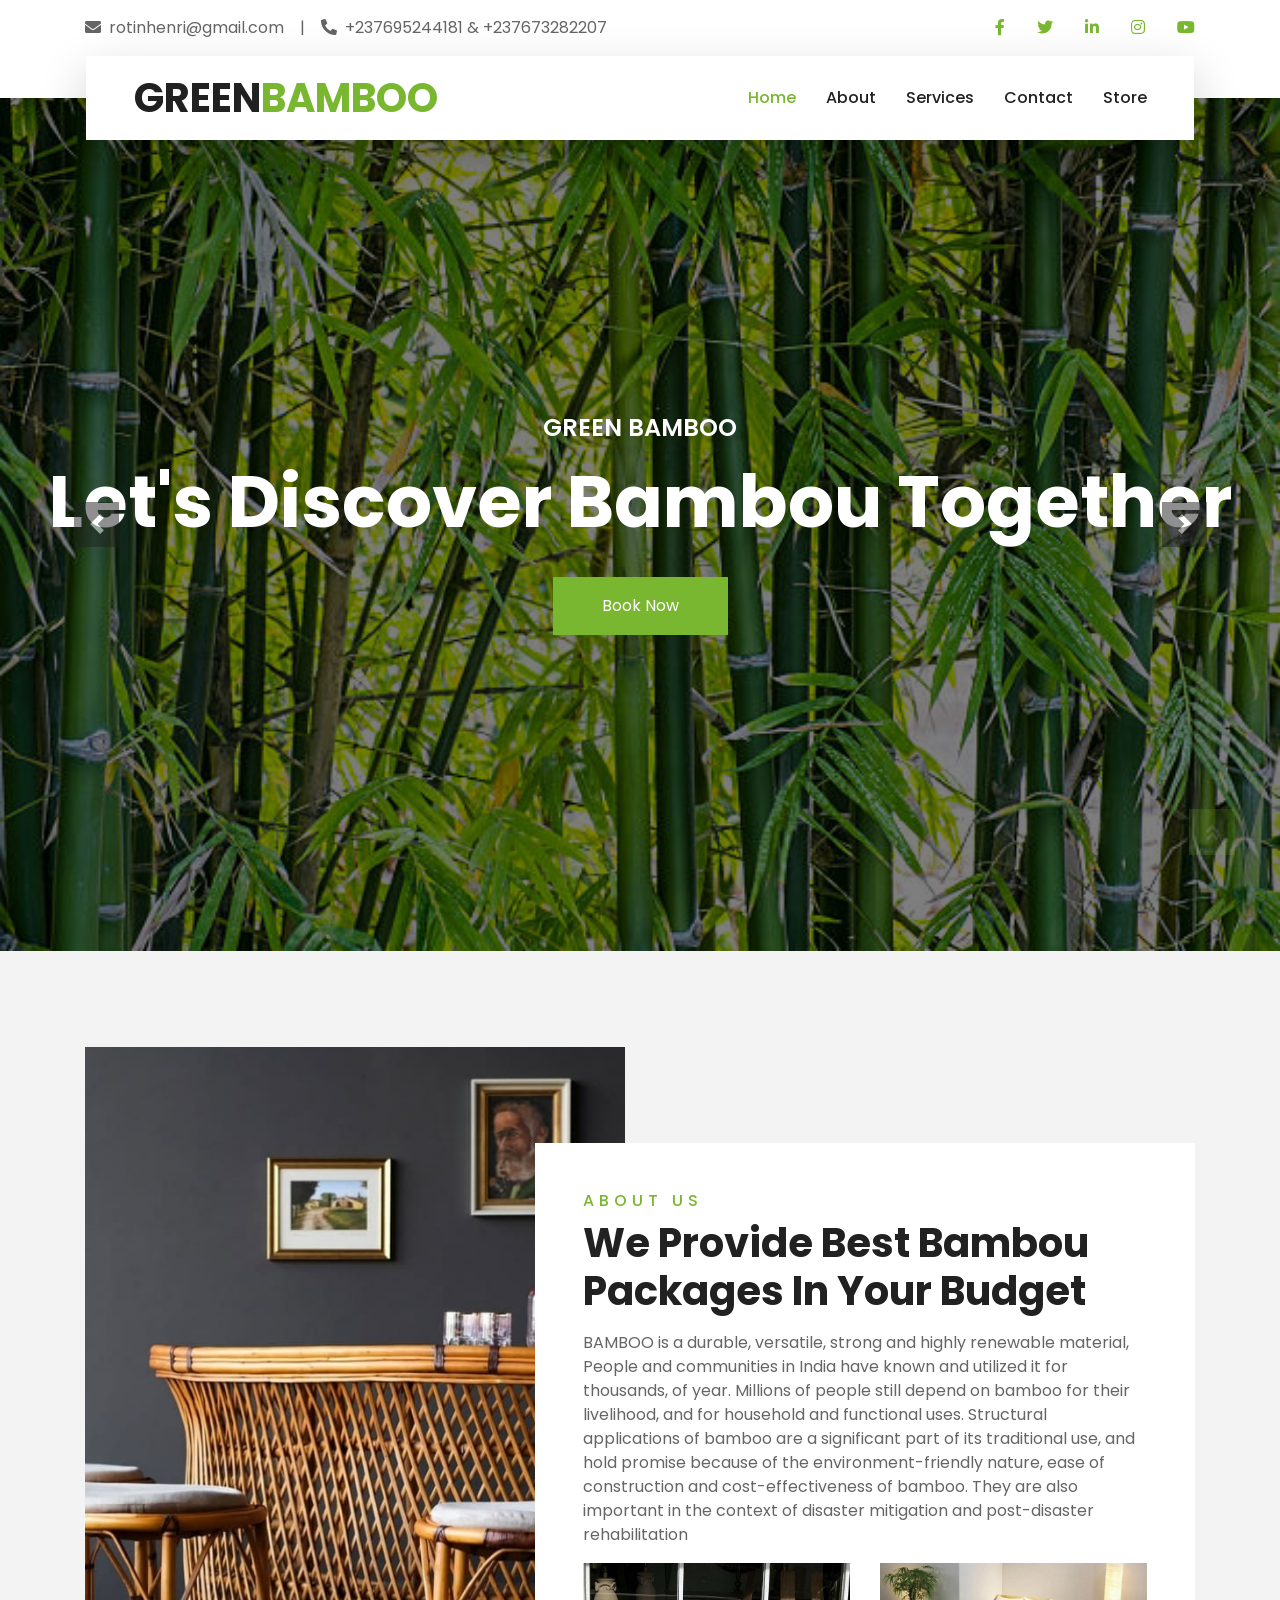
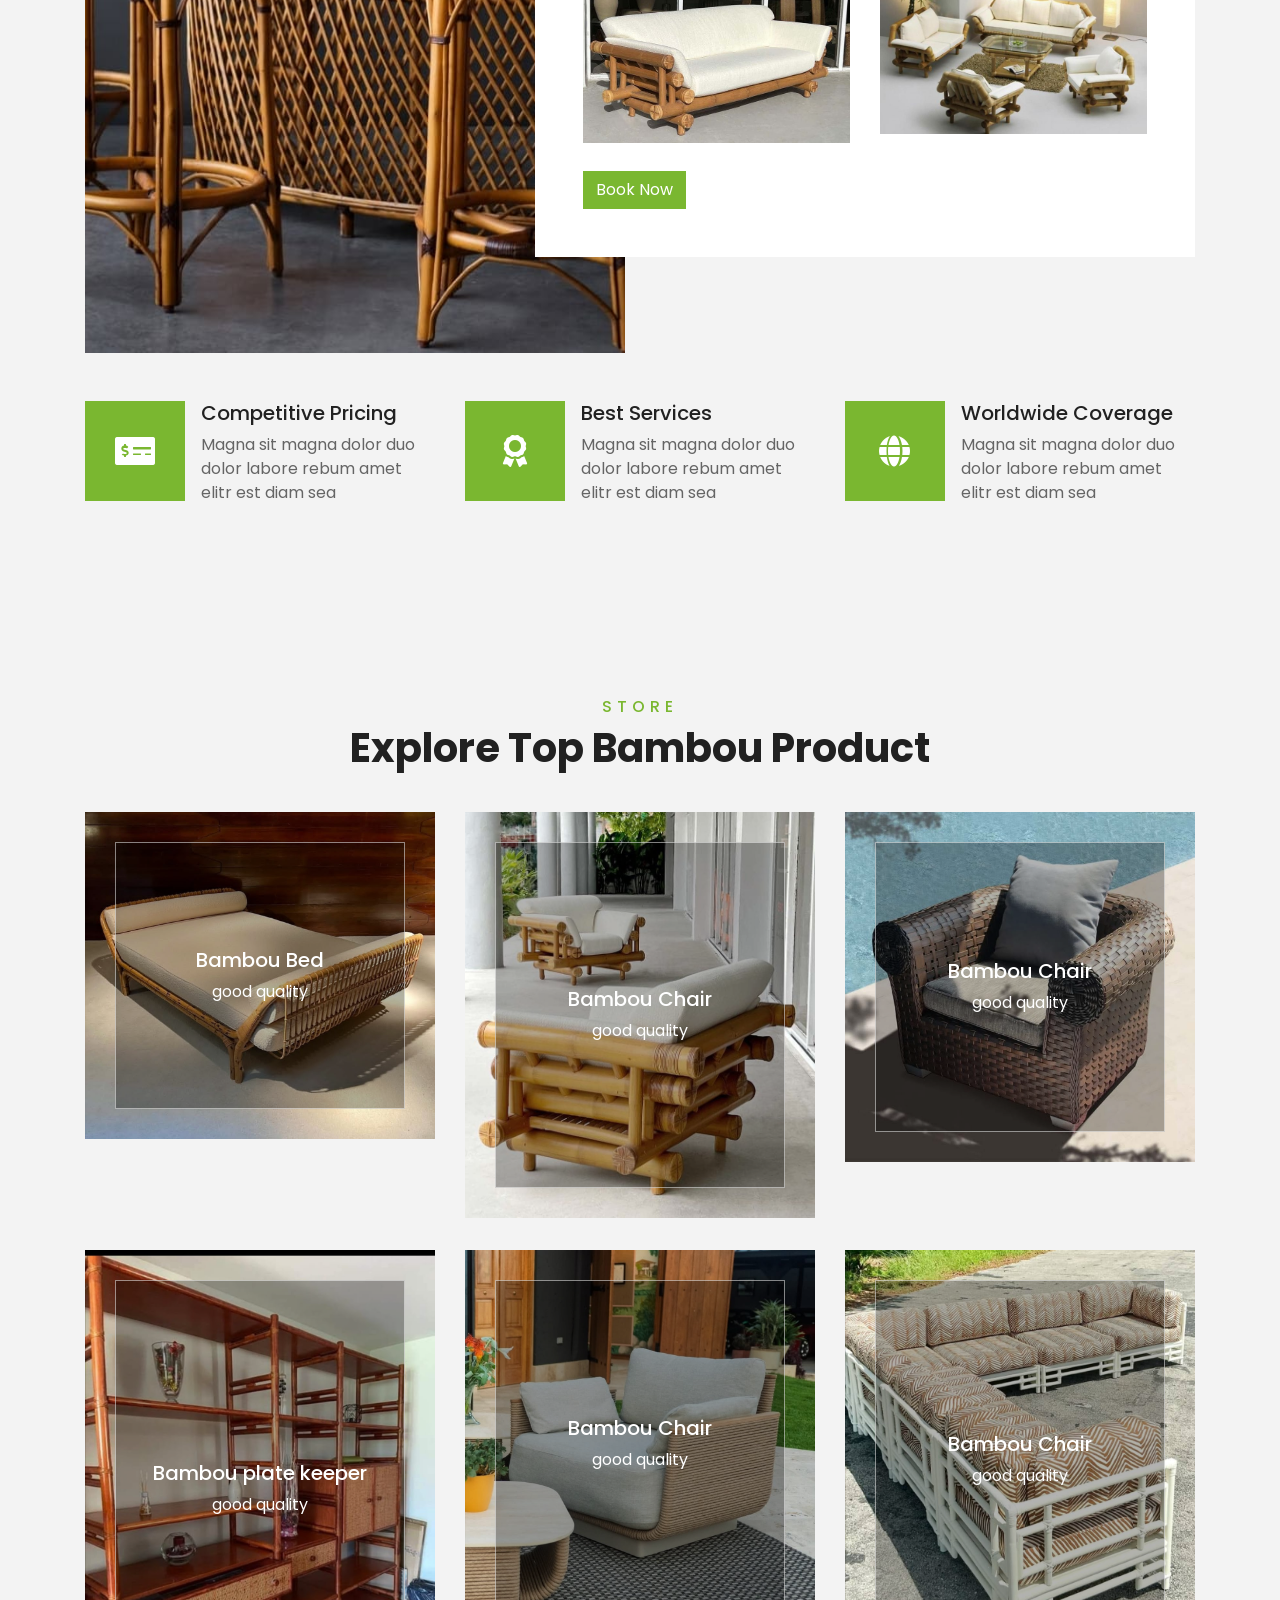
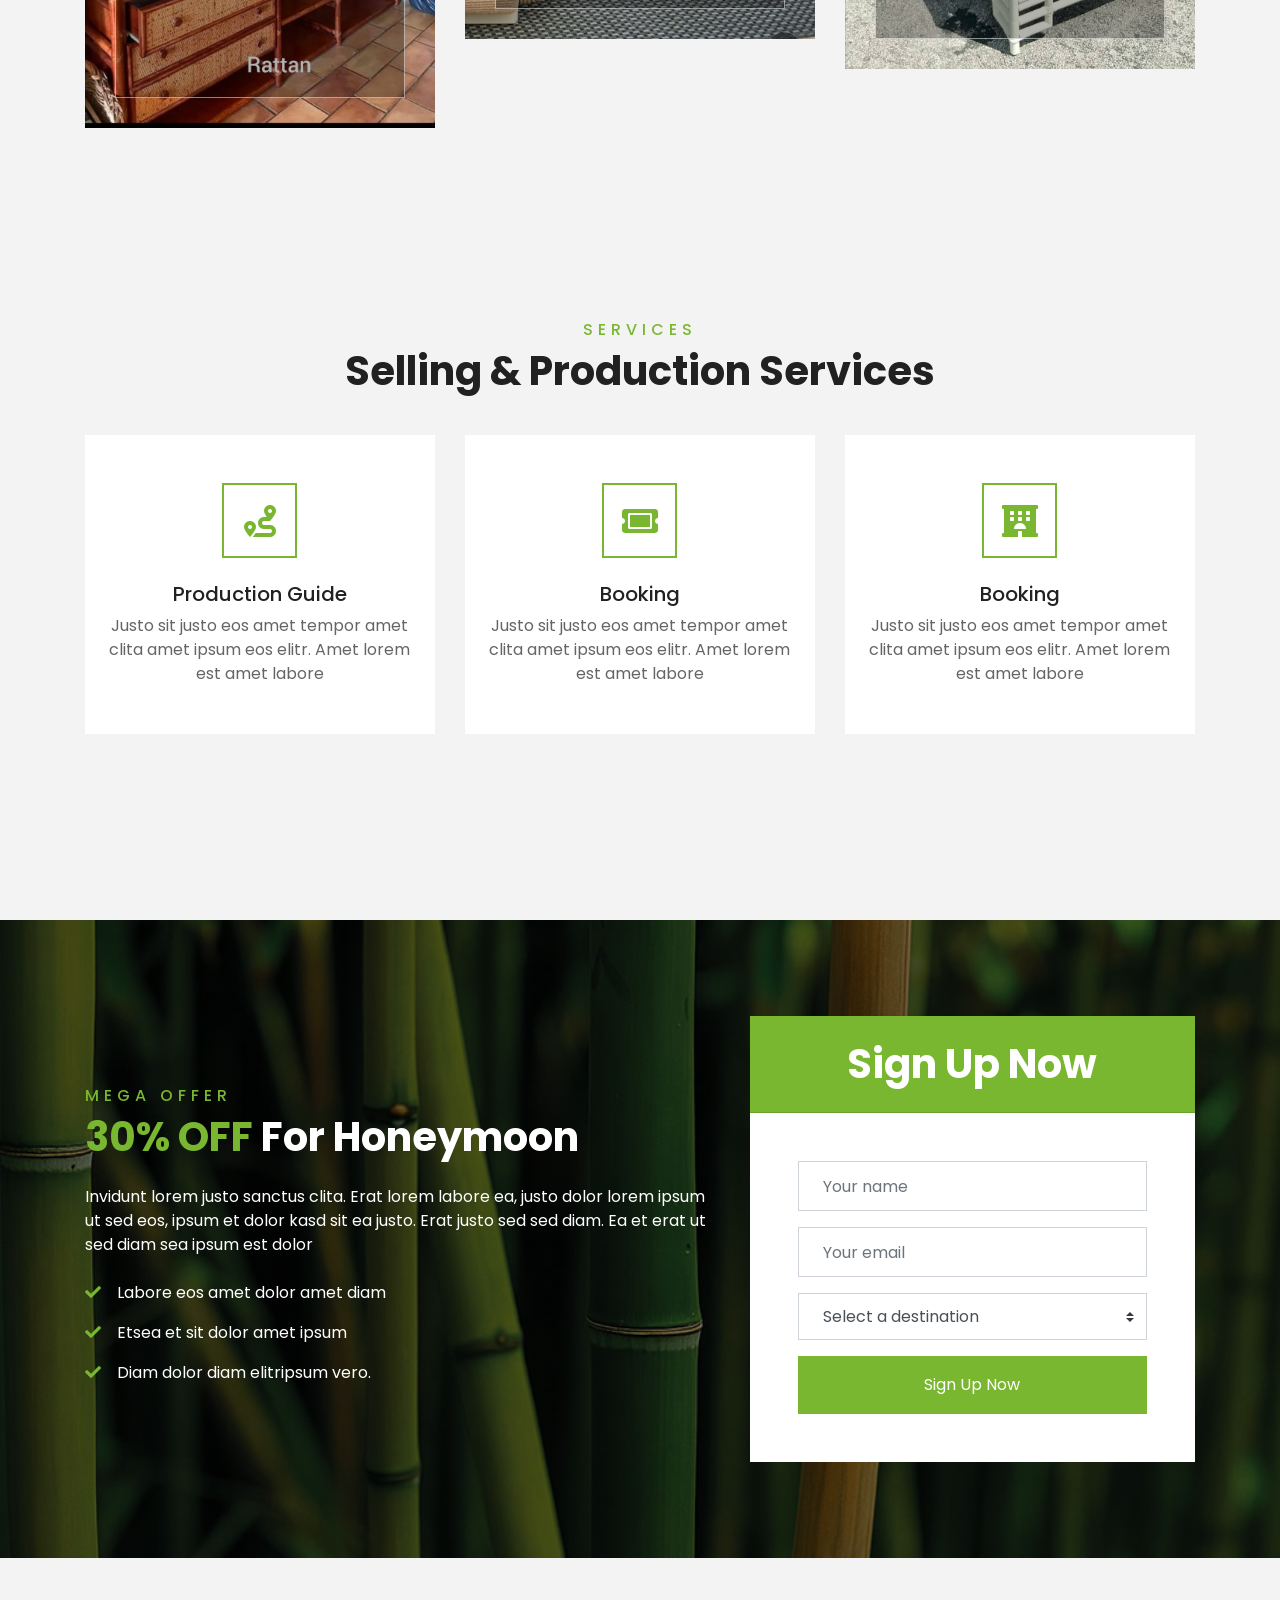
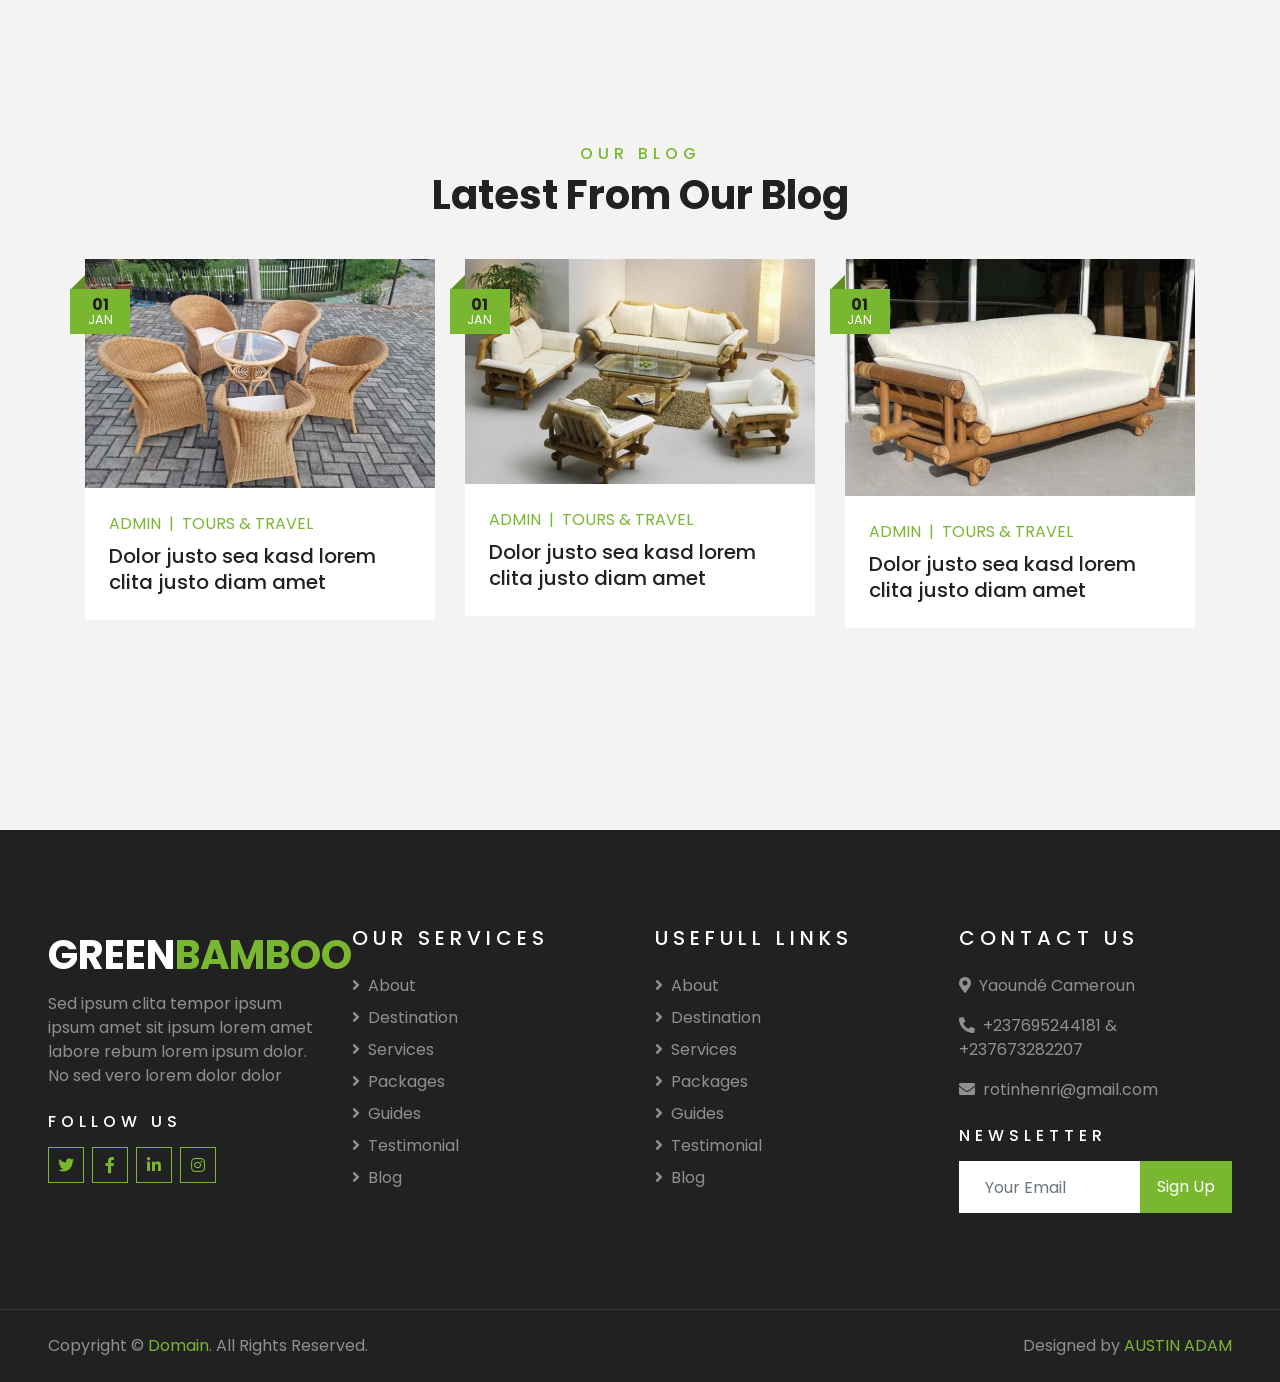
<file: index.html>
<!DOCTYPE html>
<html lang="en">
<head>
    <meta charset="utf-8">
    <title>Green Bamboo.com</title>
    <meta content="width=device-width, initial-scale=1.0" name="viewport">
    <!-- Google Web Fonts -->
    <link rel="preconnect" href="https://fonts.gstatic.com">
    <link href="https://fonts.googleapis.com/css2?family=Poppins:wght@400;500;600;700&display=swap" rel="stylesheet"> 

    <!-- Font Awesome -->
    <link href="https://cdnjs.cloudflare.com/ajax/libs/font-awesome/5.10.0/css/all.min.css" rel="stylesheet">

    <!-- Customized Bootstrap Stylesheet -->
    <link href="css/style.css" rel="stylesheet">
</head>

<body>
    <!-- Topbar Start -->
    <div class="container-fluid bg-light pt-3 d-none d-lg-block">
        <div class="container">
            <div class="row">
                <div class="col-lg-6 text-center text-lg-left mb-2 mb-lg-0">
                    <div class="d-inline-flex align-items-center">
                        <p><i class="fa fa-envelope mr-2"></i>rotinhenri@gmail.com</p>
                        <p class="text-body px-3">|</p>
                        <p><i class="fa fa-phone-alt mr-2"></i>+237695244181 & +237673282207</p>
                    </div>
                </div>
                <div class="col-lg-6 text-center text-lg-right">
                    <div class="d-inline-flex align-items-center">
                        <a class="text-primary px-3" href="">
                            <i class="fab fa-facebook-f"></i>
                        </a>
                        <a class="text-primary px-3" href="">
                            <i class="fab fa-twitter"></i>
                        </a>
                        <a class="text-primary px-3" href="">
                            <i class="fab fa-linkedin-in"></i>
                        </a>
                        <a class="text-primary px-3" href="">
                            <i class="fab fa-instagram"></i>
                        </a>
                        <a class="text-primary pl-3" href="">
                            <i class="fab fa-youtube"></i>
                        </a>
                    </div>
                </div>
            </div>
        </div>
    </div>
    <!-- Topbar End -->


    <!-- Navbar Start -->
    <div class="container-fluid position-relative nav-bar p-0">
        <div class="container-lg position-relative p-0 px-lg-3" style="z-index: 9;">
            <nav class="navbar navbar-expand-lg bg-light navbar-light shadow-lg py-3 py-lg-0 pl-3 pl-lg-5">
                <a href="" class="navbar-brand">
                    <h1 class="m-0 text-primary"><span class="text-dark">GREEN</span>BAMBOO</h1>
                </a>
                <button type="button" class="navbar-toggler" data-toggle="collapse" data-target="#navbarCollapse">
                    <span class="navbar-toggler-icon"></span>
                </button>
                <div class="collapse navbar-collapse justify-content-between px-3" id="navbarCollapse">
                    <div class="navbar-nav ml-auto py-0">
                       <a href="index.html" class="nav-item nav-link active">Home</a>
                        <a href="about.html" class="nav-item nav-link">About</a>
                        <a href="service.html" class="nav-item nav-link">Services</a>
                        <a href="contact.html" class="nav-item nav-link">Contact</a>
                      <a href="Store.html" class="nav-item nav-link">Store</a>
                            </div>
                        </div>
                    </div>
                </div>
            </nav>
        </div>
    </div>
    <!-- Navbar End -->


    <!-- Carousel Start -->
    <div class="container-fluid p-0">
        <div id="header-carousel" class="carousel slide" data-ride="carousel">
            <div class="carousel-inner">
                <div class="carousel-item active">
                    <img class="w-100" src="img/istockphoto-480915288-612x612.jpg" alt="Image">
                    <div class="carousel-caption d-flex flex-column align-items-center justify-content-center">
                        <div class="p-3" style="max-width 9:00px;">
                            <h4 class="text-white text-uppercase mb-md-3">GREEN BAMBOO</h4>
                            <h1 class="display-3 text-white mb-md-4">Let's Discover Bambou Together</h1>
                            <a href="" class="btn btn-primary py-md-3 px-md-5 mt-2">Book Now</a>
                        </div>
                    </div>
                </div>
                <div class="carousel-item">
                    <img class="w-100" src="img/IMG-20260224-WA0028.jpg" alt="Image">
                    <div class="carousel-caption d-flex flex-column align-items-center justify-content-center">
                        <div class="p-3" style="max-width 9:00px;">
                        </div>
                    </div>
                </div>
            </div>
            <a class="carousel-control-prev" href="#header-carousel" data-slide="prev">
                <div class="btn btn-dark" style="width: 45px; height: 45px;">
                    <span class="carousel-control-prev-icon mb-n2"></span>
                </div>
            </a>
            <a class="carousel-control-next" href="#header-carousel" data-slide="next">
                <div class="btn btn-dark" style="width: 45px; height: 45px;">
                    <span class="carousel-control-next-icon mb-n2"></span>
                </div>
            </a>
        </div>
    </div>
    <!-- Carousel End -->


    
    <!-- About Start -->
    <div class="container-fluid py-5">
        <div class="container pt-5">
            <div class="row">
                <div class="col-lg-6" style="min-height: 500px;">
                    <div class="position-relative h-100">
                        <img class="position-absolute w-100 h-100" src="img/IMG-20260224-WA0022.jpg" style="object-fit: cover;">
                    </div>
                </div>
                <div class="col-lg-6 pt-5 pb-lg-5">
                    <div class="about-text bg-white p-4 p-lg-5 my-lg-5">
                        <h6 class="text-primary text-uppercase" style="letter-spacing: 5px;">About Us</h6>
                        <h1 class="mb-3">We Provide Best Bambou Packages In Your Budget</h1>
                        <p>BAMBOO is a durable, versatile, strong and highly renewable material, People and communities in India have known and utilized it for thousands, of year. Millions of people still depend on bamboo for their livelihood, and for household and functional uses. Structural applications of bamboo are a significant part of its traditional use, and hold promise because of the environment-friendly nature, ease of construction and cost-effectiveness of bamboo. They are also important in the context of disaster mitigation and post-disaster rehabilitation</p>
                        <div class="row mb-4">
                            <div class="col-6">
                                <img class="img-fluid" src="img/IMG-20260224-WA0009.jpg" alt="">
                            </div>
                            <div class="col-6">
                                <img class="img-fluid" src="img/IMG-20260224-WA0011.jpg" alt="">
                            </div>
                        </div>
                        <a href="" class="btn btn-primary mt-1">Book Now</a>
                    </div>
                </div>
            </div>
        </div>
    </div>
    <!-- About End -->


    <!-- Feature Start -->
    <div class="container-fluid pb-5">
        <div class="container pb-5">
            <div class="row">
                <div class="col-md-4">
                    <div class="d-flex mb-4 mb-lg-0">
                        <div class="d-flex flex-shrink-0 align-items-center justify-content-center bg-primary mr-3" style="height: 100px; width: 100px;">
                            <i class="fa fa-2x fa-money-check-alt text-white"></i>
                        </div>
                        <div class="d-flex flex-column">
                            <h5 class="">Competitive Pricing</h5>
                            <p class="m-0">Magna sit magna dolor duo dolor labore rebum amet elitr est diam sea</p>
                        </div>
                    </div>
                </div>
                <div class="col-md-4">
                    <div class="d-flex mb-4 mb-lg-0">
                        <div class="d-flex flex-shrink-0 align-items-center justify-content-center bg-primary mr-3" style="height: 100px; width: 100px;">
                            <i class="fa fa-2x fa-award text-white"></i>
                        </div>
                        <div class="d-flex flex-column">
                            <h5 class="">Best Services</h5>
                            <p class="m-0">Magna sit magna dolor duo dolor labore rebum amet elitr est diam sea</p>
                        </div>
                    </div>
                </div>
                <div class="col-md-4">
                    <div class="d-flex mb-4 mb-lg-0">
                        <div class="d-flex flex-shrink-0 align-items-center justify-content-center bg-primary mr-3" style="height: 100px; width: 100px;">
                            <i class="fa fa-2x fa-globe text-white"></i>
                        </div>
                        <div class="d-flex flex-column">
                            <h5 class="">Worldwide Coverage</h5>
                            <p class="m-0">Magna sit magna dolor duo dolor labore rebum amet elitr est diam sea</p>
                        </div>
                    </div>
                </div>
            </div>
        </div>
    </div>
    <!-- Feature End -->


    <!-- Destination Start -->
    <div class="container-fluid py-5">
        <div class="container pt-5 pb-3">
            <div class="text-center mb-3 pb-3">
                <h6 class="text-primary text-uppercase" style="letter-spacing: 5px;">STORE</h6>
                <h1>Explore Top Bambou Product</h1>
            </div>
            <div class="row">
                <div class="col-lg-4 col-md-6 mb-4">
                    <div class="destination-item position-relative overflow-hidden mb-2">
                        <img class="img-fluid" src="img/IMG-20260224-WA0007.jpg" alt="">
                        <a class="destination-overlay text-white text-decoration-none" href="">
                            <h5 class="text-white">Bambou Bed</h5>
                            <span>good quality</span>
                        </a>
                    </div>
                </div>
                <div class="col-lg-4 col-md-6 mb-4">
                    <div class="destination-item position-relative overflow-hidden mb-2">
                        <img class="img-fluid" src="img/IMG-20260224-WA0018.jpg" alt="">
                        <a class="destination-overlay text-white text-decoration-none" href="">
                            <h5 class="text-white">Bambou Chair</h5>
                            <span>good quality</span>
                        </a>
                    </div>
                </div>
                <div class="col-lg-4 col-md-6 mb-4">
                    <div class="destination-item position-relative overflow-hidden mb-2">
                        <img class="img-fluid" src="img/IMG-20260224-WA0024.jpg" alt="">
                        <a class="destination-overlay text-white text-decoration-none" href="">
                            <h5 class="text-white">Bambou Chair</h5>
                            <span>good quality</span>
                        </a>
                    </div>
                </div>
                <div class="col-lg-4 col-md-6 mb-4">
                    <div class="destination-item position-relative overflow-hidden mb-2">
                        <img class="img-fluid" src="img/IMG-20260224-WA0029.jpg" alt="">
                        <a class="destination-overlay text-white text-decoration-none" href="">
                            <h5 class="text-white">Bambou plate keeper </h5>
                            <span>good quality</span>
                        </a>
                    </div>
                </div>
                <div class="col-lg-4 col-md-6 mb-4">
                    <div class="destination-item position-relative overflow-hidden mb-2">
                        <img class="img-fluid" src="img/IMG-20260224-WA0031.jpg" alt="">
                        <a class="destination-overlay text-white text-decoration-none" href="">
                            <h5 class="text-white">Bambou Chair</h5>
                            <span>good quality</span>
                        </a>
                    </div>
                </div>
                <div class="col-lg-4 col-md-6 mb-4">
                    <div class="destination-item position-relative overflow-hidden mb-2">
                        <img class="img-fluid" src="img/IMG-20260224-WA0021.jpg" alt="">
                        <a class="destination-overlay text-white text-decoration-none" href="">
                            <h5 class="text-white">Bambou Chair</h5>
                            <span>good quality</span>
                        </a>
                    </div>
                </div>
            </div>
        </div>
    </div>
    <!-- Destination Start -->


    <!-- Service Start -->
    <div class="container-fluid py-5">
        <div class="container pt-5 pb-3">
            <div class="text-center mb-3 pb-3">
                <h6 class="text-primary text-uppercase" style="letter-spacing: 5px;">Services</h6>
                <h1>Selling & Production Services</h1>
            </div>
            <div class="row">
                <div class="col-lg-4 col-md-6 mb-4">
                    <div class="service-item bg-white text-center mb-2 py-5 px-4">
                        <i class="fa fa-2x fa-route mx-auto mb-4"></i>
                        <h5 class="mb-2">Production Guide</h5>
                        <p class="m-0">Justo sit justo eos amet tempor amet clita amet ipsum eos elitr. Amet lorem est amet labore</p>
                    </div>
                </div>
                <div class="col-lg-4 col-md-6 mb-4">
                    <div class="service-item bg-white text-center mb-2 py-5 px-4">
                        <i class="fa fa-2x fa-ticket-alt mx-auto mb-4"></i>
                        <h5 class="mb-2"> Booking</h5>
                        <p class="m-0">Justo sit justo eos amet tempor amet clita amet ipsum eos elitr. Amet lorem est amet labore</p>
                    </div>
                </div>
                <div class="col-lg-4 col-md-6 mb-4">
                    <div class="service-item bg-white text-center mb-2 py-5 px-4">
                        <i class="fa fa-2x fa-hotel mx-auto mb-4"></i>
                        <h5 class="mb-2">Booking</h5>
                        <p class="m-0">Justo sit justo eos amet tempor amet clita amet ipsum eos elitr. Amet lorem est amet labore</p>
                    </div>
                </div>
            </div>
        </div>
    </div>
    <!-- Service End -->


    <!-- Registration Start -->
     <div class="container-fluid bg-registration py-5" style="margin: 90px 0;">
        <div class="container py-5">
            <div class="row align-items-center">
                <div class="col-lg-7 mb-5 mb-lg-0">
                    <div class="mb-4">
                        <h6 class="text-primary text-uppercase" style="letter-spacing: 5px;">Mega Offer</h6>
                        <h1 class="text-white"><span class="text-primary">30% OFF</span> For Honeymoon</h1>
                    </div>
                    <p class="text-white">Invidunt lorem justo sanctus clita. Erat lorem labore ea, justo dolor lorem ipsum ut sed eos,
                        ipsum et dolor kasd sit ea justo. Erat justo sed sed diam. Ea et erat ut sed diam sea ipsum est
                        dolor</p>
                    <ul class="list-inline text-white m-0">
                        <li class="py-2"><i class="fa fa-check text-primary mr-3"></i>Labore eos amet dolor amet diam</li>
                        <li class="py-2"><i class="fa fa-check text-primary mr-3"></i>Etsea et sit dolor amet ipsum</li>
                        <li class="py-2"><i class="fa fa-check text-primary mr-3"></i>Diam dolor diam elitripsum vero.</li>
                    </ul>
                </div>
                <div class="col-lg-5">
                    <div class="card border-0">
                        <div class="card-header bg-primary text-center p-4">
                            <h1 class="text-white m-0">Sign Up Now</h1>
                        </div>
                        <div class="card-body rounded-bottom bg-white p-5">
                            <form>
                                <div class="form-group">
                                    <input type="text" class="form-control p-4" placeholder="Your name" required="required" />
                                </div>
                                <div class="form-group">
                                    <input type="email" class="form-control p-4" placeholder="Your email" required="required" />
                                </div>
                                <div class="form-group">
                                    <select class="custom-select px-4" style="height: 47px;">
                                        <option selected>Select a destination</option>
                                        <option value="1">destination 1</option>
                                        <option value="2">destination 1</option>
                                        <option value="3">destination 1</option>
                                    </select>
                                </div>
                                <div>
                                    <button class="btn btn-primary btn-block py-3" type="submit">Sign Up Now</button>
                                </div>
                            </form>
                        </div>
                    </div>
                </div>
            </div>
        </div>
    </div>
    <!-- Registration End -->


    <!-- Blog Start -->
    <div class="container-fluid py-5">
        <div class="container pt-5 pb-3">
            <div class="text-center mb-3 pb-3">
                <h6 class="text-primary text-uppercase" style="letter-spacing: 5px;">Our Blog</h6>
                <h1>Latest From Our Blog</h1>
            </div>
            <div class="row pb-3">
                <div class="col-lg-4 col-md-6 mb-4 pb-2">
                    <div class="blog-item">
                        <div class="position-relative">
                            <img class="img-fluid w-100" src="img/IMG-20260224-WA0028.jpg" alt="">
                            <div class="blog-date">
                                <h6 class="font-weight-bold mb-n1">01</h6>
                                <small class="text-white text-uppercase">Jan</small>
                            </div>
                        </div>
                        <div class="bg-white p-4">
                            <div class="d-flex mb-2">
                                <a class="text-primary text-uppercase text-decoration-none" href="">Admin</a>
                                <span class="text-primary px-2">|</span>
                                <a class="text-primary text-uppercase text-decoration-none" href="">Tours & Travel</a>
                            </div>
                            <a class="h5 m-0 text-decoration-none" href="">Dolor justo sea kasd lorem clita justo diam amet</a>
                        </div>
                    </div>
                </div>
                <div class="col-lg-4 col-md-6 mb-4 pb-2">
                    <div class="blog-item">
                        <div class="position-relative">
                            <img class="img-fluid w-100" src="img/IMG-20260224-WA0011.jpg" alt="">
                            <div class="blog-date">
                                <h6 class="font-weight-bold mb-n1">01</h6>
                                <small class="text-white text-uppercase">Jan</small>
                            </div>
                        </div>
                        <div class="bg-white p-4">
                            <div class="d-flex mb-2">
                                <a class="text-primary text-uppercase text-decoration-none" href="">Admin</a>
                                <span class="text-primary px-2">|</span>
                                <a class="text-primary text-uppercase text-decoration-none" href="">Tours & Travel</a>
                            </div>
                            <a class="h5 m-0 text-decoration-none" href="">Dolor justo sea kasd lorem clita justo diam amet</a>
                        </div>
                    </div>
                </div>
                <div class="col-lg-4 col-md-6 mb-4 pb-2">
                    <div class="blog-item">
                        <div class="position-relative">
                            <img class="img-fluid w-100" src="img/IMG-20260224-WA0009.jpg" alt="">
                            <div class="blog-date">
                                <h6 class="font-weight-bold mb-n1">01</h6>
                                <small class="text-white text-uppercase">Jan</small>
                            </div>
                        </div>
                        <div class="bg-white p-4">
                            <div class="d-flex mb-2">
                                <a class="text-primary text-uppercase text-decoration-none" href="">Admin</a>
                                <span class="text-primary px-2">|</span>
                                <a class="text-primary text-uppercase text-decoration-none" href="">Tours & Travel</a>
                            </div>
                            <a class="h5 m-0 text-decoration-none" href="">Dolor justo sea kasd lorem clita justo diam amet</a>
                        </div>
                    </div>
                </div>
            </div>
        </div>
    </div>
    <!-- Blog End -->


    <!-- Footer Start -->
    <div class="container-fluid bg-dark text-white-50 py-5 px-sm-3 px-lg-5" style="margin-top: 90px;">
        <div class="row pt-5">
            <div class="col-lg-3 col-md-6 mb-5">
                <a href="" class="navbar-brand">
                    <h1 class="text-primary"><span class="text-white">GREEN</span>BAMBOO</h1>
                </a>
                <p>Sed ipsum clita tempor ipsum ipsum amet sit ipsum lorem amet labore rebum lorem ipsum dolor. No sed vero lorem dolor dolor</p>
                <h6 class="text-white text-uppercase mt-4 mb-3" style="letter-spacing: 5px;">Follow Us</h6>
                <div class="d-flex justify-content-start">
                    <a class="btn btn-outline-primary btn-square mr-2" href="#"><i class="fab fa-twitter"></i></a>
                    <a class="btn btn-outline-primary btn-square mr-2" href="#"><i class="fab fa-facebook-f"></i></a>
                    <a class="btn btn-outline-primary btn-square mr-2" href="#"><i class="fab fa-linkedin-in"></i></a>
                    <a class="btn btn-outline-primary btn-square" href="#"><i class="fab fa-instagram"></i></a>
                </div>
            </div>
            <div class="col-lg-3 col-md-6 mb-5">
                <h5 class="text-white text-uppercase mb-4" style="letter-spacing: 5px;"> Our Services</h5>
                <div class="d-flex flex-column justify-content-start">
                    <a class="text-white-50 mb-2" href="#"><i class="fa fa-angle-right mr-2"></i>About</a>
                    <a class="text-white-50 mb-2" href="#"><i class="fa fa-angle-right mr-2"></i>Destination</a>
                    <a class="text-white-50 mb-2" href="#"><i class="fa fa-angle-right mr-2"></i>Services</a>
                    <a class="text-white-50 mb-2" href="#"><i class="fa fa-angle-right mr-2"></i>Packages</a>
                    <a class="text-white-50 mb-2" href="#"><i class="fa fa-angle-right mr-2"></i>Guides</a>
                    <a class="text-white-50 mb-2" href="#"><i class="fa fa-angle-right mr-2"></i>Testimonial</a>
                    <a class="text-white-50" href="#"><i class="fa fa-angle-right mr-2"></i>Blog</a>
                </div>
            </div>
            <div class="col-lg-3 col-md-6 mb-5">
                <h5 class="text-white text-uppercase mb-4" style="letter-spacing: 5px;">Usefull Links</h5>
                <div class="d-flex flex-column justify-content-start">
                    <a class="text-white-50 mb-2" href="#"><i class="fa fa-angle-right mr-2"></i>About</a>
                    <a class="text-white-50 mb-2" href="#"><i class="fa fa-angle-right mr-2"></i>Destination</a>
                    <a class="text-white-50 mb-2" href="#"><i class="fa fa-angle-right mr-2"></i>Services</a>
                    <a class="text-white-50 mb-2" href="#"><i class="fa fa-angle-right mr-2"></i>Packages</a>
                    <a class="text-white-50 mb-2" href="#"><i class="fa fa-angle-right mr-2"></i>Guides</a>
                    <a class="text-white-50 mb-2" href="#"><i class="fa fa-angle-right mr-2"></i>Testimonial</a>
                    <a class="text-white-50" href="#"><i class="fa fa-angle-right mr-2"></i>Blog</a>
                </div>
            </div>
            <div class="col-lg-3 col-md-6 mb-5">
                <h5 class="text-white text-uppercase mb-4" style="letter-spacing: 5px;">Contact Us</h5>
                <p><i class="fa fa-map-marker-alt mr-2"></i>Yaoundé Cameroun </p>
                <p><i class="fa fa-phone-alt mr-2"></i>+237695244181 & +237673282207</p>
                <p><i class="fa fa-envelope mr-2"></i>rotinhenri@gmail.com</p>
                <h6 class="text-white text-uppercase mt-4 mb-3" style="letter-spacing: 5px;">Newsletter</h6>
                <div class="w-100">
                    <div class="input-group">
                        <input type="text" class="form-control border-light" style="padding: 25px;" placeholder="Your Email">
                        <div class="input-group-append">
                            <button class="btn btn-primary px-3">Sign Up</button>
                        </div>
                    </div>
                </div>
            </div>
        </div>
    </div>
    <div class="container-fluid bg-dark text-white border-top py-4 px-sm-3 px-md-5" style="border-color: rgba(256, 256, 256, .1) !important;">
        <div class="row">
            <div class="col-lg-6 text-center text-md-left mb-3 mb-md-0">
                <p class="m-0 text-white-50">Copyright &copy; <a href="#">Domain</a>. All Rights Reserved.</a>
                </p>
            </div>
            <div class="col-lg-6 text-center text-md-right">
                <!--/*** The author’s attribution link below must remain intact on your website. ***/-->
                <!--/*** If you wish to remove this credit link, please purchase the Pro Version from https://htmlcodex.com . ***/-->
                <p class="m-0 text-white-50">Designed by <a href="">AUSTIN ADAM</a></p>
            </div>
        </div>
    </div>
    <!-- Footer End -->


    <!-- Back to Top -->
    <a href="#" class="btn btn-lg btn-primary btn-lg-square back-to-top"><i class="fa fa-angle-double-up"></i></a>


    <!-- JavaScript Libraries -->
    <script src="https://code.jquery.com/jquery-3.4.1.min.js"></script>
    <script src="https://stackpath.bootstrapcdn.com/bootstrap/4.4.1/js/bootstrap.bundle.min.js"></script>
    <script src="lib/easing/easing.min.js"></script>
    <!-- Template Javascript -->
    <script src="js/main.js"></script>
</body>
</html>
</file>
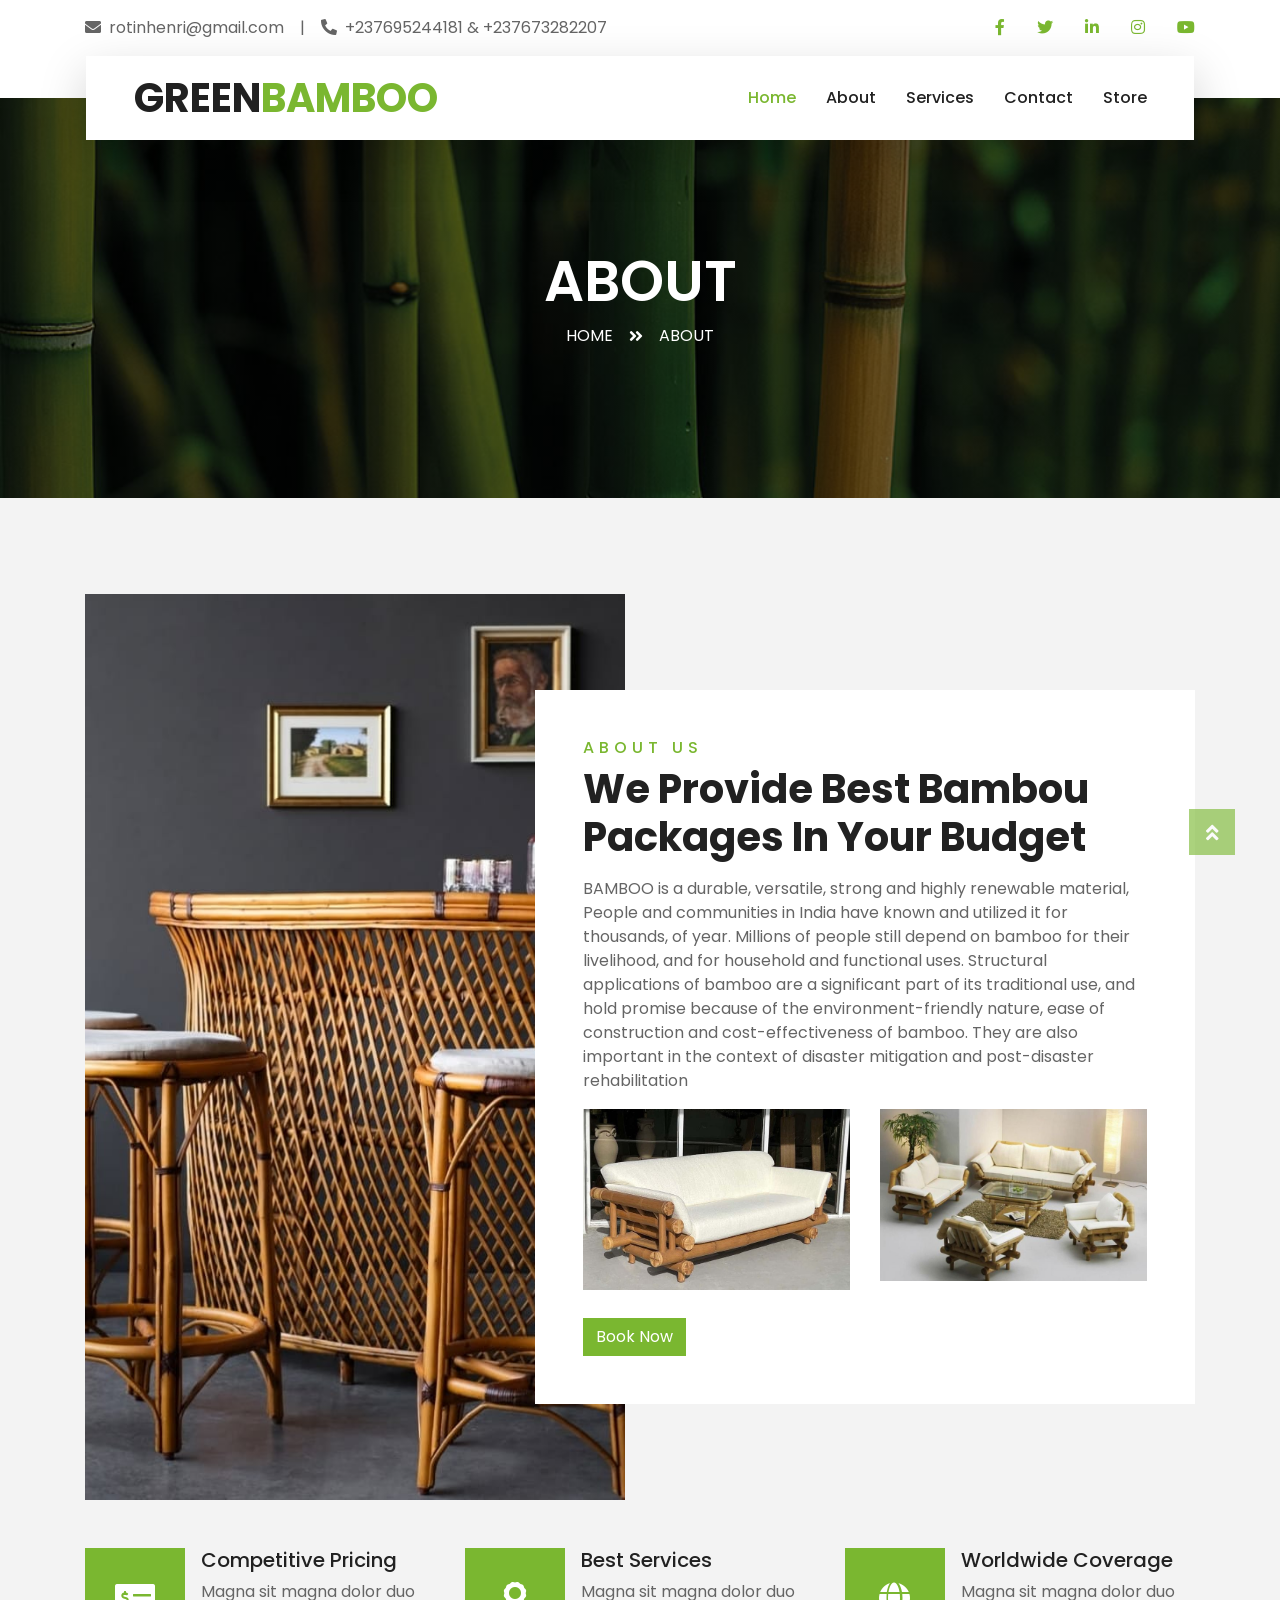
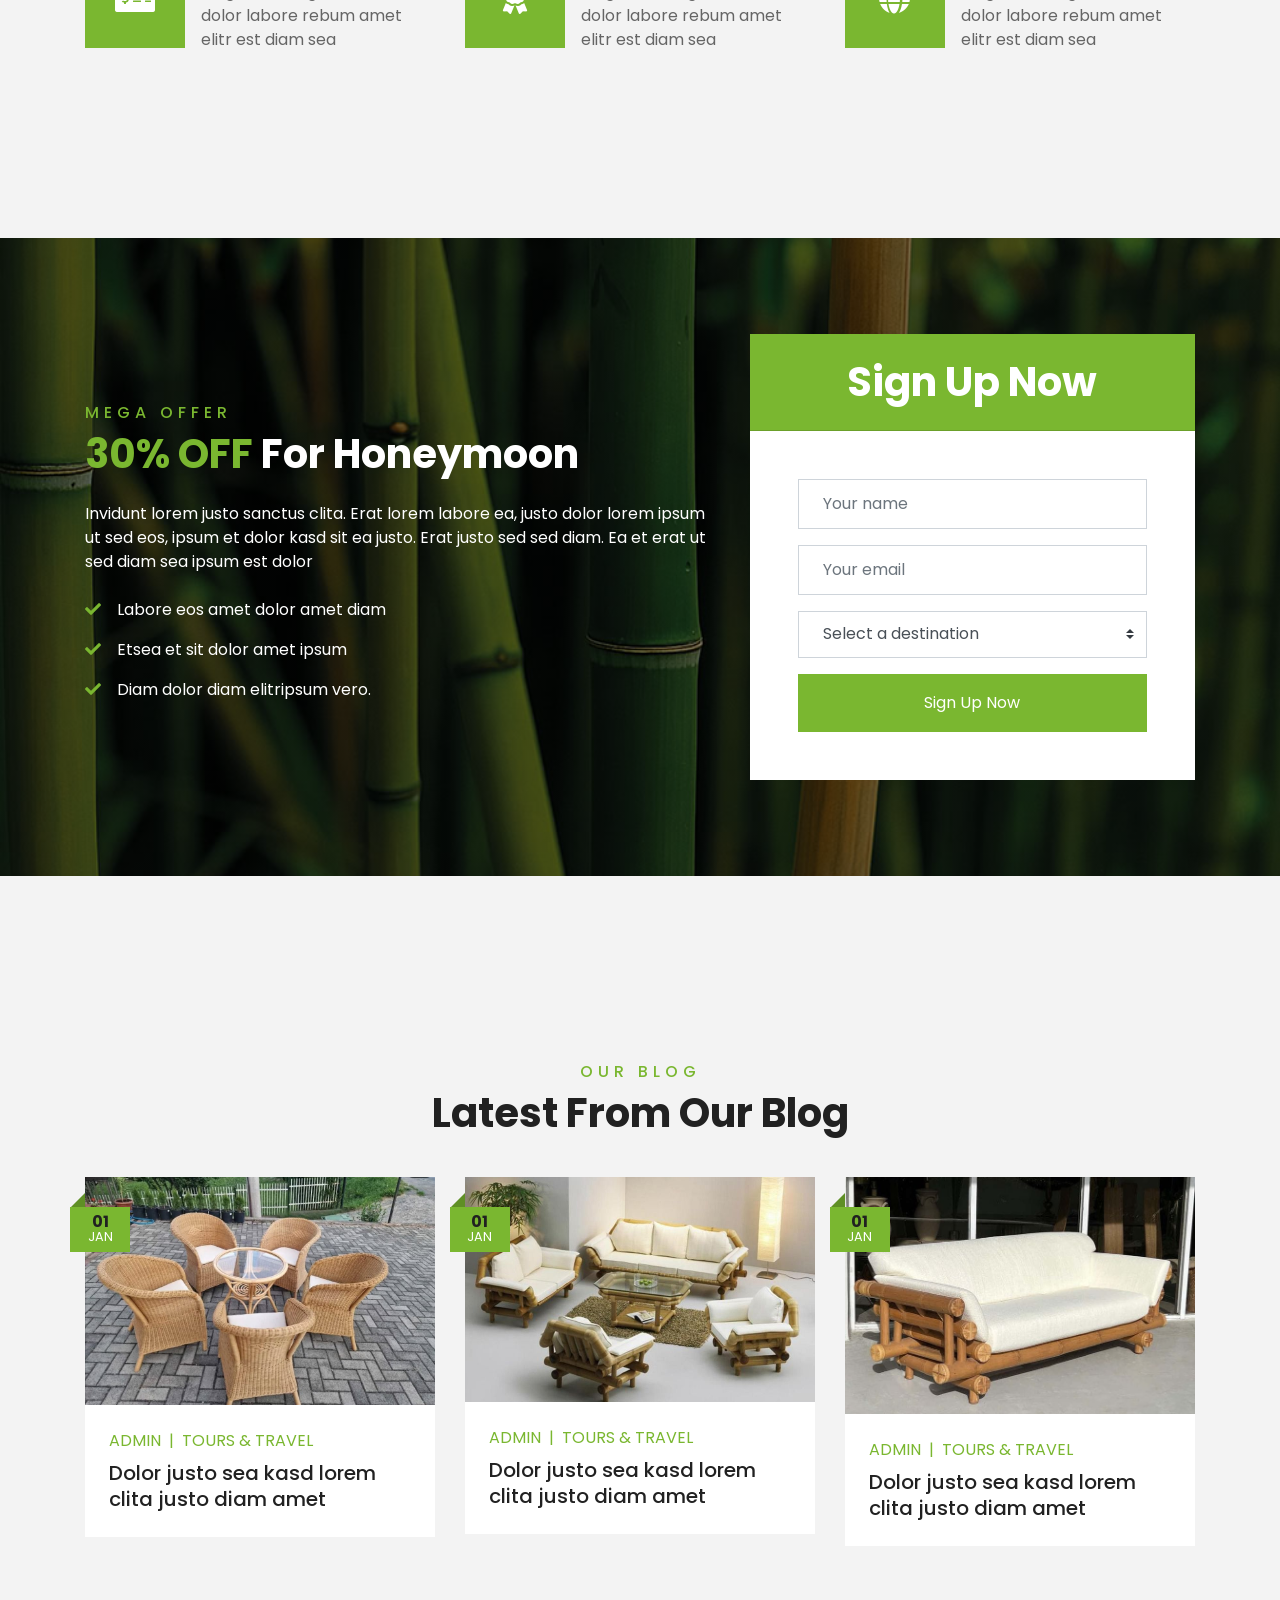
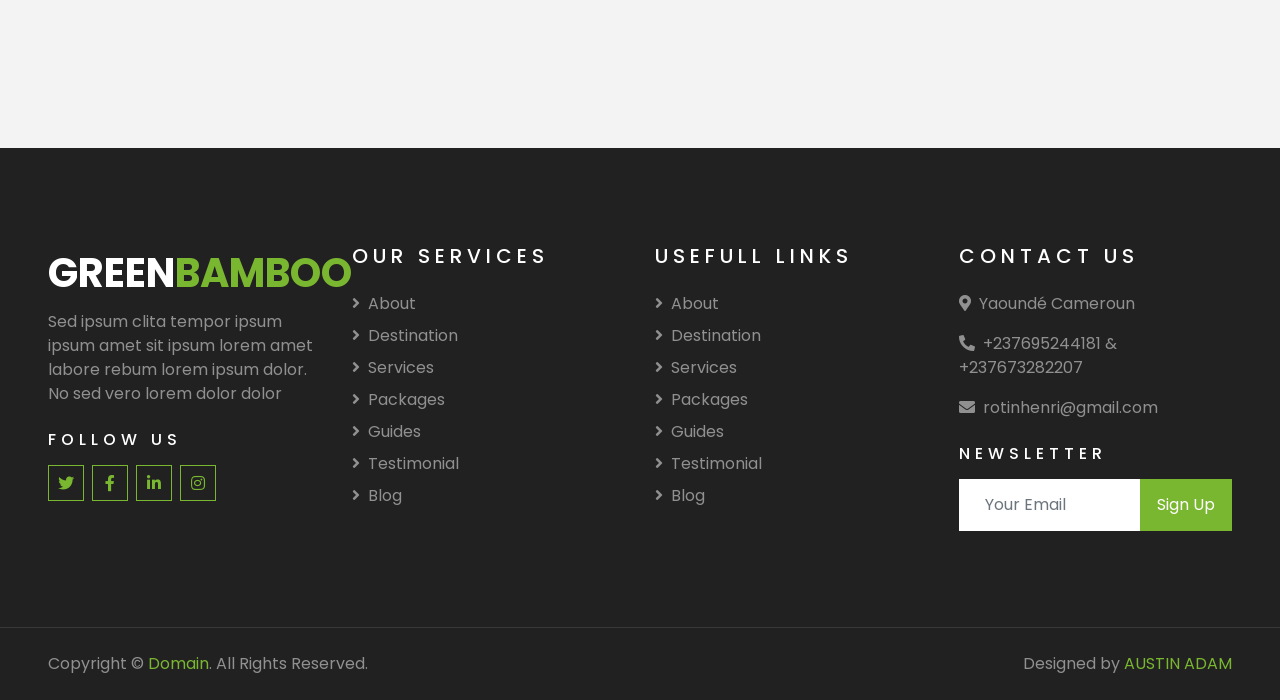
<file: about.html>
<!DOCTYPE html>
<html lang="en">

<head>
    <meta charset="utf-8">
    <title>Green Bamboo.com</title>
    <meta content="width=device-width, initial-scale=1.0" name="viewport">
    <meta content="Free HTML Templates" name="keywords">
    <meta content="Free HTML Templates" name="description">

    <!-- Favicon -->
    <link href="favicon.ico" rel="icon">

    <!-- Google Web Fonts -->
    <link rel="preconnect" href="https://fonts.gstatic.com">
    <link href="https://fonts.googleapis.com/css2?family=Poppins:wght@400;500;600;700&display=swap" rel="stylesheet"> 

    <!-- Font Awesome -->
    <link href="https://cdnjs.cloudflare.com/ajax/libs/font-awesome/5.10.0/css/all.min.css" rel="stylesheet">

    <!-- Customized Bootstrap Stylesheet -->
    <link href="css/style.css" rel="stylesheet">
</head>

<body>
    <!-- Topbar Start -->
    <div class="container-fluid bg-light pt-3 d-none d-lg-block">
        <div class="container">
            <div class="row">
                <div class="col-lg-6 text-center text-lg-left mb-2 mb-lg-0">
                    <div class="d-inline-flex align-items-center">
                        <p><i class="fa fa-envelope mr-2"></i>rotinhenri@gmail.com</p>
                        <p class="text-body px-3">|</p>
                        <p><i class="fa fa-phone-alt mr-2"></i>+237695244181 & +237673282207</p>
                    </div>
                </div>
                <div class="col-lg-6 text-center text-lg-right">
                    <div class="d-inline-flex align-items-center">
                        <a class="text-primary px-3" href="">
                            <i class="fab fa-facebook-f"></i>
                        </a>
                        <a class="text-primary px-3" href="">
                            <i class="fab fa-twitter"></i>
                        </a>
                        <a class="text-primary px-3" href="">
                            <i class="fab fa-linkedin-in"></i>
                        </a>
                        <a class="text-primary px-3" href="">
                            <i class="fab fa-instagram"></i>
                        </a>
                        <a class="text-primary pl-3" href="">
                            <i class="fab fa-youtube"></i>
                        </a>
                    </div>
                </div>
            </div>
        </div>
    </div>
    <!-- Topbar End -->


    <!-- Navbar Start -->
    <div class="container-fluid position-relative nav-bar p-0">
        <div class="container-lg position-relative p-0 px-lg-3" style="z-index: 9;">
            <nav class="navbar navbar-expand-lg bg-light navbar-light shadow-lg py-3 py-lg-0 pl-3 pl-lg-5">
                <a href="" class="navbar-brand">
                    <h1 class="m-0 text-primary"><span class="text-dark">GREEN</span>BAMBOO</h1>
                </a>
                <button type="button" class="navbar-toggler" data-toggle="collapse" data-target="#navbarCollapse">
                    <span class="navbar-toggler-icon"></span>
                </button>
                <div class="collapse navbar-collapse justify-content-between px-3" id="navbarCollapse">
                    <div class="navbar-nav ml-auto py-0">
                        <a href="index.html" class="nav-item nav-link active">Home</a>
                        <a href="about.html" class="nav-item nav-link">About</a>
                        <a href="service.html" class="nav-item nav-link">Services</a>
                        <a href="contact.html" class="nav-item nav-link">Contact</a>
                      <a href="Store.html" class="nav-item nav-link">Store</a>
                            </div>
                        </div>
                    </div>
                </div>
            </nav>
        </div>
    </div>
    <!-- Navbar End -->


    <!-- Header Start -->
    <div class="container-fluid page-header">
        <div class="container">
            <div class="d-flex flex-column align-items-center justify-content-center" style="min-height: 400px">
                <h3 class="display-4 text-white text-uppercase">About</h3>
                <div class="d-inline-flex text-white">
                    <p class="m-0 text-uppercase"><a class="text-white" href="">Home</a></p>
                    <i class="fa fa-angle-double-right pt-1 px-3"></i>
                    <p class="m-0 text-uppercase">About</p>
                </div>
            </div>
        </div>
    </div>
    <!-- Header End -->


    <!-- About Start -->
    <div class="container-fluid py-5">
        <div class="container pt-5">
            <div class="row">
                <div class="col-lg-6" style="min-height: 500px;">
                    <div class="position-relative h-100">
                        <img class="position-absolute w-100 h-100" src="img/IMG-20260224-WA0022.jpg" style="object-fit: cover;">
                    </div>
                </div>
                <div class="col-lg-6 pt-5 pb-lg-5">
                    <div class="about-text bg-white p-4 p-lg-5 my-lg-5">
                        <h6 class="text-primary text-uppercase" style="letter-spacing: 5px;">About Us</h6>
                        <h1 class="mb-3">We Provide Best Bambou Packages In Your Budget</h1>
                        <p>BAMBOO is a durable, versatile, strong and highly renewable material, People and communities in India have known and utilized it for thousands, of year. Millions of people still depend on bamboo for their livelihood, and for household and functional uses. Structural applications of bamboo are a significant part of its traditional use, and hold promise because of the environment-friendly nature, ease of construction and cost-effectiveness of bamboo. They are also important in the context of disaster mitigation and post-disaster rehabilitation</p>
                        <div class="row mb-4">
                            <div class="col-6">
                                <img class="img-fluid" src="img/IMG-20260224-WA0009.jpg" alt="">
                            </div>
                            <div class="col-6">
                                <img class="img-fluid" src="img/IMG-20260224-WA0011.jpg" alt="">
                            </div>
                        </div>
                        <a href="" class="btn btn-primary mt-1">Book Now</a>
                    </div>
                </div>
            </div>
        </div>
    </div>
    <!-- About End -->


    <!-- Feature Start -->
    <div class="container-fluid pb-5">
        <div class="container pb-5">
            <div class="row">
                <div class="col-md-4">
                    <div class="d-flex mb-4 mb-lg-0">
                        <div class="d-flex flex-shrink-0 align-items-center justify-content-center bg-primary mr-3" style="height: 100px; width: 100px;">
                            <i class="fa fa-2x fa-money-check-alt text-white"></i>
                        </div>
                        <div class="d-flex flex-column">
                            <h5 class="">Competitive Pricing</h5>
                            <p class="m-0">Magna sit magna dolor duo dolor labore rebum amet elitr est diam sea</p>
                        </div>
                    </div>
                </div>
                <div class="col-md-4">
                    <div class="d-flex mb-4 mb-lg-0">
                        <div class="d-flex flex-shrink-0 align-items-center justify-content-center bg-primary mr-3" style="height: 100px; width: 100px;">
                            <i class="fa fa-2x fa-award text-white"></i>
                        </div>
                        <div class="d-flex flex-column">
                            <h5 class="">Best Services</h5>
                            <p class="m-0">Magna sit magna dolor duo dolor labore rebum amet elitr est diam sea</p>
                        </div>
                    </div>
                </div>
                <div class="col-md-4">
                    <div class="d-flex mb-4 mb-lg-0">
                        <div class="d-flex flex-shrink-0 align-items-center justify-content-center bg-primary mr-3" style="height: 100px; width: 100px;">
                            <i class="fa fa-2x fa-globe text-white"></i>
                        </div>
                        <div class="d-flex flex-column">
                            <h5 class="">Worldwide Coverage</h5>
                            <p class="m-0">Magna sit magna dolor duo dolor labore rebum amet elitr est diam sea</p>
                        </div>
                    </div>
                </div>
            </div>
        </div>
    </div>
    <!-- Feature End -->


    <!-- Registration Start -->
    <div class="container-fluid bg-registration py-5" style="margin: 90px 0;">
        <div class="container py-5">
            <div class="row align-items-center">
                <div class="col-lg-7 mb-5 mb-lg-0">
                    <div class="mb-4">
                        <h6 class="text-primary text-uppercase" style="letter-spacing: 5px;">Mega Offer</h6>
                        <h1 class="text-white"><span class="text-primary">30% OFF</span> For Honeymoon</h1>
                    </div>
                    <p class="text-white">Invidunt lorem justo sanctus clita. Erat lorem labore ea, justo dolor lorem ipsum ut sed eos,
                        ipsum et dolor kasd sit ea justo. Erat justo sed sed diam. Ea et erat ut sed diam sea ipsum est
                        dolor</p>
                    <ul class="list-inline text-white m-0">
                        <li class="py-2"><i class="fa fa-check text-primary mr-3"></i>Labore eos amet dolor amet diam</li>
                        <li class="py-2"><i class="fa fa-check text-primary mr-3"></i>Etsea et sit dolor amet ipsum</li>
                        <li class="py-2"><i class="fa fa-check text-primary mr-3"></i>Diam dolor diam elitripsum vero.</li>
                    </ul>
                </div>
                <div class="col-lg-5">
                    <div class="card border-0">
                        <div class="card-header bg-primary text-center p-4">
                            <h1 class="text-white m-0">Sign Up Now</h1>
                        </div>
                        <div class="card-body rounded-bottom bg-white p-5">
                            <form>
                                <div class="form-group">
                                    <input type="text" class="form-control p-4" placeholder="Your name" required="required" />
                                </div>
                                <div class="form-group">
                                    <input type="email" class="form-control p-4" placeholder="Your email" required="required" />
                                </div>
                                <div class="form-group">
                                    <select class="custom-select px-4" style="height: 47px;">
                                        <option selected>Select a destination</option>
                                        <option value="1">destination 1</option>
                                        <option value="2">destination 1</option>
                                        <option value="3">destination 1</option>
                                    </select>
                                </div>
                                <div>
                                    <button class="btn btn-primary btn-block py-3" type="submit">Sign Up Now</button>
                                </div>
                            </form>
                        </div>
                    </div>
                </div>
            </div>
        </div>
    </div>
    <!-- Registration End -->


    <!-- Blog Start -->
    <div class="container-fluid py-5">
        <div class="container pt-5 pb-3">
            <div class="text-center mb-3 pb-3">
                <h6 class="text-primary text-uppercase" style="letter-spacing: 5px;">Our Blog</h6>
                <h1>Latest From Our Blog</h1>
            </div>
            <div class="row pb-3">
                <div class="col-lg-4 col-md-6 mb-4 pb-2">
                    <div class="blog-item">
                        <div class="position-relative">
                            <img class="img-fluid w-100" src="img/IMG-20260224-WA0028.jpg" alt="">
                            <div class="blog-date">
                                <h6 class="font-weight-bold mb-n1">01</h6>
                                <small class="text-white text-uppercase">Jan</small>
                            </div>
                        </div>
                        <div class="bg-white p-4">
                            <div class="d-flex mb-2">
                                <a class="text-primary text-uppercase text-decoration-none" href="">Admin</a>
                                <span class="text-primary px-2">|</span>
                                <a class="text-primary text-uppercase text-decoration-none" href="">Tours & Travel</a>
                            </div>
                            <a class="h5 m-0 text-decoration-none" href="">Dolor justo sea kasd lorem clita justo diam amet</a>
                        </div>
                    </div>
                </div>
                <div class="col-lg-4 col-md-6 mb-4 pb-2">
                    <div class="blog-item">
                        <div class="position-relative">
                            <img class="img-fluid w-100" src="img/IMG-20260224-WA0011.jpg" alt="">
                            <div class="blog-date">
                                <h6 class="font-weight-bold mb-n1">01</h6>
                                <small class="text-white text-uppercase">Jan</small>
                            </div>
                        </div>
                        <div class="bg-white p-4">
                            <div class="d-flex mb-2">
                                <a class="text-primary text-uppercase text-decoration-none" href="">Admin</a>
                                <span class="text-primary px-2">|</span>
                                <a class="text-primary text-uppercase text-decoration-none" href="">Tours & Travel</a>
                            </div>
                            <a class="h5 m-0 text-decoration-none" href="">Dolor justo sea kasd lorem clita justo diam amet</a>
                        </div>
                    </div>
                </div>
                <div class="col-lg-4 col-md-6 mb-4 pb-2">
                    <div class="blog-item">
                        <div class="position-relative">
                            <img class="img-fluid w-100" src="img/IMG-20260224-WA0009.jpg" alt="">
                            <div class="blog-date">
                                <h6 class="font-weight-bold mb-n1">01</h6>
                                <small class="text-white text-uppercase">Jan</small>
                            </div>
                        </div>
                        <div class="bg-white p-4">
                            <div class="d-flex mb-2">
                                <a class="text-primary text-uppercase text-decoration-none" href="">Admin</a>
                                <span class="text-primary px-2">|</span>
                                <a class="text-primary text-uppercase text-decoration-none" href="">Tours & Travel</a>
                            </div>
                            <a class="h5 m-0 text-decoration-none" href="">Dolor justo sea kasd lorem clita justo diam amet</a>
                        </div>
                    </div>
                </div>
            </div>
        </div>
    </div>
    <!-- Blog End -->


    <!-- Footer Start -->
    <div class="container-fluid bg-dark text-white-50 py-5 px-sm-3 px-lg-5" style="margin-top: 90px;">
        <div class="row pt-5">
            <div class="col-lg-3 col-md-6 mb-5">
                <a href="" class="navbar-brand">
                    <h1 class="text-primary"><span class="text-white">GREEN</span>BAMBOO</h1>
                </a>
                <p>Sed ipsum clita tempor ipsum ipsum amet sit ipsum lorem amet labore rebum lorem ipsum dolor. No sed vero lorem dolor dolor</p>
                <h6 class="text-white text-uppercase mt-4 mb-3" style="letter-spacing: 5px;">Follow Us</h6>
                <div class="d-flex justify-content-start">
                    <a class="btn btn-outline-primary btn-square mr-2" href="#"><i class="fab fa-twitter"></i></a>
                    <a class="btn btn-outline-primary btn-square mr-2" href="#"><i class="fab fa-facebook-f"></i></a>
                    <a class="btn btn-outline-primary btn-square mr-2" href="#"><i class="fab fa-linkedin-in"></i></a>
                    <a class="btn btn-outline-primary btn-square" href="#"><i class="fab fa-instagram"></i></a>
                </div>
            </div>
            <div class="col-lg-3 col-md-6 mb-5">
                <h5 class="text-white text-uppercase mb-4" style="letter-spacing: 5px;">Our Services</h5>
                <div class="d-flex flex-column justify-content-start">
                    <a class="text-white-50 mb-2" href="#"><i class="fa fa-angle-right mr-2"></i>About</a>
                    <a class="text-white-50 mb-2" href="#"><i class="fa fa-angle-right mr-2"></i>Destination</a>
                    <a class="text-white-50 mb-2" href="#"><i class="fa fa-angle-right mr-2"></i>Services</a>
                    <a class="text-white-50 mb-2" href="#"><i class="fa fa-angle-right mr-2"></i>Packages</a>
                    <a class="text-white-50 mb-2" href="#"><i class="fa fa-angle-right mr-2"></i>Guides</a>
                    <a class="text-white-50 mb-2" href="#"><i class="fa fa-angle-right mr-2"></i>Testimonial</a>
                    <a class="text-white-50" href="#"><i class="fa fa-angle-right mr-2"></i>Blog</a>
                </div>
            </div>
            <div class="col-lg-3 col-md-6 mb-5">
                <h5 class="text-white text-uppercase mb-4" style="letter-spacing: 5px;">Usefull Links</h5>
                <div class="d-flex flex-column justify-content-start">
                    <a class="text-white-50 mb-2" href="#"><i class="fa fa-angle-right mr-2"></i>About</a>
                    <a class="text-white-50 mb-2" href="#"><i class="fa fa-angle-right mr-2"></i>Destination</a>
                    <a class="text-white-50 mb-2" href="#"><i class="fa fa-angle-right mr-2"></i>Services</a>
                    <a class="text-white-50 mb-2" href="#"><i class="fa fa-angle-right mr-2"></i>Packages</a>
                    <a class="text-white-50 mb-2" href="#"><i class="fa fa-angle-right mr-2"></i>Guides</a>
                    <a class="text-white-50 mb-2" href="#"><i class="fa fa-angle-right mr-2"></i>Testimonial</a>
                    <a class="text-white-50" href="#"><i class="fa fa-angle-right mr-2"></i>Blog</a>
                </div>
            </div>
            <div class="col-lg-3 col-md-6 mb-5">
                <h5 class="text-white text-uppercase mb-4" style="letter-spacing: 5px;">Contact Us</h5>
                <p><i class="fa fa-map-marker-alt mr-2"></i>Yaoundé Cameroun </p>
                <p><i class="fa fa-phone-alt mr-2"></i>+237695244181 & +237673282207</p>
                <p><i class="fa fa-envelope mr-2"></i>rotinhenri@gmail.com</p>
                <h6 class="text-white text-uppercase mt-4 mb-3" style="letter-spacing: 5px;">Newsletter</h6>
                <div class="w-100">
                    <div class="input-group">
                        <input type="text" class="form-control border-light" style="padding: 25px;" placeholder="Your Email">
                        <div class="input-group-append">
                            <button class="btn btn-primary px-3">Sign Up</button>
                        </div>
                    </div>
                </div>
            </div>
        </div>
    </div>
    <div class="container-fluid bg-dark text-white border-top py-4 px-sm-3 px-md-5" style="border-color: rgba(256, 256, 256, .1) !important;">
        <div class="row">
            <div class="col-lg-6 text-center text-md-left mb-3 mb-md-0">
                <p class="m-0 text-white-50">Copyright &copy; <a href="#">Domain</a>. All Rights Reserved.</a>
                </p>
            </div>
            <div class="col-lg-6 text-center text-md-right">
                <!--/*** The author’s attribution link below must remain intact on your website. ***/-->
                <!--/*** If you wish to remove this credit link, please purchase the Pro Version from https://htmlcodex.com . ***/-->
                <p class="m-0 text-white-50">Designed by <a href="https://htmlcodex.com">AUSTIN ADAM</a></p>
            </div>
        </div>
    </div>
    <!-- Footer End -->


    <!-- Back to Top -->
    <a href="#" class="btn btn-lg btn-primary btn-lg-square back-to-top"><i class="fa fa-angle-double-up"></i></a>


    <!-- JavaScript Libraries -->
    <script src="https://code.jquery.com/jquery-3.4.1.min.js"></script>
    <script src="https://stackpath.bootstrapcdn.com/bootstrap/4.4.1/js/bootstrap.bundle.min.js"></script>
    <script src="lib/easing/easing.min.js"></script>

    <!-- Template Javascript -->
    <script src="js/main.js"></script>
</body>

</html>
</file>
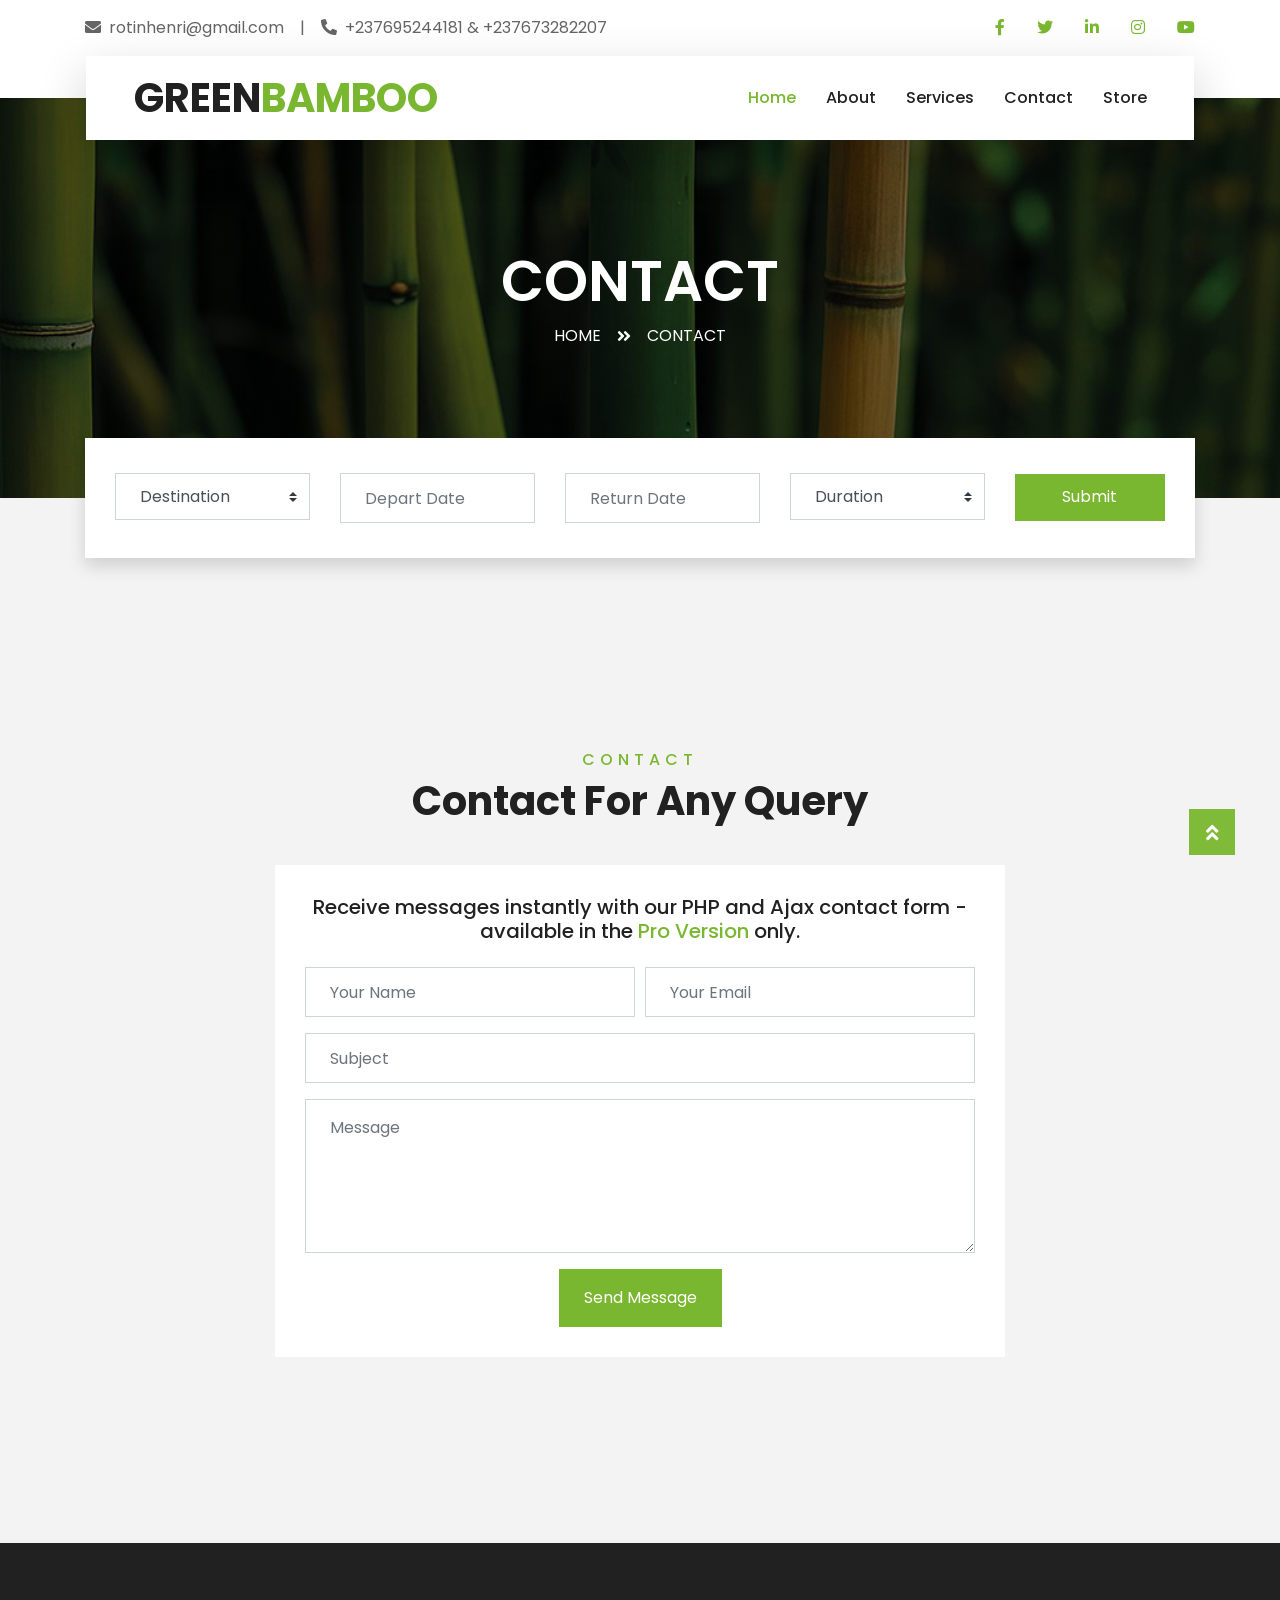
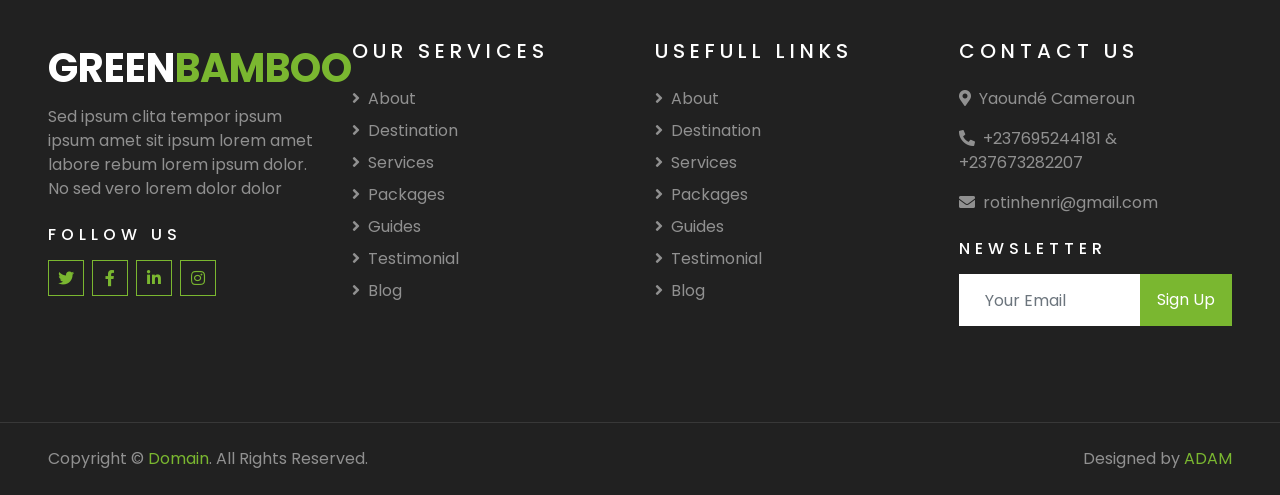
<file: contact.html>
<!DOCTYPE html>
<html lang="en">

<head>
    <meta charset="utf-8">
    <title>Green Bamboo.com</title>
    <meta content="width=device-width, initial-scale=1.0" name="viewport">
    <meta content="Free HTML Templates" name="keywords">
    <meta content="Free HTML Templates" name="description">

    <!-- Favicon -->
    <link href="img/IMG-20260224-WA0006.ico" rel="icon">

    <!-- Google Web Fonts -->
    <link rel="preconnect" href="https://fonts.gstatic.com">
    <link href="https://fonts.googleapis.com/css2?family=Poppins:wght@400;500;600;700&display=swap" rel="stylesheet"> 

    <!-- Font Awesome -->
    <link href="https://cdnjs.cloudflare.com/ajax/libs/font-awesome/5.10.0/css/all.min.css" rel="stylesheet">

    <!-- Customized Bootstrap Stylesheet -->
    <link href="css/style.css" rel="stylesheet">
</head>

<body>
    <!-- Topbar Start -->
    <div class="container-fluid bg-light pt-3 d-none d-lg-block">
        <div class="container">
            <div class="row">
                <div class="col-lg-6 text-center text-lg-left mb-2 mb-lg-0">
                    <div class="d-inline-flex align-items-center">
                        <p><i class="fa fa-envelope mr-2"></i>rotinhenri@gmail.com</p>
                        <p class="text-body px-3">|</p>
                        <p><i class="fa fa-phone-alt mr-2"></i>+237695244181 & +237673282207</p>
                    </div>
                </div>
                <div class="col-lg-6 text-center text-lg-right">
                    <div class="d-inline-flex align-items-center">
                        <a class="text-primary px-3" href="">
                            <i class="fab fa-facebook-f"></i>
                        </a>
                        <a class="text-primary px-3" href="">
                            <i class="fab fa-twitter"></i>
                        </a>
                        <a class="text-primary px-3" href="">
                            <i class="fab fa-linkedin-in"></i>
                        </a>
                        <a class="text-primary px-3" href="">
                            <i class="fab fa-instagram"></i>
                        </a>
                        <a class="text-primary pl-3" href="">
                            <i class="fab fa-youtube"></i>
                        </a>
                    </div>
                </div>
            </div>
        </div>
    </div>
    <!-- Topbar End -->


    <!-- Navbar Start -->
    <div class="container-fluid position-relative nav-bar p-0">
        <div class="container-lg position-relative p-0 px-lg-3" style="z-index: 9;">
            <nav class="navbar navbar-expand-lg bg-light navbar-light shadow-lg py-3 py-lg-0 pl-3 pl-lg-5">
                <a href="" class="navbar-brand">
                    <h1 class="m-0 text-primary"><span class="text-dark">GREEN</span>BAMBOO</h1>
                </a>
                <button type="button" class="navbar-toggler" data-toggle="collapse" data-target="#navbarCollapse">
                    <span class="navbar-toggler-icon"></span>
                </button>
                <div class="collapse navbar-collapse justify-content-between px-3" id="navbarCollapse">
                    <div class="navbar-nav ml-auto py-0">
                      <a href="index.html" class="nav-item nav-link active">Home</a>
                        <a href="about.html" class="nav-item nav-link">About</a>
                        <a href="service.html" class="nav-item nav-link">Services</a>
                        <a href="contact.html" class="nav-item nav-link">Contact</a>
                      <a href="Store.html" class="nav-item nav-link">Store</a>
                    </div>
                </div>
            </nav>
        </div>
    </div>
    <!-- Navbar End -->


    <!-- Header Start -->
    <div class="container-fluid page-header">
        <div class="container">
            <div class="d-flex flex-column align-items-center justify-content-center" style="min-height: 400px">
                <h3 class="display-4 text-white text-uppercase">Contact</h3>
                <div class="d-inline-flex text-white">
                    <p class="m-0 text-uppercase"><a class="text-white" href="">Home</a></p>
                    <i class="fa fa-angle-double-right pt-1 px-3"></i>
                    <p class="m-0 text-uppercase">Contact</p>
                </div>
            </div>
        </div>
    </div>
    <!-- Header End -->


    <!-- Booking Start -->
    <div class="container-fluid booking mt-5 pb-5">
        <div class="container pb-5">
            <div class="bg-light shadow" style="padding: 30px;">
                <div class="row align-items-center" style="min-height: 60px;">
                    <div class="col-md-10">
                        <div class="row">
                            <div class="col-md-3">
                                <div class="mb-3 mb-md-0">
                                    <select class="custom-select px-4" style="height: 47px;">
                                        <option selected>Destination</option>
                                        <option value="1">Destination 1</option>
                                        <option value="2">Destination 1</option>
                                        <option value="3">Destination 1</option>
                                    </select>
                                </div>
                            </div>
                            <div class="col-md-3">
                                <div class="mb-3 mb-md-0">
                                    <input type="text" class="form-control p-4" placeholder="Depart Date"/>
                                </div>
                            </div>
                            <div class="col-md-3">
                                <div class="mb-3 mb-md-0">
                                    <input type="text" class="form-control p-4" placeholder="Return Date"/>
                                </div>
                            </div>
                            <div class="col-md-3">
                                <div class="mb-3 mb-md-0">
                                    <select class="custom-select px-4" style="height: 47px;">
                                        <option selected>Duration</option>
                                        <option value="1">Duration 1</option>
                                        <option value="2">Duration 1</option>
                                        <option value="3">Duration 1</option>
                                    </select>
                                </div>
                            </div>
                        </div>
                    </div>
                    <div class="col-md-2">
                        <button class="btn btn-primary btn-block" type="submit" style="height: 47px; margin-top: -2px;">Submit</button>
                    </div>
                </div>
            </div>
        </div>
    </div>
    <!-- Booking End -->


    <!-- Contact Start -->
    <div class="container-fluid py-5">
        <div class="container py-5">
            <div class="text-center mb-3 pb-3">
                <h6 class="text-primary text-uppercase" style="letter-spacing: 5px;">Contact</h6>
                <h1>Contact For Any Query</h1>
            </div>
            <div class="row justify-content-center">
                <div class="col-lg-8">
                    <div class="bg-white" style="padding: 30px;">
                        <h5 class="text-center mb-4">Receive messages instantly with our PHP and Ajax contact form - available in the <a href="https://htmlcodex.com/downloading/?item=1518">Pro Version</a> only.</h5>
                        <form>
                            <div class="form-row">
                                <div class="col-sm-6 mb-3">
                                    <input type="text" class="form-control p-4" placeholder="Your Name" />
                                </div>
                                <div class="col-sm-6 mb-3">
                                    <input type="email" class="form-control p-4" placeholder="Your Email" />
                                </div>
                            </div>
                            <div class="mb-3">
                                <input type="text" class="form-control p-4" placeholder="Subject" />
                            </div>
                            <div class="mb-3">
                                <textarea class="form-control py-3 px-4" rows="5" placeholder="Message"></textarea>
                            </div>
                            <div class="text-center">
                                <button class="btn btn-primary py-3 px-4" type="submit">Send Message</button>
                            </div>
                        </form>
                    </div>
                </div>
            </div>
        </div>
    </div>
    <!-- Contact End -->


    <!-- Footer Start -->
    <div class="container-fluid bg-dark text-white-50 py-5 px-sm-3 px-lg-5" style="margin-top: 90px;">
        <div class="row pt-5">
            <div class="col-lg-3 col-md-6 mb-5">
                <a href="" class="navbar-brand">
                    <h1 class="text-primary"><span class="text-white">GREEN</span>BAMBOO</h1>
                </a>
                <p>Sed ipsum clita tempor ipsum ipsum amet sit ipsum lorem amet labore rebum lorem ipsum dolor. No sed vero lorem dolor dolor</p>
                <h6 class="text-white text-uppercase mt-4 mb-3" style="letter-spacing: 5px;">Follow Us</h6>
                <div class="d-flex justify-content-start">
                    <a class="btn btn-outline-primary btn-square mr-2" href="#"><i class="fab fa-twitter"></i></a>
                    <a class="btn btn-outline-primary btn-square mr-2" href="#"><i class="fab fa-facebook-f"></i></a>
                    <a class="btn btn-outline-primary btn-square mr-2" href="#"><i class="fab fa-linkedin-in"></i></a>
                    <a class="btn btn-outline-primary btn-square" href="#"><i class="fab fa-instagram"></i></a>
                </div>
            </div>
            <div class="col-lg-3 col-md-6 mb-5">
                <h5 class="text-white text-uppercase mb-4" style="letter-spacing: 5px;">Our Services</h5>
                <div class="d-flex flex-column justify-content-start">
                    <a class="text-white-50 mb-2" href="#"><i class="fa fa-angle-right mr-2"></i>About</a>
                    <a class="text-white-50 mb-2" href="#"><i class="fa fa-angle-right mr-2"></i>Destination</a>
                    <a class="text-white-50 mb-2" href="#"><i class="fa fa-angle-right mr-2"></i>Services</a>
                    <a class="text-white-50 mb-2" href="#"><i class="fa fa-angle-right mr-2"></i>Packages</a>
                    <a class="text-white-50 mb-2" href="#"><i class="fa fa-angle-right mr-2"></i>Guides</a>
                    <a class="text-white-50 mb-2" href="#"><i class="fa fa-angle-right mr-2"></i>Testimonial</a>
                    <a class="text-white-50" href="#"><i class="fa fa-angle-right mr-2"></i>Blog</a>
                </div>
            </div>
            <div class="col-lg-3 col-md-6 mb-5">
                <h5 class="text-white text-uppercase mb-4" style="letter-spacing: 5px;">Usefull Links</h5>
                <div class="d-flex flex-column justify-content-start">
                    <a class="text-white-50 mb-2" href="#"><i class="fa fa-angle-right mr-2"></i>About</a>
                    <a class="text-white-50 mb-2" href="#"><i class="fa fa-angle-right mr-2"></i>Destination</a>
                    <a class="text-white-50 mb-2" href="#"><i class="fa fa-angle-right mr-2"></i>Services</a>
                    <a class="text-white-50 mb-2" href="#"><i class="fa fa-angle-right mr-2"></i>Packages</a>
                    <a class="text-white-50 mb-2" href="#"><i class="fa fa-angle-right mr-2"></i>Guides</a>
                    <a class="text-white-50 mb-2" href="#"><i class="fa fa-angle-right mr-2"></i>Testimonial</a>
                    <a class="text-white-50" href="#"><i class="fa fa-angle-right mr-2"></i>Blog</a>
                </div>
            </div>
            <div class="col-lg-3 col-md-6 mb-5">
                 <h5 class="text-white text-uppercase mb-4" style="letter-spacing: 5px;">Contact Us</h5>
                <p><i class="fa fa-map-marker-alt mr-2"></i>Yaoundé Cameroun </p>
                <p><i class="fa fa-phone-alt mr-2"></i>+237695244181 & +237673282207</p>
                <p><i class="fa fa-envelope mr-2"></i>rotinhenri@gmail.com</p>
                <h6 class="text-white text-uppercase mt-4 mb-3" style="letter-spacing: 5px;">Newsletter</h6>
                <div class="w-100">
                    <div class="input-group">
                        <input type="text" class="form-control border-light" style="padding: 25px;" placeholder="Your Email">
                        <div class="input-group-append">
                            <button class="btn btn-primary px-3">Sign Up</button>
                        </div>
                    </div>
                </div>
            </div>
        </div>
    </div>
    <div class="container-fluid bg-dark text-white border-top py-4 px-sm-3 px-md-5" style="border-color: rgba(256, 256, 256, .1) !important;">
        <div class="row">
            <div class="col-lg-6 text-center text-md-left mb-3 mb-md-0">
                <p class="m-0 text-white-50">Copyright &copy; <a href="#">Domain</a>. All Rights Reserved.</a>
                </p>
            </div>
            <div class="col-lg-6 text-center text-md-right">
                <!--/*** The author’s attribution link below must remain intact on your website. ***/-->
                <!--/*** If you wish to remove this credit link, please purchase the Pro Version from https://htmlcodex.com . ***/-->
                <p class="m-0 text-white-50">Designed by <a href="https://htmlcodex.com">ADAM</a></p>
            </div>
        </div>
    </div>
    <!-- Footer End -->


    <!-- Back to Top -->
    <a href="#" class="btn btn-lg btn-primary btn-lg-square back-to-top"><i class="fa fa-angle-double-up"></i></a>


    <!-- JavaScript Libraries -->
    <script src="https://code.jquery.com/jquery-3.4.1.min.js"></script>
    <script src="https://stackpath.bootstrapcdn.com/bootstrap/4.4.1/js/bootstrap.bundle.min.js"></script>
    <script src="lib/easing/easing.min.js"></script>

    <!-- Template Javascript -->
    <script src="js/main.js"></script>
</body>

</html>
</file>
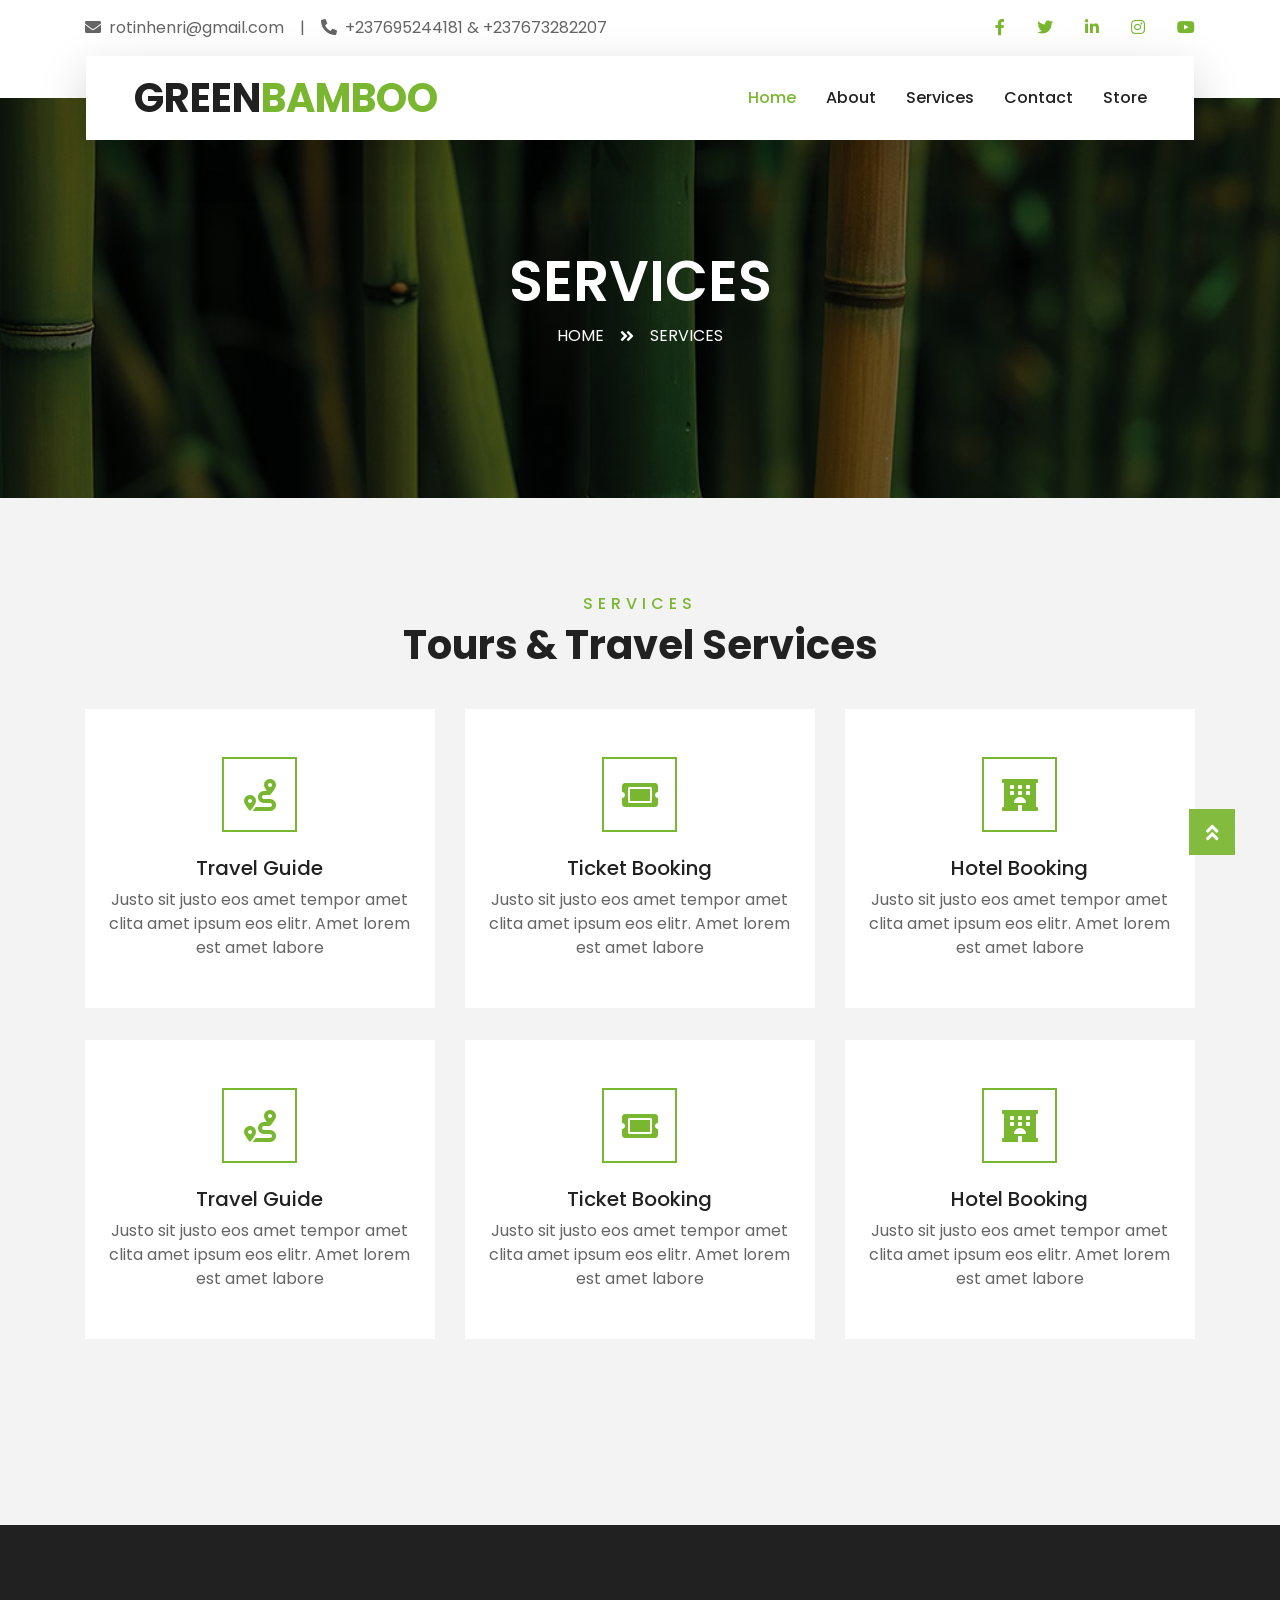
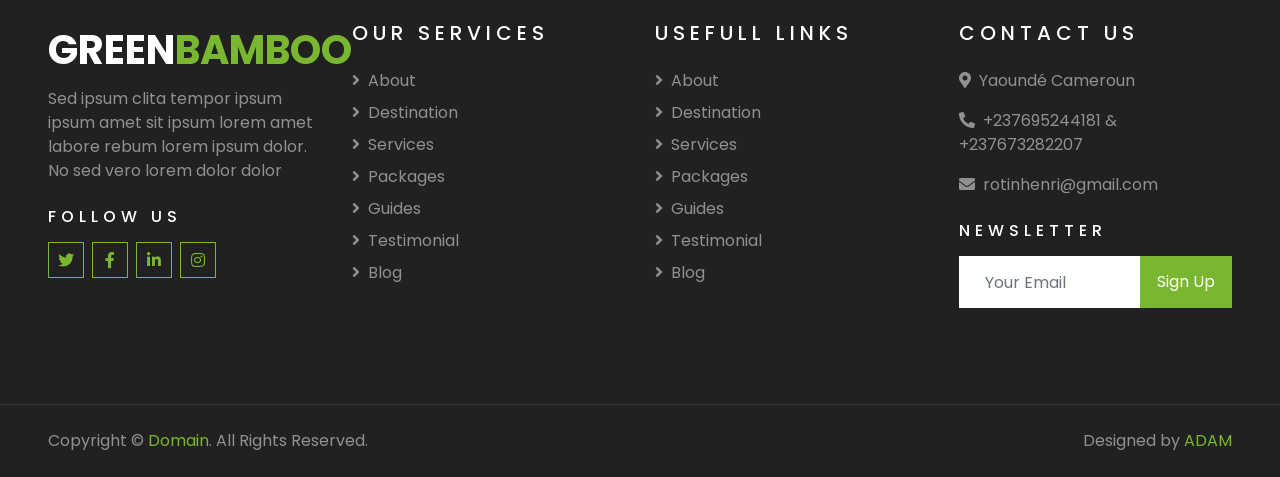
<file: service.html>
<!DOCTYPE html>
<html lang="en">

<head>
    <meta charset="utf-8">
    <title>Green Bamboo.com</title>
    <meta content="width=device-width, initial-scale=1.0" name="viewport">
    <meta content="Free HTML Templates" name="keywords">
    <meta content="Free HTML Templates" name="description">

    <!-- Favicon -->
    <link href="img/favicon.ico" rel="icon">

    <!-- Google Web Fonts -->
    <link rel="preconnect" href="https://fonts.gstatic.com">
    <link href="https://fonts.googleapis.com/css2?family=Poppins:wght@400;500;600;700&display=swap" rel="stylesheet"> 

    <!-- Font Awesome -->
    <link href="https://cdnjs.cloudflare.com/ajax/libs/font-awesome/5.10.0/css/all.min.css" rel="stylesheet">

    <!-- Customized Bootstrap Stylesheet -->
    <link href="css/style.css" rel="stylesheet">
</head>

<body>
    <!-- Topbar Start -->
    <div class="container-fluid bg-light pt-3 d-none d-lg-block">
        <div class="container">
            <div class="row">
                <div class="col-lg-6 text-center text-lg-left mb-2 mb-lg-0">
                    <div class="d-inline-flex align-items-center">
                        <p><i class="fa fa-envelope mr-2"></i>rotinhenri@gmail.com</p>
                        <p class="text-body px-3">|</p>
                        <p><i class="fa fa-phone-alt mr-2"></i>+237695244181 & +237673282207</p>
                    </div>
                </div>
                <div class="col-lg-6 text-center text-lg-right">
                    <div class="d-inline-flex align-items-center">
                        <a class="text-primary px-3" href="">
                            <i class="fab fa-facebook-f"></i>
                        </a>
                        <a class="text-primary px-3" href="">
                            <i class="fab fa-twitter"></i>
                        </a>
                        <a class="text-primary px-3" href="">
                            <i class="fab fa-linkedin-in"></i>
                        </a>
                        <a class="text-primary px-3" href="">
                            <i class="fab fa-instagram"></i>
                        </a>
                        <a class="text-primary pl-3" href="">
                            <i class="fab fa-youtube"></i>
                        </a>
                    </div>
                </div>
            </div>
        </div>
    </div>
    <!-- Topbar End -->


    <!-- Navbar Start -->
    <div class="container-fluid position-relative nav-bar p-0">
        <div class="container-lg position-relative p-0 px-lg-3" style="z-index: 9;">
            <nav class="navbar navbar-expand-lg bg-light navbar-light shadow-lg py-3 py-lg-0 pl-3 pl-lg-5">
                <a href="" class="navbar-brand">
                    <h1 class="m-0 text-primary"><span class="text-dark">GREEN</span>BAMBOO</h1>
                </a>
                <button type="button" class="navbar-toggler" data-toggle="collapse" data-target="#navbarCollapse">
                    <span class="navbar-toggler-icon"></span>
                </button>
                <div class="collapse navbar-collapse justify-content-between px-3" id="navbarCollapse">
                    <div class="navbar-nav ml-auto py-0">
                      <a href="index.html" class="nav-item nav-link active">Home</a>
                        <a href="about.html" class="nav-item nav-link">About</a>
                        <a href="service.html" class="nav-item nav-link">Services</a>
                        <a href="contact.html" class="nav-item nav-link">Contact</a>
                      <a href="Store.html" class="nav-item nav-link">Store</a>
                        </div>
                    </div>
                </div>
            </nav>
        </div>
    </div>
    <!-- Navbar End -->


    <!-- Header Start -->
    <div class="container-fluid page-header">
        <div class="container">
            <div class="d-flex flex-column align-items-center justify-content-center" style="min-height: 400px">
                <h3 class="display-4 text-white text-uppercase">Services</h3>
                <div class="d-inline-flex text-white">
                    <p class="m-0 text-uppercase"><a class="text-white" href="">Home</a></p>
                    <i class="fa fa-angle-double-right pt-1 px-3"></i>
                    <p class="m-0 text-uppercase">Services</p>
                </div>
            </div>
        </div>
    </div>
    <!-- Header End -->

    <!-- Service Start -->
    <div class="container-fluid py-5">
        <div class="container pt-5 pb-3">
            <div class="text-center mb-3 pb-3">
                <h6 class="text-primary text-uppercase" style="letter-spacing: 5px;">Services</h6>
                <h1>Tours & Travel Services</h1>
            </div>
            <div class="row">
                <div class="col-lg-4 col-md-6 mb-4">
                    <div class="service-item bg-white text-center mb-2 py-5 px-4">
                        <i class="fa fa-2x fa-route mx-auto mb-4"></i>
                        <h5 class="mb-2">Travel Guide</h5>
                        <p class="m-0">Justo sit justo eos amet tempor amet clita amet ipsum eos elitr. Amet lorem est amet labore</p>
                    </div>
                </div>
                <div class="col-lg-4 col-md-6 mb-4">
                    <div class="service-item bg-white text-center mb-2 py-5 px-4">
                        <i class="fa fa-2x fa-ticket-alt mx-auto mb-4"></i>
                        <h5 class="mb-2">Ticket Booking</h5>
                        <p class="m-0">Justo sit justo eos amet tempor amet clita amet ipsum eos elitr. Amet lorem est amet labore</p>
                    </div>
                </div>
                <div class="col-lg-4 col-md-6 mb-4">
                    <div class="service-item bg-white text-center mb-2 py-5 px-4">
                        <i class="fa fa-2x fa-hotel mx-auto mb-4"></i>
                        <h5 class="mb-2">Hotel Booking</h5>
                        <p class="m-0">Justo sit justo eos amet tempor amet clita amet ipsum eos elitr. Amet lorem est amet labore</p>
                    </div>
                </div>
                <div class="col-lg-4 col-md-6 mb-4">
                    <div class="service-item bg-white text-center mb-2 py-5 px-4">
                        <i class="fa fa-2x fa-route mx-auto mb-4"></i>
                        <h5 class="mb-2">Travel Guide</h5>
                        <p class="m-0">Justo sit justo eos amet tempor amet clita amet ipsum eos elitr. Amet lorem est amet labore</p>
                    </div>
                </div>
                <div class="col-lg-4 col-md-6 mb-4">
                    <div class="service-item bg-white text-center mb-2 py-5 px-4">
                        <i class="fa fa-2x fa-ticket-alt mx-auto mb-4"></i>
                        <h5 class="mb-2">Ticket Booking</h5>
                        <p class="m-0">Justo sit justo eos amet tempor amet clita amet ipsum eos elitr. Amet lorem est amet labore</p>
                    </div>
                </div>
                <div class="col-lg-4 col-md-6 mb-4">
                    <div class="service-item bg-white text-center mb-2 py-5 px-4">
                        <i class="fa fa-2x fa-hotel mx-auto mb-4"></i>
                        <h5 class="mb-2">Hotel Booking</h5>
                        <p class="m-0">Justo sit justo eos amet tempor amet clita amet ipsum eos elitr. Amet lorem est amet labore</p>
                    </div>
                </div>
            </div>
        </div>
    </div>
    <!-- Service End -->


    <!-- Footer Start -->
    <div class="container-fluid bg-dark text-white-50 py-5 px-sm-3 px-lg-5" style="margin-top: 90px;">
        <div class="row pt-5">
            <div class="col-lg-3 col-md-6 mb-5">
                <a href="" class="navbar-brand">
                    <h1 class="text-primary"><span class="text-white">GREEN</span>BAMBOO</h1>
                </a>
                <p>Sed ipsum clita tempor ipsum ipsum amet sit ipsum lorem amet labore rebum lorem ipsum dolor. No sed vero lorem dolor dolor</p>
                <h6 class="text-white text-uppercase mt-4 mb-3" style="letter-spacing: 5px;">Follow Us</h6>
                <div class="d-flex justify-content-start">
                    <a class="btn btn-outline-primary btn-square mr-2" href="#"><i class="fab fa-twitter"></i></a>
                    <a class="btn btn-outline-primary btn-square mr-2" href="#"><i class="fab fa-facebook-f"></i></a>
                    <a class="btn btn-outline-primary btn-square mr-2" href="#"><i class="fab fa-linkedin-in"></i></a>
                    <a class="btn btn-outline-primary btn-square" href="#"><i class="fab fa-instagram"></i></a>
                </div>
            </div>
            <div class="col-lg-3 col-md-6 mb-5">
                <h5 class="text-white text-uppercase mb-4" style="letter-spacing: 5px;">Our Services</h5>
                <div class="d-flex flex-column justify-content-start">
                    <a class="text-white-50 mb-2" href="#"><i class="fa fa-angle-right mr-2"></i>About</a>
                    <a class="text-white-50 mb-2" href="#"><i class="fa fa-angle-right mr-2"></i>Destination</a>
                    <a class="text-white-50 mb-2" href="#"><i class="fa fa-angle-right mr-2"></i>Services</a>
                    <a class="text-white-50 mb-2" href="#"><i class="fa fa-angle-right mr-2"></i>Packages</a>
                    <a class="text-white-50 mb-2" href="#"><i class="fa fa-angle-right mr-2"></i>Guides</a>
                    <a class="text-white-50 mb-2" href="#"><i class="fa fa-angle-right mr-2"></i>Testimonial</a>
                    <a class="text-white-50" href="#"><i class="fa fa-angle-right mr-2"></i>Blog</a>
                </div>
            </div>
            <div class="col-lg-3 col-md-6 mb-5">
                <h5 class="text-white text-uppercase mb-4" style="letter-spacing: 5px;">Usefull Links</h5>
                <div class="d-flex flex-column justify-content-start">
                    <a class="text-white-50 mb-2" href="#"><i class="fa fa-angle-right mr-2"></i>About</a>
                    <a class="text-white-50 mb-2" href="#"><i class="fa fa-angle-right mr-2"></i>Destination</a>
                    <a class="text-white-50 mb-2" href="#"><i class="fa fa-angle-right mr-2"></i>Services</a>
                    <a class="text-white-50 mb-2" href="#"><i class="fa fa-angle-right mr-2"></i>Packages</a>
                    <a class="text-white-50 mb-2" href="#"><i class="fa fa-angle-right mr-2"></i>Guides</a>
                    <a class="text-white-50 mb-2" href="#"><i class="fa fa-angle-right mr-2"></i>Testimonial</a>
                    <a class="text-white-50" href="#"><i class="fa fa-angle-right mr-2"></i>Blog</a>
                </div>
            </div>
            <div class="col-lg-3 col-md-6 mb-5">
                <h5 class="text-white text-uppercase mb-4" style="letter-spacing: 5px;">Contact Us</h5>
                <p><i class="fa fa-map-marker-alt mr-2"></i>Yaoundé Cameroun </p>
                <p><i class="fa fa-phone-alt mr-2"></i>+237695244181 & +237673282207</p>
                <p><i class="fa fa-envelope mr-2"></i>rotinhenri@gmail.com</p>
                <h6 class="text-white text-uppercase mt-4 mb-3" style="letter-spacing: 5px;">Newsletter</h6>
                <div class="w-100">
                    <div class="input-group">
                        <input type="text" class="form-control border-light" style="padding: 25px;" placeholder="Your Email">
                        <div class="input-group-append">
                            <button class="btn btn-primary px-3">Sign Up</button>
                        </div>
                    </div>
                </div>
            </div>
        </div>
    </div>
    <div class="container-fluid bg-dark text-white border-top py-4 px-sm-3 px-md-5" style="border-color: rgba(256, 256, 256, .1) !important;">
        <div class="row">
            <div class="col-lg-6 text-center text-md-left mb-3 mb-md-0">
                <p class="m-0 text-white-50">Copyright &copy; <a href="#">Domain</a>. All Rights Reserved.</a>
                </p>
            </div>
            <div class="col-lg-6 text-center text-md-right">
                <!--/*** The author’s attribution link below must remain intact on your website. ***/-->
                <!--/*** If you wish to remove this credit link, please purchase the Pro Version from https://htmlcodex.com . ***/-->
                <p class="m-0 text-white-50">Designed by <a href="https://htmlcodex.com">ADAM</a></p>
            </div>
        </div>
    </div>
    <!-- Footer End -->


    <!-- Back to Top -->
    <a href="#" class="btn btn-lg btn-primary btn-lg-square back-to-top"><i class="fa fa-angle-double-up"></i></a>


    <!-- JavaScript Libraries -->
    <script src="https://code.jquery.com/jquery-3.4.1.min.js"></script>
    <script src="https://stackpath.bootstrapcdn.com/bootstrap/4.4.1/js/bootstrap.bundle.min.js"></script>
    <script src="lib/easing/easing.min.js"></script>

    <!-- Template Javascript -->
    <script src="js/main.js"></script>
</body>

</html>
</file>
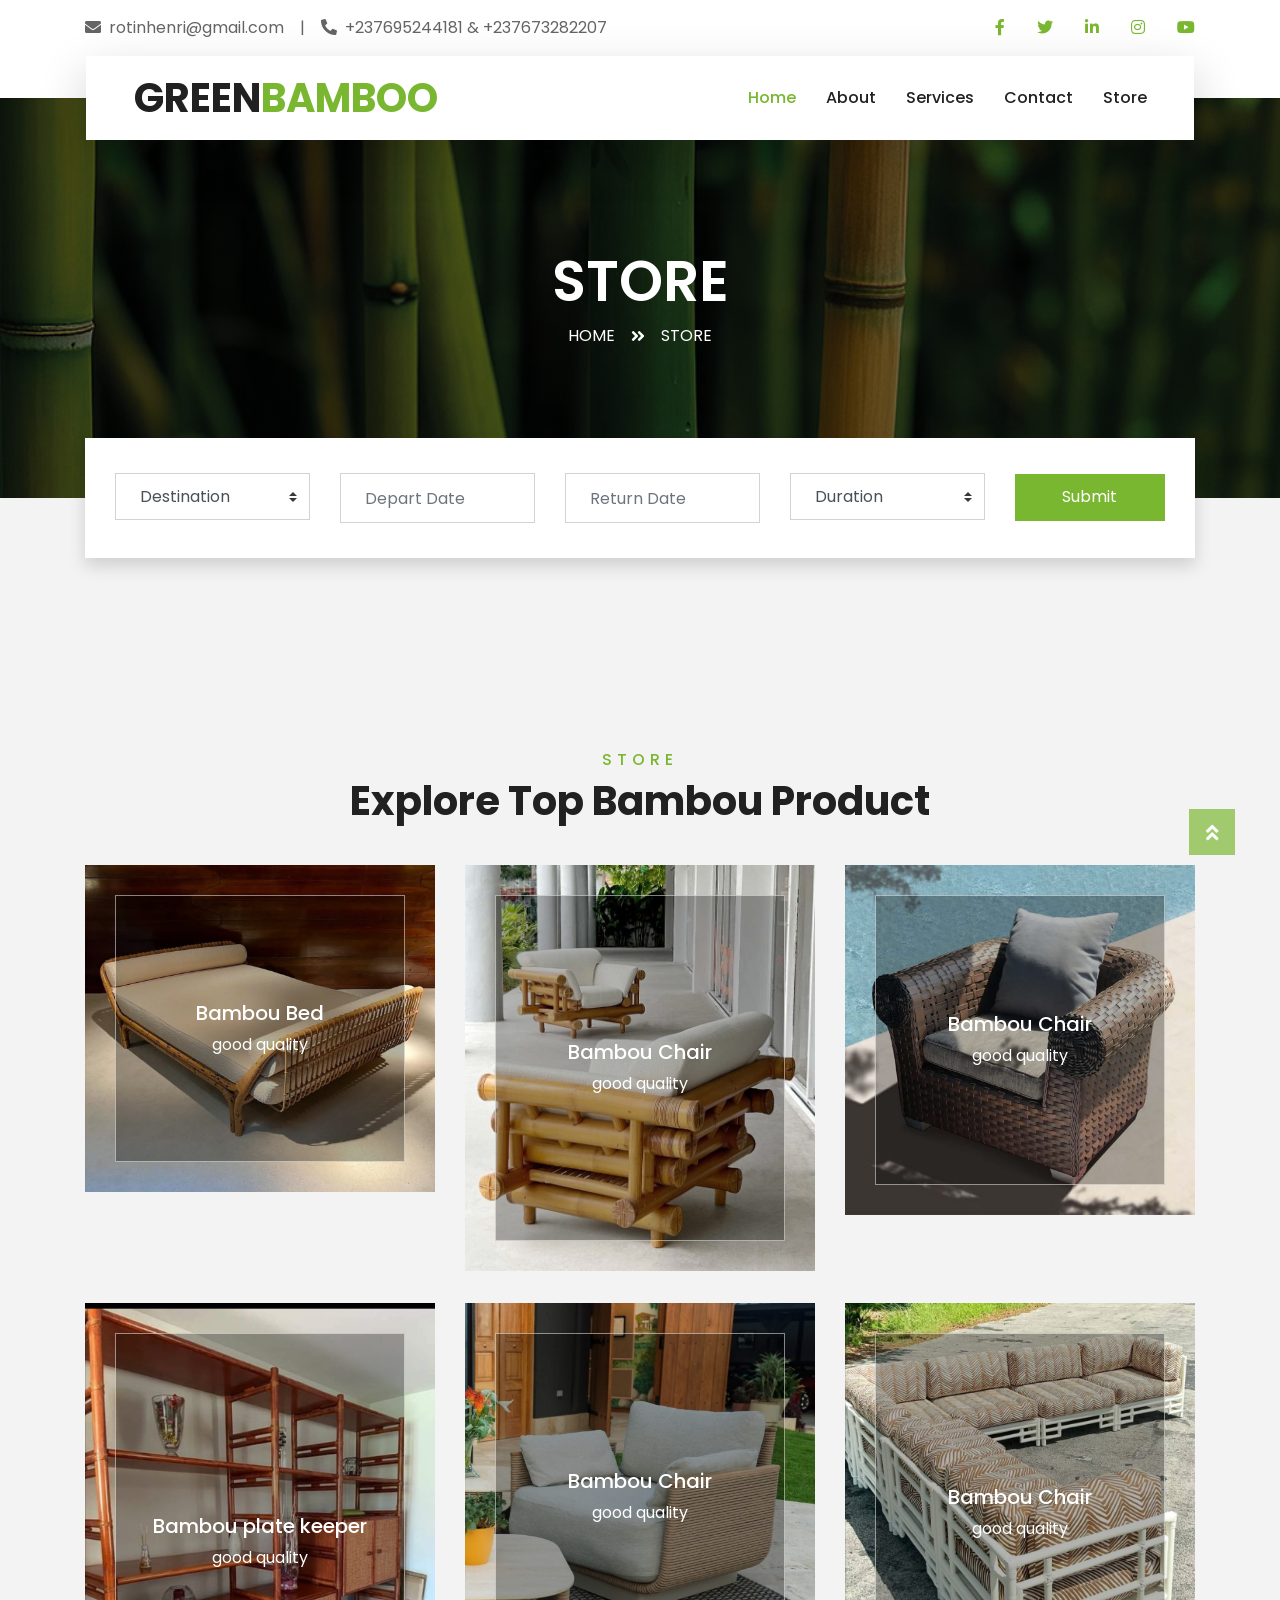
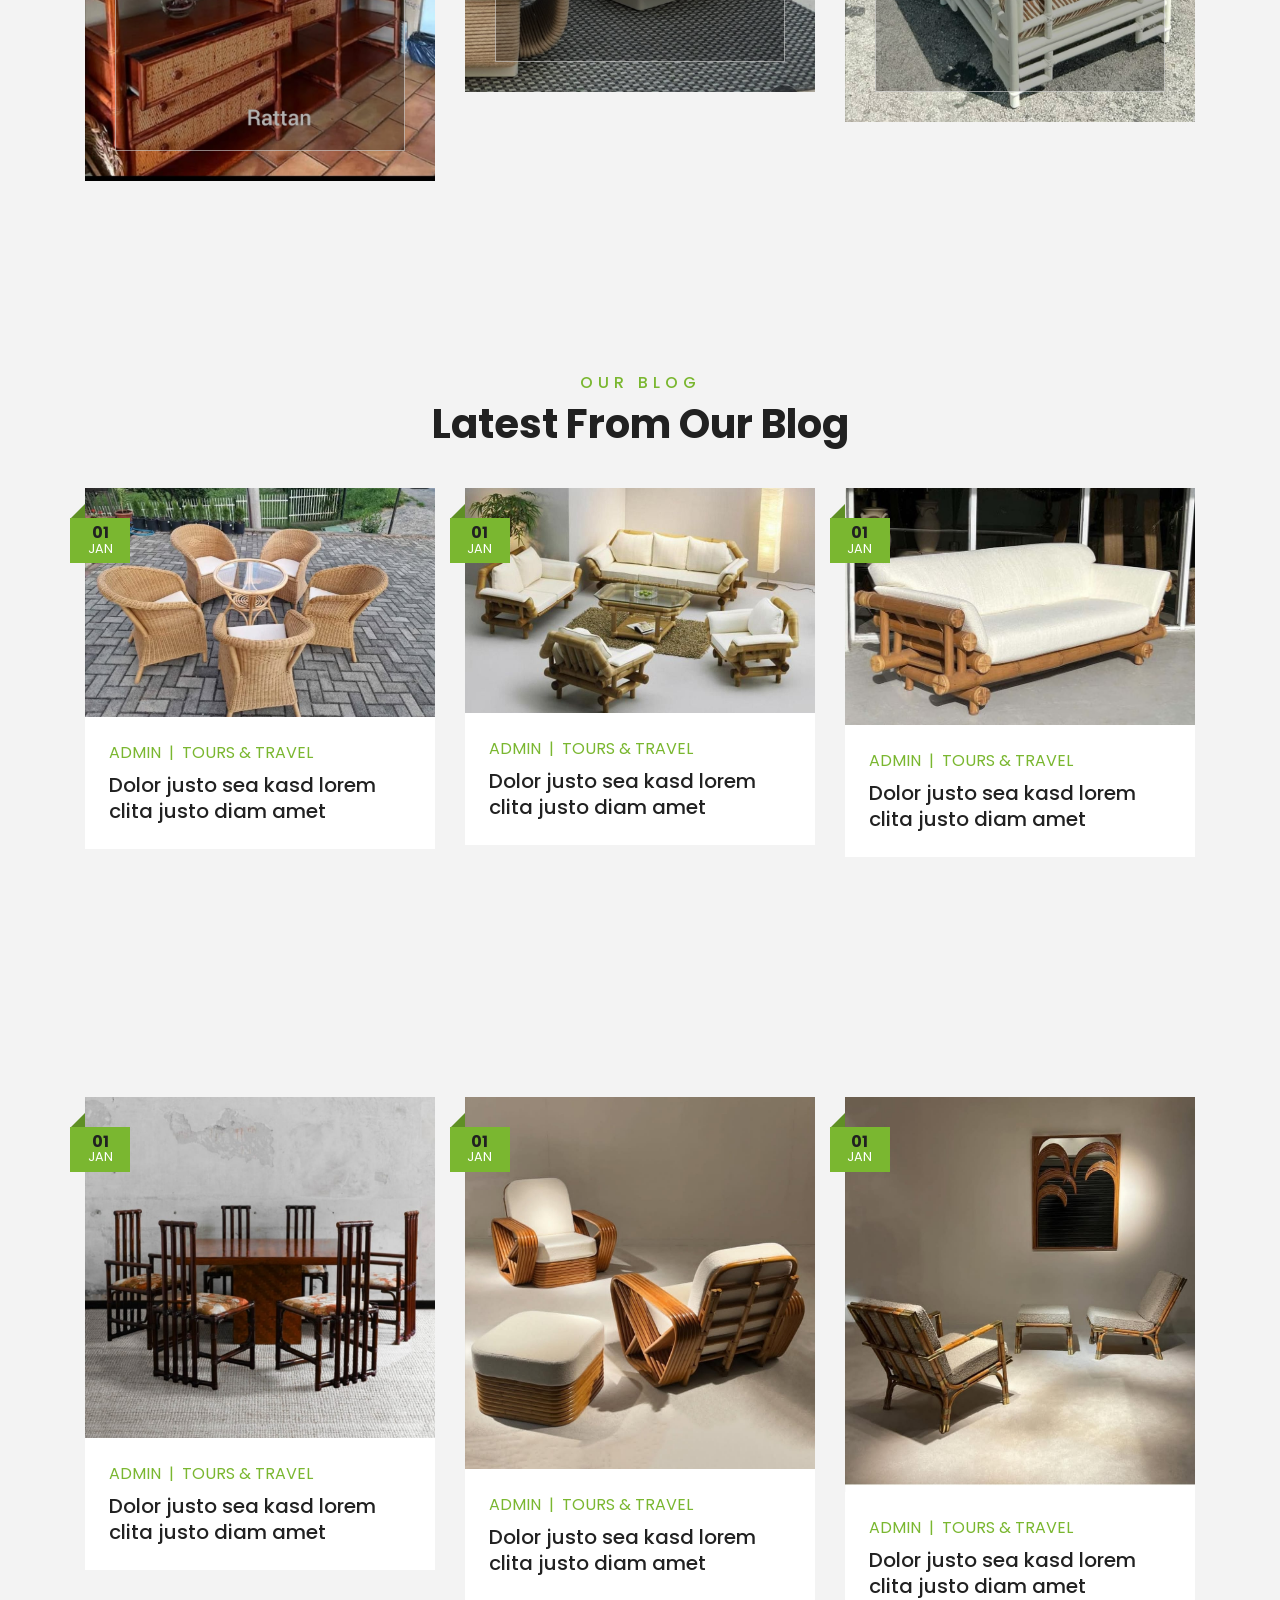
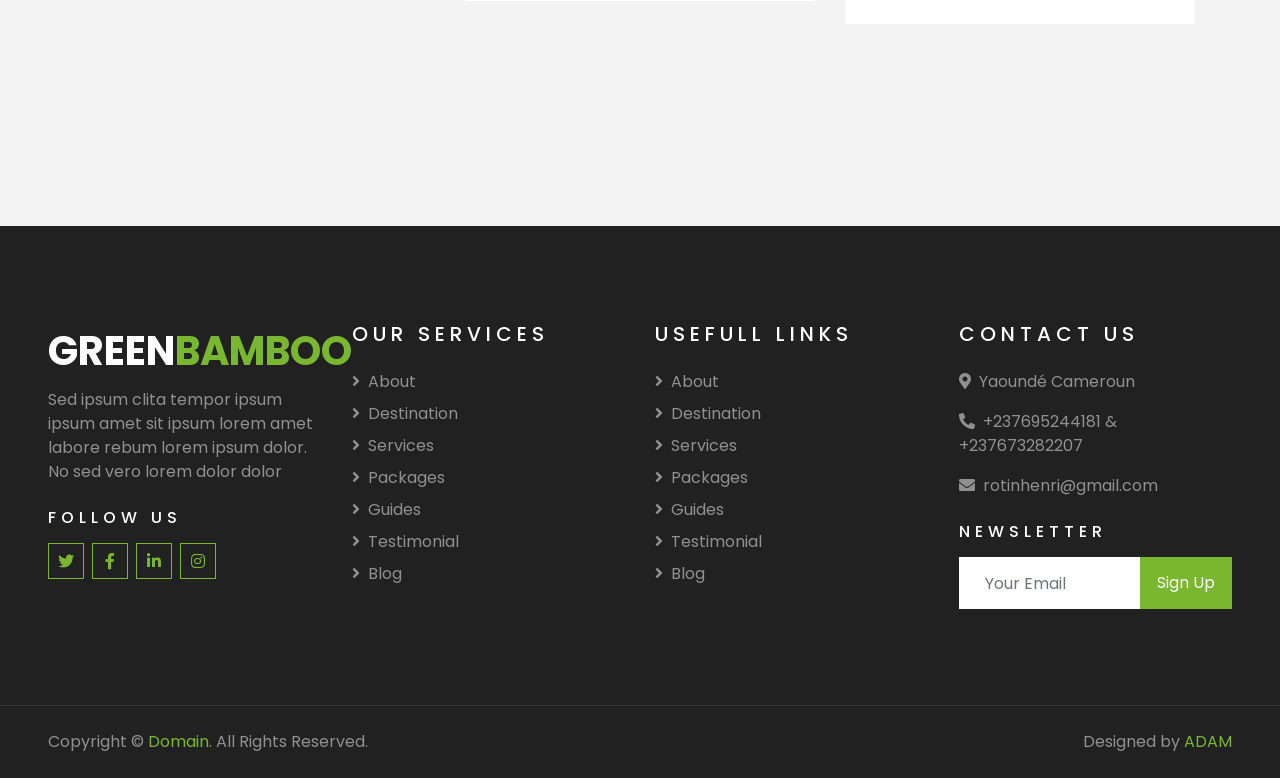
<file: Store.html>
<!DOCTYPE html>
<html lang="en">

<head>
    <meta charset="utf-8">
    <title>Green Bamboo.com</title>
    <meta content="width=device-width, initial-scale=1.0" name="viewport">
    <meta content="Free HTML Templates" name="keywords">
    <meta content="Free HTML Templates" name="description">

    <!-- Favicon -->
    <link href="img/favicon.ico" rel="icon">

    <!-- Google Web Fonts -->
    <link rel="preconnect" href="https://fonts.gstatic.com">
    <link href="https://fonts.googleapis.com/css2?family=Poppins:wght@400;500;600;700&display=swap" rel="stylesheet"> 

    <!-- Font Awesome -->
    <link href="https://cdnjs.cloudflare.com/ajax/libs/font-awesome/5.10.0/css/all.min.css" rel="stylesheet">

    <!-- Customized Bootstrap Stylesheet -->
    <link href="css/style.css" rel="stylesheet">
</head>

<body>
    <!-- Topbar Start -->
    <div class="container-fluid bg-light pt-3 d-none d-lg-block">
        <div class="container">
            <div class="row">
                <div class="col-lg-6 text-center text-lg-left mb-2 mb-lg-0">
                    <div class="d-inline-flex align-items-center">
                        <p><i class="fa fa-envelope mr-2"></i>rotinhenri@gmail.com</p>
                        <p class="text-body px-3">|</p>
                        <p><i class="fa fa-phone-alt mr-2"></i>+237695244181 & +237673282207</p>
                    </div>
                </div>
                <div class="col-lg-6 text-center text-lg-right">
                    <div class="d-inline-flex align-items-center">
                        <a class="text-primary px-3" href="">
                            <i class="fab fa-facebook-f"></i>
                        </a>
                        <a class="text-primary px-3" href="">
                            <i class="fab fa-twitter"></i>
                        </a>
                        <a class="text-primary px-3" href="">
                            <i class="fab fa-linkedin-in"></i>
                        </a>
                        <a class="text-primary px-3" href="">
                            <i class="fab fa-instagram"></i>
                        </a>
                        <a class="text-primary pl-3" href="">
                            <i class="fab fa-youtube"></i>
                        </a>
                    </div>
                </div>
            </div>
        </div>
    </div>
    <!-- Topbar End -->


    <!-- Navbar Start -->
    <div class="container-fluid position-relative nav-bar p-0">
        <div class="container-lg position-relative p-0 px-lg-3" style="z-index: 9;">
            <nav class="navbar navbar-expand-lg bg-light navbar-light shadow-lg py-3 py-lg-0 pl-3 pl-lg-5">
                <a href="" class="navbar-brand">
                    <h1 class="m-0 text-primary"><span class="text-dark">GREEN</span>BAMBOO</h1>
                </a>
                <button type="button" class="navbar-toggler" data-toggle="collapse" data-target="#navbarCollapse">
                    <span class="navbar-toggler-icon"></span>
                </button>
                <div class="collapse navbar-collapse justify-content-between px-3" id="navbarCollapse">
                    <div class="navbar-nav ml-auto py-0">
                        <a href="index.html" class="nav-item nav-link active">Home</a>
                         <a href="about.html" class="nav-item nav-link">About</a>
                        <a href="service.html" class="nav-item nav-link">Services</a>
                        <a href="contact.html" class="nav-item nav-link">Contact</a>
                      <a href="Store.html" class="nav-item nav-link">Store</a>
                    </div>
                </div>
            </nav>
        </div>
    </div>
    <!-- Navbar End -->


    <!-- Header Start -->
    <div class="container-fluid page-header">
        <div class="container">
            <div class="d-flex flex-column align-items-center justify-content-center" style="min-height: 400px">
                <h3 class="display-4 text-white text-uppercase">Store</h3>
                <div class="d-inline-flex text-white">
                    <p class="m-0 text-uppercase"><a class="text-white" href="">Home</a></p>
                    <i class="fa fa-angle-double-right pt-1 px-3"></i>
                    <p class="m-0 text-uppercase">STORE</p>
                </div>
            </div>
        </div>
    </div>
    <!-- Header End -->


    <!-- Booking Start -->
    <div class="container-fluid booking mt-5 pb-5">
        <div class="container pb-5">
            <div class="bg-light shadow" style="padding: 30px;">
                <div class="row align-items-center" style="min-height: 60px;">
                    <div class="col-md-10">
                        <div class="row">
                            <div class="col-md-3">
                                <div class="mb-3 mb-md-0">
                                    <select class="custom-select px-4" style="height: 47px;">
                                        <option selected>Destination</option>
                                        <option value="1">Destination 1</option>
                                        <option value="2">Destination 1</option>
                                        <option value="3">Destination 1</option>
                                    </select>
                                </div>
                            </div>
                            <div class="col-md-3">
                                <div class="mb-3 mb-md-0">
                                    <input type="text" class="form-control p-4" placeholder="Depart Date"/>
                                </div>
                            </div>
                            <div class="col-md-3">
                                <div class="mb-3 mb-md-0">
                                    <input type="text" class="form-control p-4" placeholder="Return Date"/>
                                </div>
                            </div>
                            <div class="col-md-3">
                                <div class="mb-3 mb-md-0">
                                    <select class="custom-select px-4" style="height: 47px;">
                                        <option selected>Duration</option>
                                        <option value="1">Duration 1</option>
                                        <option value="2">Duration 1</option>
                                        <option value="3">Duration 1</option>
                                    </select>
                                </div>
                            </div>
                        </div>
                    </div>
                    <div class="col-md-2">
                        <button class="btn btn-primary btn-block" type="submit" style="height: 47px; margin-top: -2px;">Submit</button>
                    </div>
                </div>
            </div>
        </div>
    </div>
    <!-- Booking End -->
    

    <!-- Destination Start -->
     <div class="container-fluid py-5">
        <div class="container pt-5 pb-3">
            <div class="text-center mb-3 pb-3">
                <h6 class="text-primary text-uppercase" style="letter-spacing: 5px;">STORE</h6>
                <h1>Explore Top Bambou Product</h1>
            </div>
            <div class="row">
                <div class="col-lg-4 col-md-6 mb-4">
                    <div class="destination-item position-relative overflow-hidden mb-2">
                        <img class="img-fluid" src="img/IMG-20260224-WA0007.jpg" alt="">
                        <a class="destination-overlay text-white text-decoration-none" href="">
                            <h5 class="text-white">Bambou Bed</h5>
                            <span>good quality</span>
                        </a>
                    </div>
                </div>
                <div class="col-lg-4 col-md-6 mb-4">
                    <div class="destination-item position-relative overflow-hidden mb-2">
                        <img class="img-fluid" src="img/IMG-20260224-WA0018.jpg" alt="">
                        <a class="destination-overlay text-white text-decoration-none" href="">
                            <h5 class="text-white">Bambou Chair</h5>
                            <span>good quality</span>
                        </a>
                    </div>
                </div>
                <div class="col-lg-4 col-md-6 mb-4">
                    <div class="destination-item position-relative overflow-hidden mb-2">
                        <img class="img-fluid" src="img/IMG-20260224-WA0024.jpg" alt="">
                        <a class="destination-overlay text-white text-decoration-none" href="">
                            <h5 class="text-white">Bambou Chair</h5>
                            <span>good quality</span>
                        </a>
                    </div>
                </div>
                <div class="col-lg-4 col-md-6 mb-4">
                    <div class="destination-item position-relative overflow-hidden mb-2">
                        <img class="img-fluid" src="img/IMG-20260224-WA0029.jpg" alt="">
                        <a class="destination-overlay text-white text-decoration-none" href="">
                            <h5 class="text-white">Bambou plate keeper </h5>
                            <span>good quality</span>
                        </a>
                    </div>
                </div>
                <div class="col-lg-4 col-md-6 mb-4">
                    <div class="destination-item position-relative overflow-hidden mb-2">
                        <img class="img-fluid" src="img/IMG-20260224-WA0031.jpg" alt="">
                        <a class="destination-overlay text-white text-decoration-none" href="">
                            <h5 class="text-white">Bambou Chair</h5>
                            <span>good quality</span>
                        </a>
                    </div>
                </div>
                <div class="col-lg-4 col-md-6 mb-4">
                    <div class="destination-item position-relative overflow-hidden mb-2">
                        <img class="img-fluid" src="img/IMG-20260224-WA0021.jpg" alt="">
                        <a class="destination-overlay text-white text-decoration-none" href="">
                            <h5 class="text-white">Bambou Chair</h5>
                            <span>good quality</span>
                        </a>
                    </div>
                </div>
            </div>
        </div>
    </div>
    <!-- Destination Start -->
<div class="container-fluid py-5">
        <div class="container pt-5 pb-3">
            <div class="text-center mb-3 pb-3">
                <h6 class="text-primary text-uppercase" style="letter-spacing: 5px;">Our Blog</h6>
                <h1>Latest From Our Blog</h1>
            </div>
            <div class="row pb-3">
                <div class="col-lg-4 col-md-6 mb-4 pb-2">
                    <div class="blog-item">
                        <div class="position-relative">
                            <img class="img-fluid w-100" src="img/IMG-20260224-WA0028.jpg" alt="">
                            <div class="blog-date">
                                <h6 class="font-weight-bold mb-n1">01</h6>
                                <small class="text-white text-uppercase">Jan</small>
                            </div>
                        </div>
                        <div class="bg-white p-4">
                            <div class="d-flex mb-2">
                                <a class="text-primary text-uppercase text-decoration-none" href="">Admin</a>
                                <span class="text-primary px-2">|</span>
                                <a class="text-primary text-uppercase text-decoration-none" href="">Tours & Travel</a>
                            </div>
                            <a class="h5 m-0 text-decoration-none" href="">Dolor justo sea kasd lorem clita justo diam amet</a>
                        </div>
                    </div>
                </div>
                <div class="col-lg-4 col-md-6 mb-4 pb-2">
                    <div class="blog-item">
                        <div class="position-relative">
                            <img class="img-fluid w-100" src="img/IMG-20260224-WA0011.jpg" alt="">
                            <div class="blog-date">
                                <h6 class="font-weight-bold mb-n1">01</h6>
                                <small class="text-white text-uppercase">Jan</small>
                            </div>
                        </div>
                        <div class="bg-white p-4">
                            <div class="d-flex mb-2">
                                <a class="text-primary text-uppercase text-decoration-none" href="">Admin</a>
                                <span class="text-primary px-2">|</span>
                                <a class="text-primary text-uppercase text-decoration-none" href="">Tours & Travel</a>
                            </div>
                            <a class="h5 m-0 text-decoration-none" href="">Dolor justo sea kasd lorem clita justo diam amet</a>
                        </div>
                    </div>
                </div>
                <div class="col-lg-4 col-md-6 mb-4 pb-2">
                    <div class="blog-item">
                        <div class="position-relative">
                            <img class="img-fluid w-100" src="img/IMG-20260224-WA0009.jpg" alt="">
                            <div class="blog-date">
                                <h6 class="font-weight-bold mb-n1">01</h6>
                                <small class="text-white text-uppercase">Jan</small>
                            </div>
                        </div>
                        <div class="bg-white p-4">
                            <div class="d-flex mb-2">
                                <a class="text-primary text-uppercase text-decoration-none" href="">Admin</a>
                                <span class="text-primary px-2">|</span>
                                <a class="text-primary text-uppercase text-decoration-none" href="">Tours & Travel</a>
                            </div>
                            <a class="h5 m-0 text-decoration-none" href="">Dolor justo sea kasd lorem clita justo diam amet</a>
                        </div>
                    </div>
                </div>
            </div>
        </div>
    </div>
<div class="container-fluid py-5">
        <div class="container pt-5 pb-3">
            <div class="text-center mb-3 pb-3">
               <!-- Destination Start -->
            </div>
            <div class="row pb-3">
                <div class="col-lg-4 col-md-6 mb-4 pb-2">
                    <div class="blog-item">
                        <div class="position-relative">
                            <img class="img-fluid w-100" src="img/IMG-20260224-WA0008.jpg" alt="">
                            <div class="blog-date">
                                <h6 class="font-weight-bold mb-n1">01</h6>
                                <small class="text-white text-uppercase">Jan</small>
                            </div>
                        </div>
                        <div class="bg-white p-4">
                            <div class="d-flex mb-2">
                                <a class="text-primary text-uppercase text-decoration-none" href="">Admin</a>
                                <span class="text-primary px-2">|</span>
                                <a class="text-primary text-uppercase text-decoration-none" href="">Tours & Travel</a>
                            </div>
                            <a class="h5 m-0 text-decoration-none" href="">Dolor justo sea kasd lorem clita justo diam amet</a>
                        </div>
                    </div>
                </div>
                <div class="col-lg-4 col-md-6 mb-4 pb-2">
                    <div class="blog-item">
                        <div class="position-relative">
                            <img class="img-fluid w-100" src="img/IMG-20260224-WA0016.jpg" alt="">
                            <div class="blog-date">
                                <h6 class="font-weight-bold mb-n1">01</h6>
                                <small class="text-white text-uppercase">Jan</small>
                            </div>
                        </div>
                        <div class="bg-white p-4">
                            <div class="d-flex mb-2">
                                <a class="text-primary text-uppercase text-decoration-none" href="">Admin</a>
                                <span class="text-primary px-2">|</span>
                                <a class="text-primary text-uppercase text-decoration-none" href="">Tours & Travel</a>
                            </div>
                            <a class="h5 m-0 text-decoration-none" href="">Dolor justo sea kasd lorem clita justo diam amet</a>
                        </div>
                    </div>
                </div>
                <div class="col-lg-4 col-md-6 mb-4 pb-2">
                    <div class="blog-item">
                        <div class="position-relative">
                            <img class="img-fluid w-100" src="img/IMG-20260224-WA0015.jpg" alt="">
                            <div class="blog-date">
                                <h6 class="font-weight-bold mb-n1">01</h6>
                                <small class="text-white text-uppercase">Jan</small>
                            </div>
                        </div>
                        <div class="bg-white p-4">
                            <div class="d-flex mb-2">
                                <a class="text-primary text-uppercase text-decoration-none" href="">Admin</a>
                                <span class="text-primary px-2">|</span>
                                <a class="text-primary text-uppercase text-decoration-none" href="">Tours & Travel</a>
                            </div>
                            <a class="h5 m-0 text-decoration-none" href="">Dolor justo sea kasd lorem clita justo diam amet</a>
                        </div>
                    </div>
                </div>
            </div>
        </div>
    </div>
    <!-- Footer Start -->
    <div class="container-fluid bg-dark text-white-50 py-5 px-sm-3 px-lg-5" style="margin-top: 90px;">
        <div class="row pt-5">
            <div class="col-lg-3 col-md-6 mb-5">
                <a href="" class="navbar-brand">
                    <h1 class="text-primary"><span class="text-white">GREEN</span>BAMBOO</h1>
                </a>
                <p>Sed ipsum clita tempor ipsum ipsum amet sit ipsum lorem amet labore rebum lorem ipsum dolor. No sed vero lorem dolor dolor</p>
                <h6 class="text-white text-uppercase mt-4 mb-3" style="letter-spacing: 5px;">Follow Us</h6>
                <div class="d-flex justify-content-start">
                    <a class="btn btn-outline-primary btn-square mr-2" href="#"><i class="fab fa-twitter"></i></a>
                    <a class="btn btn-outline-primary btn-square mr-2" href="#"><i class="fab fa-facebook-f"></i></a>
                    <a class="btn btn-outline-primary btn-square mr-2" href="#"><i class="fab fa-linkedin-in"></i></a>
                    <a class="btn btn-outline-primary btn-square" href="#"><i class="fab fa-instagram"></i></a>
                </div>
            </div>
            <div class="col-lg-3 col-md-6 mb-5">
                <h5 class="text-white text-uppercase mb-4" style="letter-spacing: 5px;">Our Services</h5>
                <div class="d-flex flex-column justify-content-start">
                    <a class="text-white-50 mb-2" href="#"><i class="fa fa-angle-right mr-2"></i>About</a>
                    <a class="text-white-50 mb-2" href="#"><i class="fa fa-angle-right mr-2"></i>Destination</a>
                    <a class="text-white-50 mb-2" href="#"><i class="fa fa-angle-right mr-2"></i>Services</a>
                    <a class="text-white-50 mb-2" href="#"><i class="fa fa-angle-right mr-2"></i>Packages</a>
                    <a class="text-white-50 mb-2" href="#"><i class="fa fa-angle-right mr-2"></i>Guides</a>
                    <a class="text-white-50 mb-2" href="#"><i class="fa fa-angle-right mr-2"></i>Testimonial</a>
                    <a class="text-white-50" href="#"><i class="fa fa-angle-right mr-2"></i>Blog</a>
                </div>
            </div>
            <div class="col-lg-3 col-md-6 mb-5">
                <h5 class="text-white text-uppercase mb-4" style="letter-spacing: 5px;">Usefull Links</h5>
                <div class="d-flex flex-column justify-content-start">
                    <a class="text-white-50 mb-2" href="#"><i class="fa fa-angle-right mr-2"></i>About</a>
                    <a class="text-white-50 mb-2" href="#"><i class="fa fa-angle-right mr-2"></i>Destination</a>
                    <a class="text-white-50 mb-2" href="#"><i class="fa fa-angle-right mr-2"></i>Services</a>
                    <a class="text-white-50 mb-2" href="#"><i class="fa fa-angle-right mr-2"></i>Packages</a>
                    <a class="text-white-50 mb-2" href="#"><i class="fa fa-angle-right mr-2"></i>Guides</a>
                    <a class="text-white-50 mb-2" href="#"><i class="fa fa-angle-right mr-2"></i>Testimonial</a>
                    <a class="text-white-50" href="#"><i class="fa fa-angle-right mr-2"></i>Blog</a>
                </div>
            </div>
            <div class="col-lg-3 col-md-6 mb-5">
                <h5 class="text-white text-uppercase mb-4" style="letter-spacing: 5px;">Contact Us</h5>
                <p><i class="fa fa-map-marker-alt mr-2"></i>Yaoundé Cameroun </p>
                <p><i class="fa fa-phone-alt mr-2"></i>+237695244181 & +237673282207</p>
                <p><i class="fa fa-envelope mr-2"></i>rotinhenri@gmail.com</p>
                <h6 class="text-white text-uppercase mt-4 mb-3" style="letter-spacing: 5px;">Newsletter</h6>
                <div class="w-100">
                    <div class="input-group">
                        <input type="text" class="form-control border-light" style="padding: 25px;" placeholder="Your Email">
                        <div class="input-group-append">
                            <button class="btn btn-primary px-3">Sign Up</button>
                        </div>
                    </div>
                </div>
            </div>
        </div>
    </div>
    <div class="container-fluid bg-dark text-white border-top py-4 px-sm-3 px-md-5" style="border-color: rgba(256, 256, 256, .1) !important;">
        <div class="row">
            <div class="col-lg-6 text-center text-md-left mb-3 mb-md-0">
                <p class="m-0 text-white-50">Copyright &copy; <a href="#">Domain</a>. All Rights Reserved.</a>
                </p>
            </div>
            <div class="col-lg-6 text-center text-md-right">
                <!--/*** The author’s attribution link below must remain intact on your website. ***/-->
                <!--/*** If you wish to remove this credit link, please purchase the Pro Version from https://htmlcodex.com . ***/-->
                <p class="m-0 text-white-50">Designed by <a href="https://htmlcodex.com">ADAM</a></p>
            </div>
        </div>
    </div>
    <!-- Footer End -->


    <!-- Back to Top -->
    <a href="#" class="btn btn-lg btn-primary btn-lg-square back-to-top"><i class="fa fa-angle-double-up"></i></a>


    <!-- JavaScript Libraries -->
    <script src="https://code.jquery.com/jquery-3.4.1.min.js"></script>
    <script src="https://stackpath.bootstrapcdn.com/bootstrap/4.4.1/js/bootstrap.bundle.min.js"></script>
    <script src="lib/easing/easing.min.js"></script>

    <!-- Template Javascript -->
    <script src="js/main.js"></script>
</body>

</html>
</file>
<file: css/style.css>
/******* Bootstrap Theming ********/
/*!
 * Bootstrap v4.5.3 (https://getbootstrap.com/)
 * Copyright 2011-2020 The Bootstrap Authors
 * Copyright 2011-2020 Twitter, Inc.
 * Licensed under MIT (https://github.com/twbs/bootstrap/blob/main/LICENSE)
 */
:root {
  --blue: #007bff;
  --indigo: #6610f2;
  --purple: #6f42c1;
  --pink: #e83e8c;
  --red: #dc3545;
  --orange: #fd7e14;
  --yellow: #ffc107;
  --green: #28a745;
  --teal: #20c997;
  --cyan: #17a2b8;
  --white: #fff;
  --gray: #6c757d;
  --gray-dark: #343a40;
  --primary: #7AB730;
  --secondary: #f4faec;
  --success: #28a745;
  --info: #17a2b8;
  --warning: #ffc107;
  --danger: #dc3545;
  --light: #FFFFFF;
  --dark: #212121;
  --breakpoint-xs: 0;
  --breakpoint-sm: 576px;
  --breakpoint-md: 768px;
  --breakpoint-lg: 992px;
  --breakpoint-xl: 1200px;
  --font-family-sans-serif: "Poppins", sans-serif;
  --font-family-monospace: SFMono-Regular, Menlo, Monaco, Consolas, "Liberation Mono", "Courier New", monospace;
}

*,
*::before,
*::after {
  box-sizing: border-box;
}

html {
  font-family: sans-serif;
  line-height: 1.15;
  -webkit-text-size-adjust: 100%;
  -webkit-tap-highlight-color: rgba(0, 0, 0, 0);
}

article, aside, figcaption, figure, footer, header, hgroup, main, nav, section {
  display: block;
}

body {
  margin: 0;
  font-family: "Poppins", sans-serif;
  font-size: 1rem;
  font-weight: 400;
  line-height: 1.5;
  color: #656565;
  text-align: left;
  background-color: #F3F3F3;
}

[tabindex="-1"]:focus:not(:focus-visible) {
  outline: 0 !important;
}

hr {
  box-sizing: content-box;
  height: 0;
  overflow: visible;
}

h1, h2, h3, h4, h5, h6 {
  margin-top: 0;
  margin-bottom: 0.5rem;
}

p {
  margin-top: 0;
  margin-bottom: 1rem;
}

abbr[title],
abbr[data-original-title] {
  text-decoration: underline;
  text-decoration: underline dotted;
  cursor: help;
  border-bottom: 0;
  text-decoration-skip-ink: none;
}

address {
  margin-bottom: 1rem;
  font-style: normal;
  line-height: inherit;
}

ol,
ul,
dl {
  margin-top: 0;
  margin-bottom: 1rem;
}

ol ol,
ul ul,
ol ul,
ul ol {
  margin-bottom: 0;
}

dt {
  font-weight: 700;
}

dd {
  margin-bottom: .5rem;
  margin-left: 0;
}

blockquote {
  margin: 0 0 1rem;
}

b,
strong {
  font-weight: bolder;
}

small {
  font-size: 80%;
}

sub,
sup {
  position: relative;
  font-size: 75%;
  line-height: 0;
  vertical-align: baseline;
}

sub {
  bottom: -.25em;
}

sup {
  top: -.5em;
}

a {
  color: #7AB730;
  text-decoration: none;
  background-color: transparent;
}

a:hover {
  color: #527a20;
  text-decoration: underline;
}

a:not([href]):not([class]) {
  color: inherit;
  text-decoration: none;
}

a:not([href]):not([class]):hover {
  color: inherit;
  text-decoration: none;
}

pre,
code,
kbd,
samp {
  font-family: SFMono-Regular, Menlo, Monaco, Consolas, "Liberation Mono", "Courier New", monospace;
  font-size: 1em;
}

pre {
  margin-top: 0;
  margin-bottom: 1rem;
  overflow: auto;
  -ms-overflow-style: scrollbar;
}

figure {
  margin: 0 0 1rem;
}

img {
  vertical-align: middle;
  border-style: none;
}

svg {
  overflow: hidden;
  vertical-align: middle;
}

table {
  border-collapse: collapse;
}

caption {
  padding-top: 0.75rem;
  padding-bottom: 0.75rem;
  color: #6c757d;
  text-align: left;
  caption-side: bottom;
}

th {
  text-align: inherit;
  text-align: -webkit-match-parent;
}

label {
  display: inline-block;
  margin-bottom: 0.5rem;
}

button {
  border-radius: 0;
}

button:focus {
  outline: 1px dotted;
  outline: 5px auto -webkit-focus-ring-color;
}

input,
button,
select,
optgroup,
textarea {
  margin: 0;
  font-family: inherit;
  font-size: inherit;
  line-height: inherit;
}

button,
input {
  overflow: visible;
}

button,
select {
  text-transform: none;
}

[role="button"] {
  cursor: pointer;
}

select {
  word-wrap: normal;
}

button,
[type="button"],
[type="reset"],
[type="submit"] {
  -webkit-appearance: button;
}

button:not(:disabled),
[type="button"]:not(:disabled),
[type="reset"]:not(:disabled),
[type="submit"]:not(:disabled) {
  cursor: pointer;
}

button::-moz-focus-inner,
[type="button"]::-moz-focus-inner,
[type="reset"]::-moz-focus-inner,
[type="submit"]::-moz-focus-inner {
  padding: 0;
  border-style: none;
}

input[type="radio"],
input[type="checkbox"] {
  box-sizing: border-box;
  padding: 0;
}

textarea {
  overflow: auto;
  resize: vertical;
}

fieldset {
  min-width: 0;
  padding: 0;
  margin: 0;
  border: 0;
}

legend {
  display: block;
  width: 100%;
  max-width: 100%;
  padding: 0;
  margin-bottom: .5rem;
  font-size: 1.5rem;
  line-height: inherit;
  color: inherit;
  white-space: normal;
}

@media (max-width: 1200px) {
  legend {
    font-size: calc(1.275rem + 0.3vw) ;
  }
}

progress {
  vertical-align: baseline;
}

[type="number"]::-webkit-inner-spin-button,
[type="number"]::-webkit-outer-spin-button {
  height: auto;
}

[type="search"] {
  outline-offset: -2px;
  -webkit-appearance: none;
}

[type="search"]::-webkit-search-decoration {
  -webkit-appearance: none;
}

::-webkit-file-upload-button {
  font: inherit;
  -webkit-appearance: button;
}

output {
  display: inline-block;
}

summary {
  display: list-item;
  cursor: pointer;
}

template {
  display: none;
}

[hidden] {
  display: none !important;
}

h1, h2, h3, h4, h5, h6,
.h1, .h2, .h3, .h4, .h5, .h6 {
  margin-bottom: 0.5rem;
  font-weight: 500;
  line-height: 1.2;
  color: #212121;
}

h1, .h1 {
  font-size: 2.5rem;
}

@media (max-width: 1200px) {
  h1, .h1 {
    font-size: calc(1.375rem + 1.5vw) ;
  }
}

h2, .h2 {
  font-size: 2rem;
}

@media (max-width: 1200px) {
  h2, .h2 {
    font-size: calc(1.325rem + 0.9vw) ;
  }
}

h3, .h3 {
  font-size: 1.75rem;
}

@media (max-width: 1200px) {
  h3, .h3 {
    font-size: calc(1.3rem + 0.6vw) ;
  }
}

h4, .h4 {
  font-size: 1.5rem;
}

@media (max-width: 1200px) {
  h4, .h4 {
    font-size: calc(1.275rem + 0.3vw) ;
  }
}

h5, .h5 {
  font-size: 1.25rem;
}

h6, .h6 {
  font-size: 1rem;
}

.lead {
  font-size: 1.25rem;
  font-weight: 300;
}

.display-1 {
  font-size: 6rem;
  font-weight: 300;
  line-height: 1.2;
}

@media (max-width: 1200px) {
  .display-1 {
    font-size: calc(1.725rem + 5.7vw) ;
  }
}

.display-2 {
  font-size: 5.5rem;
  font-weight: 300;
  line-height: 1.2;
}

@media (max-width: 1200px) {
  .display-2 {
    font-size: calc(1.675rem + 5.1vw) ;
  }
}

.display-3 {
  font-size: 4.5rem;
  font-weight: 300;
  line-height: 1.2;
}

@media (max-width: 1200px) {
  .display-3 {
    font-size: calc(1.575rem + 3.9vw) ;
  }
}

.display-4 {
  font-size: 3.5rem;
  font-weight: 300;
  line-height: 1.2;
}

@media (max-width: 1200px) {
  .display-4 {
    font-size: calc(1.475rem + 2.7vw) ;
  }
}

hr {
  margin-top: 1rem;
  margin-bottom: 1rem;
  border: 0;
  border-top: 1px solid rgba(0, 0, 0, 0.1);
}

small,
.small {
  font-size: 80%;
  font-weight: 400;
}

mark,
.mark {
  padding: 0.2em;
  background-color: #fcf8e3;
}

.list-unstyled {
  padding-left: 0;
  list-style: none;
}

.list-inline {
  padding-left: 0;
  list-style: none;
}

.list-inline-item {
  display: inline-block;
}

.list-inline-item:not(:last-child) {
  margin-right: 0.5rem;
}

.initialism {
  font-size: 90%;
  text-transform: uppercase;
}

.blockquote {
  margin-bottom: 1rem;
  font-size: 1.25rem;
}

.blockquote-footer {
  display: block;
  font-size: 80%;
  color: #6c757d;
}

.blockquote-footer::before {
  content: "\2014\00A0";
}

.img-fluid {
  max-width: 100%;
  height: auto;
}

.img-thumbnail {
  padding: 0.25rem;
  background-color: #F3F3F3;
  border: 1px solid #dee2e6;
  max-width: 100%;
  height: auto;
}

.figure {
  display: inline-block;
}

.figure-img {
  margin-bottom: 0.5rem;
  line-height: 1;
}

.figure-caption {
  font-size: 90%;
  color: #6c757d;
}

code {
  font-size: 87.5%;
  color: #e83e8c;
  word-wrap: break-word;
}

a > code {
  color: inherit;
}

kbd {
  padding: 0.2rem 0.4rem;
  font-size: 87.5%;
  color: #fff;
  background-color: #212529;
}

kbd kbd {
  padding: 0;
  font-size: 100%;
  font-weight: 700;
}

pre {
  display: block;
  font-size: 87.5%;
  color: #212529;
}

pre code {
  font-size: inherit;
  color: inherit;
  word-break: normal;
}

.pre-scrollable {
  max-height: 340px;
  overflow-y: scroll;
}

.container,
.container-fluid,
.container-sm,
.container-md,
.container-lg,
.container-xl {
  width: 100%;
  padding-right: 15px;
  padding-left: 15px;
  margin-right: auto;
  margin-left: auto;
}

@media (min-width: 576px) {
  .container, .container-sm {
    max-width: 540px;
  }
}

@media (min-width: 768px) {
  .container, .container-sm, .container-md {
    max-width: 720px;
  }
}

@media (min-width: 992px) {
  .container, .container-sm, .container-md, .container-lg {
    max-width: 960px;
  }
}

@media (min-width: 1200px) {
  .container, .container-sm, .container-md, .container-lg, .container-xl {
    max-width: 1140px;
  }
}

.row {
  display: flex;
  flex-wrap: wrap;
  margin-right: -15px;
  margin-left: -15px;
}

.no-gutters {
  margin-right: 0;
  margin-left: 0;
}

.no-gutters > .col,
.no-gutters > [class*="col-"] {
  padding-right: 0;
  padding-left: 0;
}

.col-1, .col-2, .col-3, .col-4, .col-5, .col-6, .col-7, .col-8, .col-9, .col-10, .col-11, .col-12, .col,
.col-auto, .col-sm-1, .col-sm-2, .col-sm-3, .col-sm-4, .col-sm-5, .col-sm-6, .col-sm-7, .col-sm-8, .col-sm-9, .col-sm-10, .col-sm-11, .col-sm-12, .col-sm,
.col-sm-auto, .col-md-1, .col-md-2, .col-md-3, .col-md-4, .col-md-5, .col-md-6, .col-md-7, .col-md-8, .col-md-9, .col-md-10, .col-md-11, .col-md-12, .col-md,
.col-md-auto, .col-lg-1, .col-lg-2, .col-lg-3, .col-lg-4, .col-lg-5, .col-lg-6, .col-lg-7, .col-lg-8, .col-lg-9, .col-lg-10, .col-lg-11, .col-lg-12, .col-lg,
.col-lg-auto, .col-xl-1, .col-xl-2, .col-xl-3, .col-xl-4, .col-xl-5, .col-xl-6, .col-xl-7, .col-xl-8, .col-xl-9, .col-xl-10, .col-xl-11, .col-xl-12, .col-xl,
.col-xl-auto {
  position: relative;
  width: 100%;
  padding-right: 15px;
  padding-left: 15px;
}

.col {
  flex-basis: 0;
  flex-grow: 1;
  max-width: 100%;
}

.row-cols-1 > * {
  flex: 0 0 100%;
  max-width: 100%;
}

.row-cols-2 > * {
  flex: 0 0 50%;
  max-width: 50%;
}

.row-cols-3 > * {
  flex: 0 0 33.33333%;
  max-width: 33.33333%;
}

.row-cols-4 > * {
  flex: 0 0 25%;
  max-width: 25%;
}

.row-cols-5 > * {
  flex: 0 0 20%;
  max-width: 20%;
}

.row-cols-6 > * {
  flex: 0 0 16.66667%;
  max-width: 16.66667%;
}

.col-auto {
  flex: 0 0 auto;
  width: auto;
  max-width: 100%;
}

.col-1 {
  flex: 0 0 8.33333%;
  max-width: 8.33333%;
}

.col-2 {
  flex: 0 0 16.66667%;
  max-width: 16.66667%;
}

.col-3 {
  flex: 0 0 25%;
  max-width: 25%;
}

.col-4 {
  flex: 0 0 33.33333%;
  max-width: 33.33333%;
}

.col-5 {
  flex: 0 0 41.66667%;
  max-width: 41.66667%;
}

.col-6 {
  flex: 0 0 50%;
  max-width: 50%;
}

.col-7 {
  flex: 0 0 58.33333%;
  max-width: 58.33333%;
}

.col-8 {
  flex: 0 0 66.66667%;
  max-width: 66.66667%;
}

.col-9 {
  flex: 0 0 75%;
  max-width: 75%;
}

.col-10 {
  flex: 0 0 83.33333%;
  max-width: 83.33333%;
}

.col-11 {
  flex: 0 0 91.66667%;
  max-width: 91.66667%;
}

.col-12 {
  flex: 0 0 100%;
  max-width: 100%;
}

.order-first {
  order: -1;
}

.order-last {
  order: 13;
}

.order-0 {
  order: 0;
}

.order-1 {
  order: 1;
}

.order-2 {
  order: 2;
}

.order-3 {
  order: 3;
}

.order-4 {
  order: 4;
}

.order-5 {
  order: 5;
}

.order-6 {
  order: 6;
}

.order-7 {
  order: 7;
}

.order-8 {
  order: 8;
}

.order-9 {
  order: 9;
}

.order-10 {
  order: 10;
}

.order-11 {
  order: 11;
}

.order-12 {
  order: 12;
}

.offset-1 {
  margin-left: 8.33333%;
}

.offset-2 {
  margin-left: 16.66667%;
}

.offset-3 {
  margin-left: 25%;
}

.offset-4 {
  margin-left: 33.33333%;
}

.offset-5 {
  margin-left: 41.66667%;
}

.offset-6 {
  margin-left: 50%;
}

.offset-7 {
  margin-left: 58.33333%;
}

.offset-8 {
  margin-left: 66.66667%;
}

.offset-9 {
  margin-left: 75%;
}

.offset-10 {
  margin-left: 83.33333%;
}

.offset-11 {
  margin-left: 91.66667%;
}

@media (min-width: 576px) {
  .col-sm {
    flex-basis: 0;
    flex-grow: 1;
    max-width: 100%;
  }
  .row-cols-sm-1 > * {
    flex: 0 0 100%;
    max-width: 100%;
  }
  .row-cols-sm-2 > * {
    flex: 0 0 50%;
    max-width: 50%;
  }
  .row-cols-sm-3 > * {
    flex: 0 0 33.33333%;
    max-width: 33.33333%;
  }
  .row-cols-sm-4 > * {
    flex: 0 0 25%;
    max-width: 25%;
  }
  .row-cols-sm-5 > * {
    flex: 0 0 20%;
    max-width: 20%;
  }
  .row-cols-sm-6 > * {
    flex: 0 0 16.66667%;
    max-width: 16.66667%;
  }
  .col-sm-auto {
    flex: 0 0 auto;
    width: auto;
    max-width: 100%;
  }
  .col-sm-1 {
    flex: 0 0 8.33333%;
    max-width: 8.33333%;
  }
  .col-sm-2 {
    flex: 0 0 16.66667%;
    max-width: 16.66667%;
  }
  .col-sm-3 {
    flex: 0 0 25%;
    max-width: 25%;
  }
  .col-sm-4 {
    flex: 0 0 33.33333%;
    max-width: 33.33333%;
  }
  .col-sm-5 {
    flex: 0 0 41.66667%;
    max-width: 41.66667%;
  }
  .col-sm-6 {
    flex: 0 0 50%;
    max-width: 50%;
  }
  .col-sm-7 {
    flex: 0 0 58.33333%;
    max-width: 58.33333%;
  }
  .col-sm-8 {
    flex: 0 0 66.66667%;
    max-width: 66.66667%;
  }
  .col-sm-9 {
    flex: 0 0 75%;
    max-width: 75%;
  }
  .col-sm-10 {
    flex: 0 0 83.33333%;
    max-width: 83.33333%;
  }
  .col-sm-11 {
    flex: 0 0 91.66667%;
    max-width: 91.66667%;
  }
  .col-sm-12 {
    flex: 0 0 100%;
    max-width: 100%;
  }
  .order-sm-first {
    order: -1;
  }
  .order-sm-last {
    order: 13;
  }
  .order-sm-0 {
    order: 0;
  }
  .order-sm-1 {
    order: 1;
  }
  .order-sm-2 {
    order: 2;
  }
  .order-sm-3 {
    order: 3;
  }
  .order-sm-4 {
    order: 4;
  }
  .order-sm-5 {
    order: 5;
  }
  .order-sm-6 {
    order: 6;
  }
  .order-sm-7 {
    order: 7;
  }
  .order-sm-8 {
    order: 8;
  }
  .order-sm-9 {
    order: 9;
  }
  .order-sm-10 {
    order: 10;
  }
  .order-sm-11 {
    order: 11;
  }
  .order-sm-12 {
    order: 12;
  }
  .offset-sm-0 {
    margin-left: 0;
  }
  .offset-sm-1 {
    margin-left: 8.33333%;
  }
  .offset-sm-2 {
    margin-left: 16.66667%;
  }
  .offset-sm-3 {
    margin-left: 25%;
  }
  .offset-sm-4 {
    margin-left: 33.33333%;
  }
  .offset-sm-5 {
    margin-left: 41.66667%;
  }
  .offset-sm-6 {
    margin-left: 50%;
  }
  .offset-sm-7 {
    margin-left: 58.33333%;
  }
  .offset-sm-8 {
    margin-left: 66.66667%;
  }
  .offset-sm-9 {
    margin-left: 75%;
  }
  .offset-sm-10 {
    margin-left: 83.33333%;
  }
  .offset-sm-11 {
    margin-left: 91.66667%;
  }
}

@media (min-width: 768px) {
  .col-md {
    flex-basis: 0;
    flex-grow: 1;
    max-width: 100%;
  }
  .row-cols-md-1 > * {
    flex: 0 0 100%;
    max-width: 100%;
  }
  .row-cols-md-2 > * {
    flex: 0 0 50%;
    max-width: 50%;
  }
  .row-cols-md-3 > * {
    flex: 0 0 33.33333%;
    max-width: 33.33333%;
  }
  .row-cols-md-4 > * {
    flex: 0 0 25%;
    max-width: 25%;
  }
  .row-cols-md-5 > * {
    flex: 0 0 20%;
    max-width: 20%;
  }
  .row-cols-md-6 > * {
    flex: 0 0 16.66667%;
    max-width: 16.66667%;
  }
  .col-md-auto {
    flex: 0 0 auto;
    width: auto;
    max-width: 100%;
  }
  .col-md-1 {
    flex: 0 0 8.33333%;
    max-width: 8.33333%;
  }
  .col-md-2 {
    flex: 0 0 16.66667%;
    max-width: 16.66667%;
  }
  .col-md-3 {
    flex: 0 0 25%;
    max-width: 25%;
  }
  .col-md-4 {
    flex: 0 0 33.33333%;
    max-width: 33.33333%;
  }
  .col-md-5 {
    flex: 0 0 41.66667%;
    max-width: 41.66667%;
  }
  .col-md-6 {
    flex: 0 0 50%;
    max-width: 50%;
  }
  .col-md-7 {
    flex: 0 0 58.33333%;
    max-width: 58.33333%;
  }
  .col-md-8 {
    flex: 0 0 66.66667%;
    max-width: 66.66667%;
  }
  .col-md-9 {
    flex: 0 0 75%;
    max-width: 75%;
  }
  .col-md-10 {
    flex: 0 0 83.33333%;
    max-width: 83.33333%;
  }
  .col-md-11 {
    flex: 0 0 91.66667%;
    max-width: 91.66667%;
  }
  .col-md-12 {
    flex: 0 0 100%;
    max-width: 100%;
  }
  .order-md-first {
    order: -1;
  }
  .order-md-last {
    order: 13;
  }
  .order-md-0 {
    order: 0;
  }
  .order-md-1 {
    order: 1;
  }
  .order-md-2 {
    order: 2;
  }
  .order-md-3 {
    order: 3;
  }
  .order-md-4 {
    order: 4;
  }
  .order-md-5 {
    order: 5;
  }
  .order-md-6 {
    order: 6;
  }
  .order-md-7 {
    order: 7;
  }
  .order-md-8 {
    order: 8;
  }
  .order-md-9 {
    order: 9;
  }
  .order-md-10 {
    order: 10;
  }
  .order-md-11 {
    order: 11;
  }
  .order-md-12 {
    order: 12;
  }
  .offset-md-0 {
    margin-left: 0;
  }
  .offset-md-1 {
    margin-left: 8.33333%;
  }
  .offset-md-2 {
    margin-left: 16.66667%;
  }
  .offset-md-3 {
    margin-left: 25%;
  }
  .offset-md-4 {
    margin-left: 33.33333%;
  }
  .offset-md-5 {
    margin-left: 41.66667%;
  }
  .offset-md-6 {
    margin-left: 50%;
  }
  .offset-md-7 {
    margin-left: 58.33333%;
  }
  .offset-md-8 {
    margin-left: 66.66667%;
  }
  .offset-md-9 {
    margin-left: 75%;
  }
  .offset-md-10 {
    margin-left: 83.33333%;
  }
  .offset-md-11 {
    margin-left: 91.66667%;
  }
}

@media (min-width: 992px) {
  .col-lg {
    flex-basis: 0;
    flex-grow: 1;
    max-width: 100%;
  }
  .row-cols-lg-1 > * {
    flex: 0 0 100%;
    max-width: 100%;
  }
  .row-cols-lg-2 > * {
    flex: 0 0 50%;
    max-width: 50%;
  }
  .row-cols-lg-3 > * {
    flex: 0 0 33.33333%;
    max-width: 33.33333%;
  }
  .row-cols-lg-4 > * {
    flex: 0 0 25%;
    max-width: 25%;
  }
  .row-cols-lg-5 > * {
    flex: 0 0 20%;
    max-width: 20%;
  }
  .row-cols-lg-6 > * {
    flex: 0 0 16.66667%;
    max-width: 16.66667%;
  }
  .col-lg-auto {
    flex: 0 0 auto;
    width: auto;
    max-width: 100%;
  }
  .col-lg-1 {
    flex: 0 0 8.33333%;
    max-width: 8.33333%;
  }
  .col-lg-2 {
    flex: 0 0 16.66667%;
    max-width: 16.66667%;
  }
  .col-lg-3 {
    flex: 0 0 25%;
    max-width: 25%;
  }
  .col-lg-4 {
    flex: 0 0 33.33333%;
    max-width: 33.33333%;
  }
  .col-lg-5 {
    flex: 0 0 41.66667%;
    max-width: 41.66667%;
  }
  .col-lg-6 {
    flex: 0 0 50%;
    max-width: 50%;
  }
  .col-lg-7 {
    flex: 0 0 58.33333%;
    max-width: 58.33333%;
  }
  .col-lg-8 {
    flex: 0 0 66.66667%;
    max-width: 66.66667%;
  }
  .col-lg-9 {
    flex: 0 0 75%;
    max-width: 75%;
  }
  .col-lg-10 {
    flex: 0 0 83.33333%;
    max-width: 83.33333%;
  }
  .col-lg-11 {
    flex: 0 0 91.66667%;
    max-width: 91.66667%;
  }
  .col-lg-12 {
    flex: 0 0 100%;
    max-width: 100%;
  }
  .order-lg-first {
    order: -1;
  }
  .order-lg-last {
    order: 13;
  }
  .order-lg-0 {
    order: 0;
  }
  .order-lg-1 {
    order: 1;
  }
  .order-lg-2 {
    order: 2;
  }
  .order-lg-3 {
    order: 3;
  }
  .order-lg-4 {
    order: 4;
  }
  .order-lg-5 {
    order: 5;
  }
  .order-lg-6 {
    order: 6;
  }
  .order-lg-7 {
    order: 7;
  }
  .order-lg-8 {
    order: 8;
  }
  .order-lg-9 {
    order: 9;
  }
  .order-lg-10 {
    order: 10;
  }
  .order-lg-11 {
    order: 11;
  }
  .order-lg-12 {
    order: 12;
  }
  .offset-lg-0 {
    margin-left: 0;
  }
  .offset-lg-1 {
    margin-left: 8.33333%;
  }
  .offset-lg-2 {
    margin-left: 16.66667%;
  }
  .offset-lg-3 {
    margin-left: 25%;
  }
  .offset-lg-4 {
    margin-left: 33.33333%;
  }
  .offset-lg-5 {
    margin-left: 41.66667%;
  }
  .offset-lg-6 {
    margin-left: 50%;
  }
  .offset-lg-7 {
    margin-left: 58.33333%;
  }
  .offset-lg-8 {
    margin-left: 66.66667%;
  }
  .offset-lg-9 {
    margin-left: 75%;
  }
  .offset-lg-10 {
    margin-left: 83.33333%;
  }
  .offset-lg-11 {
    margin-left: 91.66667%;
  }
}

@media (min-width: 1200px) {
  .col-xl {
    flex-basis: 0;
    flex-grow: 1;
    max-width: 100%;
  }
  .row-cols-xl-1 > * {
    flex: 0 0 100%;
    max-width: 100%;
  }
  .row-cols-xl-2 > * {
    flex: 0 0 50%;
    max-width: 50%;
  }
  .row-cols-xl-3 > * {
    flex: 0 0 33.33333%;
    max-width: 33.33333%;
  }
  .row-cols-xl-4 > * {
    flex: 0 0 25%;
    max-width: 25%;
  }
  .row-cols-xl-5 > * {
    flex: 0 0 20%;
    max-width: 20%;
  }
  .row-cols-xl-6 > * {
    flex: 0 0 16.66667%;
    max-width: 16.66667%;
  }
  .col-xl-auto {
    flex: 0 0 auto;
    width: auto;
    max-width: 100%;
  }
  .col-xl-1 {
    flex: 0 0 8.33333%;
    max-width: 8.33333%;
  }
  .col-xl-2 {
    flex: 0 0 16.66667%;
    max-width: 16.66667%;
  }
  .col-xl-3 {
    flex: 0 0 25%;
    max-width: 25%;
  }
  .col-xl-4 {
    flex: 0 0 33.33333%;
    max-width: 33.33333%;
  }
  .col-xl-5 {
    flex: 0 0 41.66667%;
    max-width: 41.66667%;
  }
  .col-xl-6 {
    flex: 0 0 50%;
    max-width: 50%;
  }
  .col-xl-7 {
    flex: 0 0 58.33333%;
    max-width: 58.33333%;
  }
  .col-xl-8 {
    flex: 0 0 66.66667%;
    max-width: 66.66667%;
  }
  .col-xl-9 {
    flex: 0 0 75%;
    max-width: 75%;
  }
  .col-xl-10 {
    flex: 0 0 83.33333%;
    max-width: 83.33333%;
  }
  .col-xl-11 {
    flex: 0 0 91.66667%;
    max-width: 91.66667%;
  }
  .col-xl-12 {
    flex: 0 0 100%;
    max-width: 100%;
  }
  .order-xl-first {
    order: -1;
  }
  .order-xl-last {
    order: 13;
  }
  .order-xl-0 {
    order: 0;
  }
  .order-xl-1 {
    order: 1;
  }
  .order-xl-2 {
    order: 2;
  }
  .order-xl-3 {
    order: 3;
  }
  .order-xl-4 {
    order: 4;
  }
  .order-xl-5 {
    order: 5;
  }
  .order-xl-6 {
    order: 6;
  }
  .order-xl-7 {
    order: 7;
  }
  .order-xl-8 {
    order: 8;
  }
  .order-xl-9 {
    order: 9;
  }
  .order-xl-10 {
    order: 10;
  }
  .order-xl-11 {
    order: 11;
  }
  .order-xl-12 {
    order: 12;
  }
  .offset-xl-0 {
    margin-left: 0;
  }
  .offset-xl-1 {
    margin-left: 8.33333%;
  }
  .offset-xl-2 {
    margin-left: 16.66667%;
  }
  .offset-xl-3 {
    margin-left: 25%;
  }
  .offset-xl-4 {
    margin-left: 33.33333%;
  }
  .offset-xl-5 {
    margin-left: 41.66667%;
  }
  .offset-xl-6 {
    margin-left: 50%;
  }
  .offset-xl-7 {
    margin-left: 58.33333%;
  }
  .offset-xl-8 {
    margin-left: 66.66667%;
  }
  .offset-xl-9 {
    margin-left: 75%;
  }
  .offset-xl-10 {
    margin-left: 83.33333%;
  }
  .offset-xl-11 {
    margin-left: 91.66667%;
  }
}

.table {
  width: 100%;
  margin-bottom: 1rem;
  color: #656565;
}

.table th,
.table td {
  padding: 0.75rem;
  vertical-align: top;
  border-top: 1px solid #dee2e6;
}

.table thead th {
  vertical-align: bottom;
  border-bottom: 2px solid #dee2e6;
}

.table tbody + tbody {
  border-top: 2px solid #dee2e6;
}

.table-sm th,
.table-sm td {
  padding: 0.3rem;
}

.table-bordered {
  border: 1px solid #dee2e6;
}

.table-bordered th,
.table-bordered td {
  border: 1px solid #dee2e6;
}

.table-bordered thead th,
.table-bordered thead td {
  border-bottom-width: 2px;
}

.table-borderless th,
.table-borderless td,
.table-borderless thead th,
.table-borderless tbody + tbody {
  border: 0;
}

.table-striped tbody tr:nth-of-type(odd) {
  background-color: rgba(0, 0, 0, 0.05);
}

.table-hover tbody tr:hover {
  color: #656565;
  background-color: rgba(0, 0, 0, 0.075);
}

.table-primary,
.table-primary > th,
.table-primary > td {
  background-color: #daebc5;
}

.table-primary th,
.table-primary td,
.table-primary thead th,
.table-primary tbody + tbody {
  border-color: #bada93;
}

.table-hover .table-primary:hover {
  background-color: #cee4b2;
}

.table-hover .table-primary:hover > td,
.table-hover .table-primary:hover > th {
  background-color: #cee4b2;
}

.table-secondary,
.table-secondary > th,
.table-secondary > td {
  background-color: #fcfefa;
}

.table-secondary th,
.table-secondary td,
.table-secondary thead th,
.table-secondary tbody + tbody {
  border-color: #f9fcf5;
}

.table-hover .table-secondary:hover {
  background-color: #effae5;
}

.table-hover .table-secondary:hover > td,
.table-hover .table-secondary:hover > th {
  background-color: #effae5;
}

.table-success,
.table-success > th,
.table-success > td {
  background-color: #c3e6cb;
}

.table-success th,
.table-success td,
.table-success thead th,
.table-success tbody + tbody {
  border-color: #8fd19e;
}

.table-hover .table-success:hover {
  background-color: #b1dfbb;
}

.table-hover .table-success:hover > td,
.table-hover .table-success:hover > th {
  background-color: #b1dfbb;
}

.table-info,
.table-info > th,
.table-info > td {
  background-color: #bee5eb;
}

.table-info th,
.table-info td,
.table-info thead th,
.table-info tbody + tbody {
  border-color: #86cfda;
}

.table-hover .table-info:hover {
  background-color: #abdde5;
}

.table-hover .table-info:hover > td,
.table-hover .table-info:hover > th {
  background-color: #abdde5;
}

.table-warning,
.table-warning > th,
.table-warning > td {
  background-color: #ffeeba;
}

.table-warning th,
.table-warning td,
.table-warning thead th,
.table-warning tbody + tbody {
  border-color: #ffdf7e;
}

.table-hover .table-warning:hover {
  background-color: #ffe8a1;
}

.table-hover .table-warning:hover > td,
.table-hover .table-warning:hover > th {
  background-color: #ffe8a1;
}

.table-danger,
.table-danger > th,
.table-danger > td {
  background-color: #f5c6cb;
}

.table-danger th,
.table-danger td,
.table-danger thead th,
.table-danger tbody + tbody {
  border-color: #ed969e;
}

.table-hover .table-danger:hover {
  background-color: #f1b0b7;
}

.table-hover .table-danger:hover > td,
.table-hover .table-danger:hover > th {
  background-color: #f1b0b7;
}

.table-light,
.table-light > th,
.table-light > td {
  background-color: white;
}

.table-light th,
.table-light td,
.table-light thead th,
.table-light tbody + tbody {
  border-color: white;
}

.table-hover .table-light:hover {
  background-color: #f2f2f2;
}

.table-hover .table-light:hover > td,
.table-hover .table-light:hover > th {
  background-color: #f2f2f2;
}

.table-dark,
.table-dark > th,
.table-dark > td {
  background-color: #c1c1c1;
}

.table-dark th,
.table-dark td,
.table-dark thead th,
.table-dark tbody + tbody {
  border-color: #8c8c8c;
}

.table-hover .table-dark:hover {
  background-color: #b4b4b4;
}

.table-hover .table-dark:hover > td,
.table-hover .table-dark:hover > th {
  background-color: #b4b4b4;
}

.table-active,
.table-active > th,
.table-active > td {
  background-color: rgba(0, 0, 0, 0.075);
}

.table-hover .table-active:hover {
  background-color: rgba(0, 0, 0, 0.075);
}

.table-hover .table-active:hover > td,
.table-hover .table-active:hover > th {
  background-color: rgba(0, 0, 0, 0.075);
}

.table .thead-dark th {
  color: #fff;
  background-color: #343a40;
  border-color: #454d55;
}

.table .thead-light th {
  color: #495057;
  background-color: #e9ecef;
  border-color: #dee2e6;
}

.table-dark {
  color: #fff;
  background-color: #343a40;
}

.table-dark th,
.table-dark td,
.table-dark thead th {
  border-color: #454d55;
}

.table-dark.table-bordered {
  border: 0;
}

.table-dark.table-striped tbody tr:nth-of-type(odd) {
  background-color: rgba(255, 255, 255, 0.05);
}

.table-dark.table-hover tbody tr:hover {
  color: #fff;
  background-color: rgba(255, 255, 255, 0.075);
}

@media (max-width: 575.98px) {
  .table-responsive-sm {
    display: block;
    width: 100%;
    overflow-x: auto;
    -webkit-overflow-scrolling: touch;
  }
  .table-responsive-sm > .table-bordered {
    border: 0;
  }
}

@media (max-width: 767.98px) {
  .table-responsive-md {
    display: block;
    width: 100%;
    overflow-x: auto;
    -webkit-overflow-scrolling: touch;
  }
  .table-responsive-md > .table-bordered {
    border: 0;
  }
}

@media (max-width: 991.98px) {
  .table-responsive-lg {
    display: block;
    width: 100%;
    overflow-x: auto;
    -webkit-overflow-scrolling: touch;
  }
  .table-responsive-lg > .table-bordered {
    border: 0;
  }
}

@media (max-width: 1199.98px) {
  .table-responsive-xl {
    display: block;
    width: 100%;
    overflow-x: auto;
    -webkit-overflow-scrolling: touch;
  }
  .table-responsive-xl > .table-bordered {
    border: 0;
  }
}

.table-responsive {
  display: block;
  width: 100%;
  overflow-x: auto;
  -webkit-overflow-scrolling: touch;
}

.table-responsive > .table-bordered {
  border: 0;
}

.form-control {
  display: block;
  width: 100%;
  height: calc(1.5em + 0.75rem + 2px);
  padding: 0.375rem 0.75rem;
  font-size: 1rem;
  font-weight: 400;
  line-height: 1.5;
  color: #495057;
  background-color: #fff;
  background-clip: padding-box;
  border: 1px solid #ced4da;
  border-radius: 0;
  transition: border-color 0.15s ease-in-out, box-shadow 0.15s ease-in-out;
}

@media (prefers-reduced-motion: reduce) {
  .form-control {
    transition: none;
  }
}

.form-control::-ms-expand {
  background-color: transparent;
  border: 0;
}

.form-control:-moz-focusring {
  color: transparent;
  text-shadow: 0 0 0 #495057;
}

.form-control:focus {
  color: #495057;
  background-color: #fff;
  border-color: #b8e087;
  outline: 0;
  box-shadow: 0 0 0 0.2rem rgba(122, 183, 48, 0.25);
}

.form-control::placeholder {
  color: #6c757d;
  opacity: 1;
}

.form-control:disabled, .form-control[readonly] {
  background-color: #e9ecef;
  opacity: 1;
}

input[type="date"].form-control,
input[type="time"].form-control,
input[type="datetime-local"].form-control,
input[type="month"].form-control {
  appearance: none;
}

select.form-control:focus::-ms-value {
  color: #495057;
  background-color: #fff;
}

.form-control-file,
.form-control-range {
  display: block;
  width: 100%;
}

.col-form-label {
  padding-top: calc(0.375rem + 1px);
  padding-bottom: calc(0.375rem + 1px);
  margin-bottom: 0;
  font-size: inherit;
  line-height: 1.5;
}

.col-form-label-lg {
  padding-top: calc(0.5rem + 1px);
  padding-bottom: calc(0.5rem + 1px);
  font-size: 1.25rem;
  line-height: 1.5;
}

.col-form-label-sm {
  padding-top: calc(0.25rem + 1px);
  padding-bottom: calc(0.25rem + 1px);
  font-size: 0.875rem;
  line-height: 1.5;
}

.form-control-plaintext {
  display: block;
  width: 100%;
  padding: 0.375rem 0;
  margin-bottom: 0;
  font-size: 1rem;
  line-height: 1.5;
  color: #656565;
  background-color: transparent;
  border: solid transparent;
  border-width: 1px 0;
}

.form-control-plaintext.form-control-sm, .form-control-plaintext.form-control-lg {
  padding-right: 0;
  padding-left: 0;
}

.form-control-sm {
  height: calc(1.5em + 0.5rem + 2px);
  padding: 0.25rem 0.5rem;
  font-size: 0.875rem;
  line-height: 1.5;
}

.form-control-lg {
  height: calc(1.5em + 1rem + 2px);
  padding: 0.5rem 1rem;
  font-size: 1.25rem;
  line-height: 1.5;
}

select.form-control[size], select.form-control[multiple] {
  height: auto;
}

textarea.form-control {
  height: auto;
}

.form-group {
  margin-bottom: 1rem;
}

.form-text {
  display: block;
  margin-top: 0.25rem;
}

.form-row {
  display: flex;
  flex-wrap: wrap;
  margin-right: -5px;
  margin-left: -5px;
}

.form-row > .col,
.form-row > [class*="col-"] {
  padding-right: 5px;
  padding-left: 5px;
}

.form-check {
  position: relative;
  display: block;
  padding-left: 1.25rem;
}

.form-check-input {
  position: absolute;
  margin-top: 0.3rem;
  margin-left: -1.25rem;
}

.form-check-input[disabled] ~ .form-check-label,
.form-check-input:disabled ~ .form-check-label {
  color: #6c757d;
}

.form-check-label {
  margin-bottom: 0;
}

.form-check-inline {
  display: inline-flex;
  align-items: center;
  padding-left: 0;
  margin-right: 0.75rem;
}

.form-check-inline .form-check-input {
  position: static;
  margin-top: 0;
  margin-right: 0.3125rem;
  margin-left: 0;
}

.valid-feedback {
  display: none;
  width: 100%;
  margin-top: 0.25rem;
  font-size: 80%;
  color: #28a745;
}

.valid-tooltip {
  position: absolute;
  top: 100%;
  left: 0;
  z-index: 5;
  display: none;
  max-width: 100%;
  padding: 0.25rem 0.5rem;
  margin-top: .1rem;
  font-size: 0.875rem;
  line-height: 1.5;
  color: #fff;
  background-color: rgba(40, 167, 69, 0.9);
}

.was-validated :valid ~ .valid-feedback,
.was-validated :valid ~ .valid-tooltip,
.is-valid ~ .valid-feedback,
.is-valid ~ .valid-tooltip {
  display: block;
}

.was-validated .form-control:valid, .form-control.is-valid {
  border-color: #28a745;
  padding-right: calc(1.5em + 0.75rem);
  background-image: url("data:image/svg+xml,%3csvg xmlns='http://www.w3.org/2000/svg' width='8' height='8' viewBox='0 0 8 8'%3e%3cpath fill='%2328a745' d='M2.3 6.73L.6 4.53c-.4-1.04.46-1.4 1.1-.8l1.1 1.4 3.4-3.8c.6-.63 1.6-.27 1.2.7l-4 4.6c-.43.5-.8.4-1.1.1z'/%3e%3c/svg%3e");
  background-repeat: no-repeat;
  background-position: right calc(0.375em + 0.1875rem) center;
  background-size: calc(0.75em + 0.375rem) calc(0.75em + 0.375rem);
}

.was-validated .form-control:valid:focus, .form-control.is-valid:focus {
  border-color: #28a745;
  box-shadow: 0 0 0 0.2rem rgba(40, 167, 69, 0.25);
}

.was-validated textarea.form-control:valid, textarea.form-control.is-valid {
  padding-right: calc(1.5em + 0.75rem);
  background-position: top calc(0.375em + 0.1875rem) right calc(0.375em + 0.1875rem);
}

.was-validated .custom-select:valid, .custom-select.is-valid {
  border-color: #28a745;
  padding-right: calc(0.75em + 2.3125rem);
  background: url("data:image/svg+xml,%3csvg xmlns='http://www.w3.org/2000/svg' width='4' height='5' viewBox='0 0 4 5'%3e%3cpath fill='%23343a40' d='M2 0L0 2h4zm0 5L0 3h4z'/%3e%3c/svg%3e") no-repeat right 0.75rem center/8px 10px, url("data:image/svg+xml,%3csvg xmlns='http://www.w3.org/2000/svg' width='8' height='8' viewBox='0 0 8 8'%3e%3cpath fill='%2328a745' d='M2.3 6.73L.6 4.53c-.4-1.04.46-1.4 1.1-.8l1.1 1.4 3.4-3.8c.6-.63 1.6-.27 1.2.7l-4 4.6c-.43.5-.8.4-1.1.1z'/%3e%3c/svg%3e") #fff no-repeat center right 1.75rem/calc(0.75em + 0.375rem) calc(0.75em + 0.375rem);
}

.was-validated .custom-select:valid:focus, .custom-select.is-valid:focus {
  border-color: #28a745;
  box-shadow: 0 0 0 0.2rem rgba(40, 167, 69, 0.25);
}

.was-validated .form-check-input:valid ~ .form-check-label, .form-check-input.is-valid ~ .form-check-label {
  color: #28a745;
}

.was-validated .form-check-input:valid ~ .valid-feedback,
.was-validated .form-check-input:valid ~ .valid-tooltip, .form-check-input.is-valid ~ .valid-feedback,
.form-check-input.is-valid ~ .valid-tooltip {
  display: block;
}

.was-validated .custom-control-input:valid ~ .custom-control-label, .custom-control-input.is-valid ~ .custom-control-label {
  color: #28a745;
}

.was-validated .custom-control-input:valid ~ .custom-control-label::before, .custom-control-input.is-valid ~ .custom-control-label::before {
  border-color: #28a745;
}

.was-validated .custom-control-input:valid:checked ~ .custom-control-label::before, .custom-control-input.is-valid:checked ~ .custom-control-label::before {
  border-color: #34ce57;
  background-color: #34ce57;
}

.was-validated .custom-control-input:valid:focus ~ .custom-control-label::before, .custom-control-input.is-valid:focus ~ .custom-control-label::before {
  box-shadow: 0 0 0 0.2rem rgba(40, 167, 69, 0.25);
}

.was-validated .custom-control-input:valid:focus:not(:checked) ~ .custom-control-label::before, .custom-control-input.is-valid:focus:not(:checked) ~ .custom-control-label::before {
  border-color: #28a745;
}

.was-validated .custom-file-input:valid ~ .custom-file-label, .custom-file-input.is-valid ~ .custom-file-label {
  border-color: #28a745;
}

.was-validated .custom-file-input:valid:focus ~ .custom-file-label, .custom-file-input.is-valid:focus ~ .custom-file-label {
  border-color: #28a745;
  box-shadow: 0 0 0 0.2rem rgba(40, 167, 69, 0.25);
}

.invalid-feedback {
  display: none;
  width: 100%;
  margin-top: 0.25rem;
  font-size: 80%;
  color: #dc3545;
}

.invalid-tooltip {
  position: absolute;
  top: 100%;
  left: 0;
  z-index: 5;
  display: none;
  max-width: 100%;
  padding: 0.25rem 0.5rem;
  margin-top: .1rem;
  font-size: 0.875rem;
  line-height: 1.5;
  color: #fff;
  background-color: rgba(220, 53, 69, 0.9);
}

.was-validated :invalid ~ .invalid-feedback,
.was-validated :invalid ~ .invalid-tooltip,
.is-invalid ~ .invalid-feedback,
.is-invalid ~ .invalid-tooltip {
  display: block;
}

.was-validated .form-control:invalid, .form-control.is-invalid {
  border-color: #dc3545;
  padding-right: calc(1.5em + 0.75rem);
  background-image: url("data:image/svg+xml,%3csvg xmlns='http://www.w3.org/2000/svg' width='12' height='12' fill='none' stroke='%23dc3545' viewBox='0 0 12 12'%3e%3ccircle cx='6' cy='6' r='4.5'/%3e%3cpath stroke-linejoin='round' d='M5.8 3.6h.4L6 6.5z'/%3e%3ccircle cx='6' cy='8.2' r='.6' fill='%23dc3545' stroke='none'/%3e%3c/svg%3e");
  background-repeat: no-repeat;
  background-position: right calc(0.375em + 0.1875rem) center;
  background-size: calc(0.75em + 0.375rem) calc(0.75em + 0.375rem);
}

.was-validated .form-control:invalid:focus, .form-control.is-invalid:focus {
  border-color: #dc3545;
  box-shadow: 0 0 0 0.2rem rgba(220, 53, 69, 0.25);
}

.was-validated textarea.form-control:invalid, textarea.form-control.is-invalid {
  padding-right: calc(1.5em + 0.75rem);
  background-position: top calc(0.375em + 0.1875rem) right calc(0.375em + 0.1875rem);
}

.was-validated .custom-select:invalid, .custom-select.is-invalid {
  border-color: #dc3545;
  padding-right: calc(0.75em + 2.3125rem);
  background: url("data:image/svg+xml,%3csvg xmlns='http://www.w3.org/2000/svg' width='4' height='5' viewBox='0 0 4 5'%3e%3cpath fill='%23343a40' d='M2 0L0 2h4zm0 5L0 3h4z'/%3e%3c/svg%3e") no-repeat right 0.75rem center/8px 10px, url("data:image/svg+xml,%3csvg xmlns='http://www.w3.org/2000/svg' width='12' height='12' fill='none' stroke='%23dc3545' viewBox='0 0 12 12'%3e%3ccircle cx='6' cy='6' r='4.5'/%3e%3cpath stroke-linejoin='round' d='M5.8 3.6h.4L6 6.5z'/%3e%3ccircle cx='6' cy='8.2' r='.6' fill='%23dc3545' stroke='none'/%3e%3c/svg%3e") #fff no-repeat center right 1.75rem/calc(0.75em + 0.375rem) calc(0.75em + 0.375rem);
}

.was-validated .custom-select:invalid:focus, .custom-select.is-invalid:focus {
  border-color: #dc3545;
  box-shadow: 0 0 0 0.2rem rgba(220, 53, 69, 0.25);
}

.was-validated .form-check-input:invalid ~ .form-check-label, .form-check-input.is-invalid ~ .form-check-label {
  color: #dc3545;
}

.was-validated .form-check-input:invalid ~ .invalid-feedback,
.was-validated .form-check-input:invalid ~ .invalid-tooltip, .form-check-input.is-invalid ~ .invalid-feedback,
.form-check-input.is-invalid ~ .invalid-tooltip {
  display: block;
}

.was-validated .custom-control-input:invalid ~ .custom-control-label, .custom-control-input.is-invalid ~ .custom-control-label {
  color: #dc3545;
}

.was-validated .custom-control-input:invalid ~ .custom-control-label::before, .custom-control-input.is-invalid ~ .custom-control-label::before {
  border-color: #dc3545;
}

.was-validated .custom-control-input:invalid:checked ~ .custom-control-label::before, .custom-control-input.is-invalid:checked ~ .custom-control-label::before {
  border-color: #e4606d;
  background-color: #e4606d;
}

.was-validated .custom-control-input:invalid:focus ~ .custom-control-label::before, .custom-control-input.is-invalid:focus ~ .custom-control-label::before {
  box-shadow: 0 0 0 0.2rem rgba(220, 53, 69, 0.25);
}

.was-validated .custom-control-input:invalid:focus:not(:checked) ~ .custom-control-label::before, .custom-control-input.is-invalid:focus:not(:checked) ~ .custom-control-label::before {
  border-color: #dc3545;
}

.was-validated .custom-file-input:invalid ~ .custom-file-label, .custom-file-input.is-invalid ~ .custom-file-label {
  border-color: #dc3545;
}

.was-validated .custom-file-input:invalid:focus ~ .custom-file-label, .custom-file-input.is-invalid:focus ~ .custom-file-label {
  border-color: #dc3545;
  box-shadow: 0 0 0 0.2rem rgba(220, 53, 69, 0.25);
}

.form-inline {
  display: flex;
  flex-flow: row wrap;
  align-items: center;
}

.form-inline .form-check {
  width: 100%;
}

@media (min-width: 576px) {
  .form-inline label {
    display: flex;
    align-items: center;
    justify-content: center;
    margin-bottom: 0;
  }
  .form-inline .form-group {
    display: flex;
    flex: 0 0 auto;
    flex-flow: row wrap;
    align-items: center;
    margin-bottom: 0;
  }
  .form-inline .form-control {
    display: inline-block;
    width: auto;
    vertical-align: middle;
  }
  .form-inline .form-control-plaintext {
    display: inline-block;
  }
  .form-inline .input-group,
  .form-inline .custom-select {
    width: auto;
  }
  .form-inline .form-check {
    display: flex;
    align-items: center;
    justify-content: center;
    width: auto;
    padding-left: 0;
  }
  .form-inline .form-check-input {
    position: relative;
    flex-shrink: 0;
    margin-top: 0;
    margin-right: 0.25rem;
    margin-left: 0;
  }
  .form-inline .custom-control {
    align-items: center;
    justify-content: center;
  }
  .form-inline .custom-control-label {
    margin-bottom: 0;
  }
}

.btn {
  display: inline-block;
  font-weight: 400;
  color: #656565;
  text-align: center;
  vertical-align: middle;
  user-select: none;
  background-color: transparent;
  border: 1px solid transparent;
  padding: 0.375rem 0.75rem;
  font-size: 1rem;
  line-height: 1.5;
  border-radius: 0;
  transition: color 0.15s ease-in-out, background-color 0.15s ease-in-out, border-color 0.15s ease-in-out, box-shadow 0.15s ease-in-out;
}

@media (prefers-reduced-motion: reduce) {
  .btn {
    transition: none;
  }
}

.btn:hover {
  color: #656565;
  text-decoration: none;
}

.btn:focus, .btn.focus {
  outline: 0;
  box-shadow: 0 0 0 0.2rem rgba(122, 183, 48, 0.25);
}

.btn.disabled, .btn:disabled {
  opacity: 0.65;
}

.btn:not(:disabled):not(.disabled) {
  cursor: pointer;
}

a.btn.disabled,
fieldset:disabled a.btn {
  pointer-events: none;
}

.btn-primary {
  color: #fff;
  background-color: #7AB730;
  border-color: #7AB730;
}

.btn-primary:hover {
  color: #fff;
  background-color: #669928;
  border-color: #5f8f25;
}

.btn-primary:focus, .btn-primary.focus {
  color: #fff;
  background-color: #669928;
  border-color: #5f8f25;
  box-shadow: 0 0 0 0.2rem rgba(142, 194, 79, 0.5);
}

.btn-primary.disabled, .btn-primary:disabled {
  color: #fff;
  background-color: #7AB730;
  border-color: #7AB730;
}

.btn-primary:not(:disabled):not(.disabled):active, .btn-primary:not(:disabled):not(.disabled).active,
.show > .btn-primary.dropdown-toggle {
  color: #fff;
  background-color: #5f8f25;
  border-color: #588423;
}

.btn-primary:not(:disabled):not(.disabled):active:focus, .btn-primary:not(:disabled):not(.disabled).active:focus,
.show > .btn-primary.dropdown-toggle:focus {
  box-shadow: 0 0 0 0.2rem rgba(142, 194, 79, 0.5);
}

.btn-secondary {
  color: #212529;
  background-color: #f4faec;
  border-color: #f4faec;
}

.btn-secondary:hover {
  color: #212529;
  background-color: #e2f2ce;
  border-color: #dcefc4;
}

.btn-secondary:focus, .btn-secondary.focus {
  color: #212529;
  background-color: #e2f2ce;
  border-color: #dcefc4;
  box-shadow: 0 0 0 0.2rem rgba(212, 218, 207, 0.5);
}

.btn-secondary.disabled, .btn-secondary:disabled {
  color: #212529;
  background-color: #f4faec;
  border-color: #f4faec;
}

.btn-secondary:not(:disabled):not(.disabled):active, .btn-secondary:not(:disabled):not(.disabled).active,
.show > .btn-secondary.dropdown-toggle {
  color: #212529;
  background-color: #dcefc4;
  border-color: #d6edb9;
}

.btn-secondary:not(:disabled):not(.disabled):active:focus, .btn-secondary:not(:disabled):not(.disabled).active:focus,
.show > .btn-secondary.dropdown-toggle:focus {
  box-shadow: 0 0 0 0.2rem rgba(212, 218, 207, 0.5);
}

.btn-success {
  color: #fff;
  background-color: #28a745;
  border-color: #28a745;
}

.btn-success:hover {
  color: #fff;
  background-color: #218838;
  border-color: #1e7e34;
}

.btn-success:focus, .btn-success.focus {
  color: #fff;
  background-color: #218838;
  border-color: #1e7e34;
  box-shadow: 0 0 0 0.2rem rgba(72, 180, 97, 0.5);
}

.btn-success.disabled, .btn-success:disabled {
  color: #fff;
  background-color: #28a745;
  border-color: #28a745;
}

.btn-success:not(:disabled):not(.disabled):active, .btn-success:not(:disabled):not(.disabled).active,
.show > .btn-success.dropdown-toggle {
  color: #fff;
  background-color: #1e7e34;
  border-color: #1c7430;
}

.btn-success:not(:disabled):not(.disabled):active:focus, .btn-success:not(:disabled):not(.disabled).active:focus,
.show > .btn-success.dropdown-toggle:focus {
  box-shadow: 0 0 0 0.2rem rgba(72, 180, 97, 0.5);
}

.btn-info {
  color: #fff;
  background-color: #17a2b8;
  border-color: #17a2b8;
}

.btn-info:hover {
  color: #fff;
  background-color: #138496;
  border-color: #117a8b;
}

.btn-info:focus, .btn-info.focus {
  color: #fff;
  background-color: #138496;
  border-color: #117a8b;
  box-shadow: 0 0 0 0.2rem rgba(58, 176, 195, 0.5);
}

.btn-info.disabled, .btn-info:disabled {
  color: #fff;
  background-color: #17a2b8;
  border-color: #17a2b8;
}

.btn-info:not(:disabled):not(.disabled):active, .btn-info:not(:disabled):not(.disabled).active,
.show > .btn-info.dropdown-toggle {
  color: #fff;
  background-color: #117a8b;
  border-color: #10707f;
}

.btn-info:not(:disabled):not(.disabled):active:focus, .btn-info:not(:disabled):not(.disabled).active:focus,
.show > .btn-info.dropdown-toggle:focus {
  box-shadow: 0 0 0 0.2rem rgba(58, 176, 195, 0.5);
}

.btn-warning {
  color: #212529;
  background-color: #ffc107;
  border-color: #ffc107;
}

.btn-warning:hover {
  color: #212529;
  background-color: #e0a800;
  border-color: #d39e00;
}

.btn-warning:focus, .btn-warning.focus {
  color: #212529;
  background-color: #e0a800;
  border-color: #d39e00;
  box-shadow: 0 0 0 0.2rem rgba(222, 170, 12, 0.5);
}

.btn-warning.disabled, .btn-warning:disabled {
  color: #212529;
  background-color: #ffc107;
  border-color: #ffc107;
}

.btn-warning:not(:disabled):not(.disabled):active, .btn-warning:not(:disabled):not(.disabled).active,
.show > .btn-warning.dropdown-toggle {
  color: #212529;
  background-color: #d39e00;
  border-color: #c69500;
}

.btn-warning:not(:disabled):not(.disabled):active:focus, .btn-warning:not(:disabled):not(.disabled).active:focus,
.show > .btn-warning.dropdown-toggle:focus {
  box-shadow: 0 0 0 0.2rem rgba(222, 170, 12, 0.5);
}

.btn-danger {
  color: #fff;
  background-color: #dc3545;
  border-color: #dc3545;
}

.btn-danger:hover {
  color: #fff;
  background-color: #c82333;
  border-color: #bd2130;
}

.btn-danger:focus, .btn-danger.focus {
  color: #fff;
  background-color: #c82333;
  border-color: #bd2130;
  box-shadow: 0 0 0 0.2rem rgba(225, 83, 97, 0.5);
}

.btn-danger.disabled, .btn-danger:disabled {
  color: #fff;
  background-color: #dc3545;
  border-color: #dc3545;
}

.btn-danger:not(:disabled):not(.disabled):active, .btn-danger:not(:disabled):not(.disabled).active,
.show > .btn-danger.dropdown-toggle {
  color: #fff;
  background-color: #bd2130;
  border-color: #b21f2d;
}

.btn-danger:not(:disabled):not(.disabled):active:focus, .btn-danger:not(:disabled):not(.disabled).active:focus,
.show > .btn-danger.dropdown-toggle:focus {
  box-shadow: 0 0 0 0.2rem rgba(225, 83, 97, 0.5);
}

.btn-light {
  color: #212529;
  background-color: #FFFFFF;
  border-color: #FFFFFF;
}

.btn-light:hover {
  color: #212529;
  background-color: #ececec;
  border-color: #e6e6e6;
}

.btn-light:focus, .btn-light.focus {
  color: #212529;
  background-color: #ececec;
  border-color: #e6e6e6;
  box-shadow: 0 0 0 0.2rem rgba(222, 222, 223, 0.5);
}

.btn-light.disabled, .btn-light:disabled {
  color: #212529;
  background-color: #FFFFFF;
  border-color: #FFFFFF;
}

.btn-light:not(:disabled):not(.disabled):active, .btn-light:not(:disabled):not(.disabled).active,
.show > .btn-light.dropdown-toggle {
  color: #212529;
  background-color: #e6e6e6;
  border-color: #dfdfdf;
}

.btn-light:not(:disabled):not(.disabled):active:focus, .btn-light:not(:disabled):not(.disabled).active:focus,
.show > .btn-light.dropdown-toggle:focus {
  box-shadow: 0 0 0 0.2rem rgba(222, 222, 223, 0.5);
}

.btn-dark {
  color: #fff;
  background-color: #212121;
  border-color: #212121;
}

.btn-dark:hover {
  color: #fff;
  background-color: #0e0e0e;
  border-color: #080808;
}

.btn-dark:focus, .btn-dark.focus {
  color: #fff;
  background-color: #0e0e0e;
  border-color: #080808;
  box-shadow: 0 0 0 0.2rem rgba(66, 66, 66, 0.5);
}

.btn-dark.disabled, .btn-dark:disabled {
  color: #fff;
  background-color: #212121;
  border-color: #212121;
}

.btn-dark:not(:disabled):not(.disabled):active, .btn-dark:not(:disabled):not(.disabled).active,
.show > .btn-dark.dropdown-toggle {
  color: #fff;
  background-color: #080808;
  border-color: #010101;
}

.btn-dark:not(:disabled):not(.disabled):active:focus, .btn-dark:not(:disabled):not(.disabled).active:focus,
.show > .btn-dark.dropdown-toggle:focus {
  box-shadow: 0 0 0 0.2rem rgba(66, 66, 66, 0.5);
}

.btn-outline-primary {
  color: #7AB730;
  border-color: #7AB730;
}

.btn-outline-primary:hover {
  color: #fff;
  background-color: #7AB730;
  border-color: #7AB730;
}

.btn-outline-primary:focus, .btn-outline-primary.focus {
  box-shadow: 0 0 0 0.2rem rgba(122, 183, 48, 0.5);
}

.btn-outline-primary.disabled, .btn-outline-primary:disabled {
  color: #7AB730;
  background-color: transparent;
}

.btn-outline-primary:not(:disabled):not(.disabled):active, .btn-outline-primary:not(:disabled):not(.disabled).active,
.show > .btn-outline-primary.dropdown-toggle {
  color: #fff;
  background-color: #7AB730;
  border-color: #7AB730;
}

.btn-outline-primary:not(:disabled):not(.disabled):active:focus, .btn-outline-primary:not(:disabled):not(.disabled).active:focus,
.show > .btn-outline-primary.dropdown-toggle:focus {
  box-shadow: 0 0 0 0.2rem rgba(122, 183, 48, 0.5);
}

.btn-outline-secondary {
  color: #f4faec;
  border-color: #f4faec;
}

.btn-outline-secondary:hover {
  color: #212529;
  background-color: #f4faec;
  border-color: #f4faec;
}

.btn-outline-secondary:focus, .btn-outline-secondary.focus {
  box-shadow: 0 0 0 0.2rem rgba(244, 250, 236, 0.5);
}

.btn-outline-secondary.disabled, .btn-outline-secondary:disabled {
  color: #f4faec;
  background-color: transparent;
}

.btn-outline-secondary:not(:disabled):not(.disabled):active, .btn-outline-secondary:not(:disabled):not(.disabled).active,
.show > .btn-outline-secondary.dropdown-toggle {
  color: #212529;
  background-color: #f4faec;
  border-color: #f4faec;
}

.btn-outline-secondary:not(:disabled):not(.disabled):active:focus, .btn-outline-secondary:not(:disabled):not(.disabled).active:focus,
.show > .btn-outline-secondary.dropdown-toggle:focus {
  box-shadow: 0 0 0 0.2rem rgba(244, 250, 236, 0.5);
}

.btn-outline-success {
  color: #28a745;
  border-color: #28a745;
}

.btn-outline-success:hover {
  color: #fff;
  background-color: #28a745;
  border-color: #28a745;
}

.btn-outline-success:focus, .btn-outline-success.focus {
  box-shadow: 0 0 0 0.2rem rgba(40, 167, 69, 0.5);
}

.btn-outline-success.disabled, .btn-outline-success:disabled {
  color: #28a745;
  background-color: transparent;
}

.btn-outline-success:not(:disabled):not(.disabled):active, .btn-outline-success:not(:disabled):not(.disabled).active,
.show > .btn-outline-success.dropdown-toggle {
  color: #fff;
  background-color: #28a745;
  border-color: #28a745;
}

.btn-outline-success:not(:disabled):not(.disabled):active:focus, .btn-outline-success:not(:disabled):not(.disabled).active:focus,
.show > .btn-outline-success.dropdown-toggle:focus {
  box-shadow: 0 0 0 0.2rem rgba(40, 167, 69, 0.5);
}

.btn-outline-info {
  color: #17a2b8;
  border-color: #17a2b8;
}

.btn-outline-info:hover {
  color: #fff;
  background-color: #17a2b8;
  border-color: #17a2b8;
}

.btn-outline-info:focus, .btn-outline-info.focus {
  box-shadow: 0 0 0 0.2rem rgba(23, 162, 184, 0.5);
}

.btn-outline-info.disabled, .btn-outline-info:disabled {
  color: #17a2b8;
  background-color: transparent;
}

.btn-outline-info:not(:disabled):not(.disabled):active, .btn-outline-info:not(:disabled):not(.disabled).active,
.show > .btn-outline-info.dropdown-toggle {
  color: #fff;
  background-color: #17a2b8;
  border-color: #17a2b8;
}

.btn-outline-info:not(:disabled):not(.disabled):active:focus, .btn-outline-info:not(:disabled):not(.disabled).active:focus,
.show > .btn-outline-info.dropdown-toggle:focus {
  box-shadow: 0 0 0 0.2rem rgba(23, 162, 184, 0.5);
}

.btn-outline-warning {
  color: #ffc107;
  border-color: #ffc107;
}

.btn-outline-warning:hover {
  color: #212529;
  background-color: #ffc107;
  border-color: #ffc107;
}

.btn-outline-warning:focus, .btn-outline-warning.focus {
  box-shadow: 0 0 0 0.2rem rgba(255, 193, 7, 0.5);
}

.btn-outline-warning.disabled, .btn-outline-warning:disabled {
  color: #ffc107;
  background-color: transparent;
}

.btn-outline-warning:not(:disabled):not(.disabled):active, .btn-outline-warning:not(:disabled):not(.disabled).active,
.show > .btn-outline-warning.dropdown-toggle {
  color: #212529;
  background-color: #ffc107;
  border-color: #ffc107;
}

.btn-outline-warning:not(:disabled):not(.disabled):active:focus, .btn-outline-warning:not(:disabled):not(.disabled).active:focus,
.show > .btn-outline-warning.dropdown-toggle:focus {
  box-shadow: 0 0 0 0.2rem rgba(255, 193, 7, 0.5);
}

.btn-outline-danger {
  color: #dc3545;
  border-color: #dc3545;
}

.btn-outline-danger:hover {
  color: #fff;
  background-color: #dc3545;
  border-color: #dc3545;
}

.btn-outline-danger:focus, .btn-outline-danger.focus {
  box-shadow: 0 0 0 0.2rem rgba(220, 53, 69, 0.5);
}

.btn-outline-danger.disabled, .btn-outline-danger:disabled {
  color: #dc3545;
  background-color: transparent;
}

.btn-outline-danger:not(:disabled):not(.disabled):active, .btn-outline-danger:not(:disabled):not(.disabled).active,
.show > .btn-outline-danger.dropdown-toggle {
  color: #fff;
  background-color: #dc3545;
  border-color: #dc3545;
}

.btn-outline-danger:not(:disabled):not(.disabled):active:focus, .btn-outline-danger:not(:disabled):not(.disabled).active:focus,
.show > .btn-outline-danger.dropdown-toggle:focus {
  box-shadow: 0 0 0 0.2rem rgba(220, 53, 69, 0.5);
}

.btn-outline-light {
  color: #FFFFFF;
  border-color: #FFFFFF;
}

.btn-outline-light:hover {
  color: #212529;
  background-color: #FFFFFF;
  border-color: #FFFFFF;
}

.btn-outline-light:focus, .btn-outline-light.focus {
  box-shadow: 0 0 0 0.2rem rgba(255, 255, 255, 0.5);
}

.btn-outline-light.disabled, .btn-outline-light:disabled {
  color: #FFFFFF;
  background-color: transparent;
}

.btn-outline-light:not(:disabled):not(.disabled):active, .btn-outline-light:not(:disabled):not(.disabled).active,
.show > .btn-outline-light.dropdown-toggle {
  color: #212529;
  background-color: #FFFFFF;
  border-color: #FFFFFF;
}

.btn-outline-light:not(:disabled):not(.disabled):active:focus, .btn-outline-light:not(:disabled):not(.disabled).active:focus,
.show > .btn-outline-light.dropdown-toggle:focus {
  box-shadow: 0 0 0 0.2rem rgba(255, 255, 255, 0.5);
}

.btn-outline-dark {
  color: #212121;
  border-color: #212121;
}

.btn-outline-dark:hover {
  color: #fff;
  background-color: #212121;
  border-color: #212121;
}

.btn-outline-dark:focus, .btn-outline-dark.focus {
  box-shadow: 0 0 0 0.2rem rgba(33, 33, 33, 0.5);
}

.btn-outline-dark.disabled, .btn-outline-dark:disabled {
  color: #212121;
  background-color: transparent;
}

.btn-outline-dark:not(:disabled):not(.disabled):active, .btn-outline-dark:not(:disabled):not(.disabled).active,
.show > .btn-outline-dark.dropdown-toggle {
  color: #fff;
  background-color: #212121;
  border-color: #212121;
}

.btn-outline-dark:not(:disabled):not(.disabled):active:focus, .btn-outline-dark:not(:disabled):not(.disabled).active:focus,
.show > .btn-outline-dark.dropdown-toggle:focus {
  box-shadow: 0 0 0 0.2rem rgba(33, 33, 33, 0.5);
}

.btn-link {
  font-weight: 400;
  color: #7AB730;
  text-decoration: none;
}

.btn-link:hover {
  color: #527a20;
  text-decoration: underline;
}

.btn-link:focus, .btn-link.focus {
  text-decoration: underline;
}

.btn-link:disabled, .btn-link.disabled {
  color: #6c757d;
  pointer-events: none;
}

.btn-lg, .btn-group-lg > .btn {
  padding: 0.5rem 1rem;
  font-size: 1.25rem;
  line-height: 1.5;
  border-radius: 0;
}

.btn-sm, .btn-group-sm > .btn {
  padding: 0.25rem 0.5rem;
  font-size: 0.875rem;
  line-height: 1.5;
  border-radius: 0;
}

.btn-block {
  display: block;
  width: 100%;
}

.btn-block + .btn-block {
  margin-top: 0.5rem;
}

input[type="submit"].btn-block,
input[type="reset"].btn-block,
input[type="button"].btn-block {
  width: 100%;
}

.fade {
  transition: opacity 0.15s linear;
}

@media (prefers-reduced-motion: reduce) {
  .fade {
    transition: none;
  }
}

.fade:not(.show) {
  opacity: 0;
}

.collapse:not(.show) {
  display: none;
}

.collapsing {
  position: relative;
  height: 0;
  overflow: hidden;
  transition: height 0.35s ease;
}

@media (prefers-reduced-motion: reduce) {
  .collapsing {
    transition: none;
  }
}

.dropup,
.dropright,
.dropdown,
.dropleft {
  position: relative;
}

.dropdown-toggle {
  white-space: nowrap;
}

.dropdown-toggle::after {
  display: inline-block;
  margin-left: 0.255em;
  vertical-align: 0.255em;
  content: "";
  border-top: 0.3em solid;
  border-right: 0.3em solid transparent;
  border-bottom: 0;
  border-left: 0.3em solid transparent;
}

.dropdown-toggle:empty::after {
  margin-left: 0;
}

.dropdown-menu {
  position: absolute;
  top: 100%;
  left: 0;
  z-index: 1000;
  display: none;
  float: left;
  min-width: 10rem;
  padding: 0.5rem 0;
  margin: 0.125rem 0 0;
  font-size: 1rem;
  color: #656565;
  text-align: left;
  list-style: none;
  background-color: #fff;
  background-clip: padding-box;
  border: 1px solid rgba(0, 0, 0, 0.15);
}

.dropdown-menu-left {
  right: auto;
  left: 0;
}

.dropdown-menu-right {
  right: 0;
  left: auto;
}

@media (min-width: 576px) {
  .dropdown-menu-sm-left {
    right: auto;
    left: 0;
  }
  .dropdown-menu-sm-right {
    right: 0;
    left: auto;
  }
}

@media (min-width: 768px) {
  .dropdown-menu-md-left {
    right: auto;
    left: 0;
  }
  .dropdown-menu-md-right {
    right: 0;
    left: auto;
  }
}

@media (min-width: 992px) {
  .dropdown-menu-lg-left {
    right: auto;
    left: 0;
  }
  .dropdown-menu-lg-right {
    right: 0;
    left: auto;
  }
}

@media (min-width: 1200px) {
  .dropdown-menu-xl-left {
    right: auto;
    left: 0;
  }
  .dropdown-menu-xl-right {
    right: 0;
    left: auto;
  }
}

.dropup .dropdown-menu {
  top: auto;
  bottom: 100%;
  margin-top: 0;
  margin-bottom: 0.125rem;
}

.dropup .dropdown-toggle::after {
  display: inline-block;
  margin-left: 0.255em;
  vertical-align: 0.255em;
  content: "";
  border-top: 0;
  border-right: 0.3em solid transparent;
  border-bottom: 0.3em solid;
  border-left: 0.3em solid transparent;
}

.dropup .dropdown-toggle:empty::after {
  margin-left: 0;
}

.dropright .dropdown-menu {
  top: 0;
  right: auto;
  left: 100%;
  margin-top: 0;
  margin-left: 0.125rem;
}

.dropright .dropdown-toggle::after {
  display: inline-block;
  margin-left: 0.255em;
  vertical-align: 0.255em;
  content: "";
  border-top: 0.3em solid transparent;
  border-right: 0;
  border-bottom: 0.3em solid transparent;
  border-left: 0.3em solid;
}

.dropright .dropdown-toggle:empty::after {
  margin-left: 0;
}

.dropright .dropdown-toggle::after {
  vertical-align: 0;
}

.dropleft .dropdown-menu {
  top: 0;
  right: 100%;
  left: auto;
  margin-top: 0;
  margin-right: 0.125rem;
}

.dropleft .dropdown-toggle::after {
  display: inline-block;
  margin-left: 0.255em;
  vertical-align: 0.255em;
  content: "";
}

.dropleft .dropdown-toggle::after {
  display: none;
}

.dropleft .dropdown-toggle::before {
  display: inline-block;
  margin-right: 0.255em;
  vertical-align: 0.255em;
  content: "";
  border-top: 0.3em solid transparent;
  border-right: 0.3em solid;
  border-bottom: 0.3em solid transparent;
}

.dropleft .dropdown-toggle:empty::after {
  margin-left: 0;
}

.dropleft .dropdown-toggle::before {
  vertical-align: 0;
}

.dropdown-menu[x-placement^="top"], .dropdown-menu[x-placement^="right"], .dropdown-menu[x-placement^="bottom"], .dropdown-menu[x-placement^="left"] {
  right: auto;
  bottom: auto;
}

.dropdown-divider {
  height: 0;
  margin: 0.5rem 0;
  overflow: hidden;
  border-top: 1px solid #e9ecef;
}

.dropdown-item {
  display: block;
  width: 100%;
  padding: 0.25rem 1.5rem;
  clear: both;
  font-weight: 400;
  color: #212529;
  text-align: inherit;
  white-space: nowrap;
  background-color: transparent;
  border: 0;
}

.dropdown-item:hover, .dropdown-item:focus {
  color: #16181b;
  text-decoration: none;
  background-color: #f8f9fa;
}

.dropdown-item.active, .dropdown-item:active {
  color: #fff;
  text-decoration: none;
  background-color: #7AB730;
}

.dropdown-item.disabled, .dropdown-item:disabled {
  color: #6c757d;
  pointer-events: none;
  background-color: transparent;
}

.dropdown-menu.show {
  display: block;
}

.dropdown-header {
  display: block;
  padding: 0.5rem 1.5rem;
  margin-bottom: 0;
  font-size: 0.875rem;
  color: #6c757d;
  white-space: nowrap;
}

.dropdown-item-text {
  display: block;
  padding: 0.25rem 1.5rem;
  color: #212529;
}

.btn-group,
.btn-group-vertical {
  position: relative;
  display: inline-flex;
  vertical-align: middle;
}

.btn-group > .btn,
.btn-group-vertical > .btn {
  position: relative;
  flex: 1 1 auto;
}

.btn-group > .btn:hover,
.btn-group-vertical > .btn:hover {
  z-index: 1;
}

.btn-group > .btn:focus, .btn-group > .btn:active, .btn-group > .btn.active,
.btn-group-vertical > .btn:focus,
.btn-group-vertical > .btn:active,
.btn-group-vertical > .btn.active {
  z-index: 1;
}

.btn-toolbar {
  display: flex;
  flex-wrap: wrap;
  justify-content: flex-start;
}

.btn-toolbar .input-group {
  width: auto;
}

.btn-group > .btn:not(:first-child),
.btn-group > .btn-group:not(:first-child) {
  margin-left: -1px;
}

.dropdown-toggle-split {
  padding-right: 0.5625rem;
  padding-left: 0.5625rem;
}

.dropdown-toggle-split::after,
.dropup .dropdown-toggle-split::after,
.dropright .dropdown-toggle-split::after {
  margin-left: 0;
}

.dropleft .dropdown-toggle-split::before {
  margin-right: 0;
}

.btn-sm + .dropdown-toggle-split, .btn-group-sm > .btn + .dropdown-toggle-split {
  padding-right: 0.375rem;
  padding-left: 0.375rem;
}

.btn-lg + .dropdown-toggle-split, .btn-group-lg > .btn + .dropdown-toggle-split {
  padding-right: 0.75rem;
  padding-left: 0.75rem;
}

.btn-group-vertical {
  flex-direction: column;
  align-items: flex-start;
  justify-content: center;
}

.btn-group-vertical > .btn,
.btn-group-vertical > .btn-group {
  width: 100%;
}

.btn-group-vertical > .btn:not(:first-child),
.btn-group-vertical > .btn-group:not(:first-child) {
  margin-top: -1px;
}

.btn-group-toggle > .btn,
.btn-group-toggle > .btn-group > .btn {
  margin-bottom: 0;
}

.btn-group-toggle > .btn input[type="radio"],
.btn-group-toggle > .btn input[type="checkbox"],
.btn-group-toggle > .btn-group > .btn input[type="radio"],
.btn-group-toggle > .btn-group > .btn input[type="checkbox"] {
  position: absolute;
  clip: rect(0, 0, 0, 0);
  pointer-events: none;
}

.input-group {
  position: relative;
  display: flex;
  flex-wrap: wrap;
  align-items: stretch;
  width: 100%;
}

.input-group > .form-control,
.input-group > .form-control-plaintext,
.input-group > .custom-select,
.input-group > .custom-file {
  position: relative;
  flex: 1 1 auto;
  width: 1%;
  min-width: 0;
  margin-bottom: 0;
}

.input-group > .form-control + .form-control,
.input-group > .form-control + .custom-select,
.input-group > .form-control + .custom-file,
.input-group > .form-control-plaintext + .form-control,
.input-group > .form-control-plaintext + .custom-select,
.input-group > .form-control-plaintext + .custom-file,
.input-group > .custom-select + .form-control,
.input-group > .custom-select + .custom-select,
.input-group > .custom-select + .custom-file,
.input-group > .custom-file + .form-control,
.input-group > .custom-file + .custom-select,
.input-group > .custom-file + .custom-file {
  margin-left: -1px;
}

.input-group > .form-control:focus,
.input-group > .custom-select:focus,
.input-group > .custom-file .custom-file-input:focus ~ .custom-file-label {
  z-index: 3;
}

.input-group > .custom-file .custom-file-input:focus {
  z-index: 4;
}

.input-group > .custom-file {
  display: flex;
  align-items: center;
}

.input-group-prepend,
.input-group-append {
  display: flex;
}

.input-group-prepend .btn,
.input-group-append .btn {
  position: relative;
  z-index: 2;
}

.input-group-prepend .btn:focus,
.input-group-append .btn:focus {
  z-index: 3;
}

.input-group-prepend .btn + .btn,
.input-group-prepend .btn + .input-group-text,
.input-group-prepend .input-group-text + .input-group-text,
.input-group-prepend .input-group-text + .btn,
.input-group-append .btn + .btn,
.input-group-append .btn + .input-group-text,
.input-group-append .input-group-text + .input-group-text,
.input-group-append .input-group-text + .btn {
  margin-left: -1px;
}

.input-group-prepend {
  margin-right: -1px;
}

.input-group-append {
  margin-left: -1px;
}

.input-group-text {
  display: flex;
  align-items: center;
  padding: 0.375rem 0.75rem;
  margin-bottom: 0;
  font-size: 1rem;
  font-weight: 400;
  line-height: 1.5;
  color: #495057;
  text-align: center;
  white-space: nowrap;
  background-color: #e9ecef;
  border: 1px solid #ced4da;
}

.input-group-text input[type="radio"],
.input-group-text input[type="checkbox"] {
  margin-top: 0;
}

.input-group-lg > .form-control:not(textarea),
.input-group-lg > .custom-select {
  height: calc(1.5em + 1rem + 2px);
}

.input-group-lg > .form-control,
.input-group-lg > .custom-select,
.input-group-lg > .input-group-prepend > .input-group-text,
.input-group-lg > .input-group-append > .input-group-text,
.input-group-lg > .input-group-prepend > .btn,
.input-group-lg > .input-group-append > .btn {
  padding: 0.5rem 1rem;
  font-size: 1.25rem;
  line-height: 1.5;
}

.input-group-sm > .form-control:not(textarea),
.input-group-sm > .custom-select {
  height: calc(1.5em + 0.5rem + 2px);
}

.input-group-sm > .form-control,
.input-group-sm > .custom-select,
.input-group-sm > .input-group-prepend > .input-group-text,
.input-group-sm > .input-group-append > .input-group-text,
.input-group-sm > .input-group-prepend > .btn,
.input-group-sm > .input-group-append > .btn {
  padding: 0.25rem 0.5rem;
  font-size: 0.875rem;
  line-height: 1.5;
}

.input-group-lg > .custom-select,
.input-group-sm > .custom-select {
  padding-right: 1.75rem;
}

.custom-control {
  position: relative;
  z-index: 1;
  display: block;
  min-height: 1.5rem;
  padding-left: 1.5rem;
  color-adjust: exact;
}

.custom-control-inline {
  display: inline-flex;
  margin-right: 1rem;
}

.custom-control-input {
  position: absolute;
  left: 0;
  z-index: -1;
  width: 1rem;
  height: 1.25rem;
  opacity: 0;
}

.custom-control-input:checked ~ .custom-control-label::before {
  color: #fff;
  border-color: #7AB730;
  background-color: #7AB730;
}

.custom-control-input:focus ~ .custom-control-label::before {
  box-shadow: 0 0 0 0.2rem rgba(122, 183, 48, 0.25);
}

.custom-control-input:focus:not(:checked) ~ .custom-control-label::before {
  border-color: #b8e087;
}

.custom-control-input:not(:disabled):active ~ .custom-control-label::before {
  color: #fff;
  background-color: #d0eaaf;
  border-color: #d0eaaf;
}

.custom-control-input[disabled] ~ .custom-control-label, .custom-control-input:disabled ~ .custom-control-label {
  color: #6c757d;
}

.custom-control-input[disabled] ~ .custom-control-label::before, .custom-control-input:disabled ~ .custom-control-label::before {
  background-color: #e9ecef;
}

.custom-control-label {
  position: relative;
  margin-bottom: 0;
  vertical-align: top;
}

.custom-control-label::before {
  position: absolute;
  top: 0.25rem;
  left: -1.5rem;
  display: block;
  width: 1rem;
  height: 1rem;
  pointer-events: none;
  content: "";
  background-color: #fff;
  border: #adb5bd solid 1px;
}

.custom-control-label::after {
  position: absolute;
  top: 0.25rem;
  left: -1.5rem;
  display: block;
  width: 1rem;
  height: 1rem;
  content: "";
  background: no-repeat 50% / 50% 50%;
}

.custom-checkbox .custom-control-input:checked ~ .custom-control-label::after {
  background-image: url("data:image/svg+xml,%3csvg xmlns='http://www.w3.org/2000/svg' width='8' height='8' viewBox='0 0 8 8'%3e%3cpath fill='%23fff' d='M6.564.75l-3.59 3.612-1.538-1.55L0 4.26l2.974 2.99L8 2.193z'/%3e%3c/svg%3e");
}

.custom-checkbox .custom-control-input:indeterminate ~ .custom-control-label::before {
  border-color: #7AB730;
  background-color: #7AB730;
}

.custom-checkbox .custom-control-input:indeterminate ~ .custom-control-label::after {
  background-image: url("data:image/svg+xml,%3csvg xmlns='http://www.w3.org/2000/svg' width='4' height='4' viewBox='0 0 4 4'%3e%3cpath stroke='%23fff' d='M0 2h4'/%3e%3c/svg%3e");
}

.custom-checkbox .custom-control-input:disabled:checked ~ .custom-control-label::before {
  background-color: rgba(122, 183, 48, 0.5);
}

.custom-checkbox .custom-control-input:disabled:indeterminate ~ .custom-control-label::before {
  background-color: rgba(122, 183, 48, 0.5);
}

.custom-radio .custom-control-label::before {
  border-radius: 50%;
}

.custom-radio .custom-control-input:checked ~ .custom-control-label::after {
  background-image: url("data:image/svg+xml,%3csvg xmlns='http://www.w3.org/2000/svg' width='12' height='12' viewBox='-4 -4 8 8'%3e%3ccircle r='3' fill='%23fff'/%3e%3c/svg%3e");
}

.custom-radio .custom-control-input:disabled:checked ~ .custom-control-label::before {
  background-color: rgba(122, 183, 48, 0.5);
}

.custom-switch {
  padding-left: 2.25rem;
}

.custom-switch .custom-control-label::before {
  left: -2.25rem;
  width: 1.75rem;
  pointer-events: all;
  border-radius: 0.5rem;
}

.custom-switch .custom-control-label::after {
  top: calc(0.25rem + 2px);
  left: calc(-2.25rem + 2px);
  width: calc(1rem - 4px);
  height: calc(1rem - 4px);
  background-color: #adb5bd;
  border-radius: 0.5rem;
  transition: transform 0.15s ease-in-out, background-color 0.15s ease-in-out, border-color 0.15s ease-in-out, box-shadow 0.15s ease-in-out;
}

@media (prefers-reduced-motion: reduce) {
  .custom-switch .custom-control-label::after {
    transition: none;
  }
}

.custom-switch .custom-control-input:checked ~ .custom-control-label::after {
  background-color: #fff;
  transform: translateX(0.75rem);
}

.custom-switch .custom-control-input:disabled:checked ~ .custom-control-label::before {
  background-color: rgba(122, 183, 48, 0.5);
}

.custom-select {
  display: inline-block;
  width: 100%;
  height: calc(1.5em + 0.75rem + 2px);
  padding: 0.375rem 1.75rem 0.375rem 0.75rem;
  font-size: 1rem;
  font-weight: 400;
  line-height: 1.5;
  color: #495057;
  vertical-align: middle;
  background: #fff url("data:image/svg+xml,%3csvg xmlns='http://www.w3.org/2000/svg' width='4' height='5' viewBox='0 0 4 5'%3e%3cpath fill='%23343a40' d='M2 0L0 2h4zm0 5L0 3h4z'/%3e%3c/svg%3e") no-repeat right 0.75rem center/8px 10px;
  border: 1px solid #ced4da;
  border-radius: 0;
  appearance: none;
}

.custom-select:focus {
  border-color: #b8e087;
  outline: 0;
  box-shadow: 0 0 0 0.2rem rgba(122, 183, 48, 0.25);
}

.custom-select:focus::-ms-value {
  color: #495057;
  background-color: #fff;
}

.custom-select[multiple], .custom-select[size]:not([size="1"]) {
  height: auto;
  padding-right: 0.75rem;
  background-image: none;
}

.custom-select:disabled {
  color: #6c757d;
  background-color: #e9ecef;
}

.custom-select::-ms-expand {
  display: none;
}

.custom-select:-moz-focusring {
  color: transparent;
  text-shadow: 0 0 0 #495057;
}

.custom-select-sm {
  height: calc(1.5em + 0.5rem + 2px);
  padding-top: 0.25rem;
  padding-bottom: 0.25rem;
  padding-left: 0.5rem;
  font-size: 0.875rem;
}

.custom-select-lg {
  height: calc(1.5em + 1rem + 2px);
  padding-top: 0.5rem;
  padding-bottom: 0.5rem;
  padding-left: 1rem;
  font-size: 1.25rem;
}

.custom-file {
  position: relative;
  display: inline-block;
  width: 100%;
  height: calc(1.5em + 0.75rem + 2px);
  margin-bottom: 0;
}

.custom-file-input {
  position: relative;
  z-index: 2;
  width: 100%;
  height: calc(1.5em + 0.75rem + 2px);
  margin: 0;
  opacity: 0;
}

.custom-file-input:focus ~ .custom-file-label {
  border-color: #b8e087;
  box-shadow: 0 0 0 0.2rem rgba(122, 183, 48, 0.25);
}

.custom-file-input[disabled] ~ .custom-file-label,
.custom-file-input:disabled ~ .custom-file-label {
  background-color: #e9ecef;
}

.custom-file-input:lang(en) ~ .custom-file-label::after {
  content: "Browse";
}

.custom-file-input ~ .custom-file-label[data-browse]::after {
  content: attr(data-browse);
}

.custom-file-label {
  position: absolute;
  top: 0;
  right: 0;
  left: 0;
  z-index: 1;
  height: calc(1.5em + 0.75rem + 2px);
  padding: 0.375rem 0.75rem;
  font-weight: 400;
  line-height: 1.5;
  color: #495057;
  background-color: #fff;
  border: 1px solid #ced4da;
}

.custom-file-label::after {
  position: absolute;
  top: 0;
  right: 0;
  bottom: 0;
  z-index: 3;
  display: block;
  height: calc(1.5em + 0.75rem);
  padding: 0.375rem 0.75rem;
  line-height: 1.5;
  color: #495057;
  content: "Browse";
  background-color: #e9ecef;
  border-left: inherit;
}

.custom-range {
  width: 100%;
  height: 1.4rem;
  padding: 0;
  background-color: transparent;
  appearance: none;
}

.custom-range:focus {
  outline: none;
}

.custom-range:focus::-webkit-slider-thumb {
  box-shadow: 0 0 0 1px #F3F3F3, 0 0 0 0.2rem rgba(122, 183, 48, 0.25);
}

.custom-range:focus::-moz-range-thumb {
  box-shadow: 0 0 0 1px #F3F3F3, 0 0 0 0.2rem rgba(122, 183, 48, 0.25);
}

.custom-range:focus::-ms-thumb {
  box-shadow: 0 0 0 1px #F3F3F3, 0 0 0 0.2rem rgba(122, 183, 48, 0.25);
}

.custom-range::-moz-focus-outer {
  border: 0;
}

.custom-range::-webkit-slider-thumb {
  width: 1rem;
  height: 1rem;
  margin-top: -0.25rem;
  background-color: #7AB730;
  border: 0;
  transition: background-color 0.15s ease-in-out, border-color 0.15s ease-in-out, box-shadow 0.15s ease-in-out;
  appearance: none;
}

@media (prefers-reduced-motion: reduce) {
  .custom-range::-webkit-slider-thumb {
    transition: none;
  }
}

.custom-range::-webkit-slider-thumb:active {
  background-color: #d0eaaf;
}

.custom-range::-webkit-slider-runnable-track {
  width: 100%;
  height: 0.5rem;
  color: transparent;
  cursor: pointer;
  background-color: #dee2e6;
  border-color: transparent;
}

.custom-range::-moz-range-thumb {
  width: 1rem;
  height: 1rem;
  background-color: #7AB730;
  border: 0;
  transition: background-color 0.15s ease-in-out, border-color 0.15s ease-in-out, box-shadow 0.15s ease-in-out;
  appearance: none;
}

@media (prefers-reduced-motion: reduce) {
  .custom-range::-moz-range-thumb {
    transition: none;
  }
}

.custom-range::-moz-range-thumb:active {
  background-color: #d0eaaf;
}

.custom-range::-moz-range-track {
  width: 100%;
  height: 0.5rem;
  color: transparent;
  cursor: pointer;
  background-color: #dee2e6;
  border-color: transparent;
}

.custom-range::-ms-thumb {
  width: 1rem;
  height: 1rem;
  margin-top: 0;
  margin-right: 0.2rem;
  margin-left: 0.2rem;
  background-color: #7AB730;
  border: 0;
  transition: background-color 0.15s ease-in-out, border-color 0.15s ease-in-out, box-shadow 0.15s ease-in-out;
  appearance: none;
}

@media (prefers-reduced-motion: reduce) {
  .custom-range::-ms-thumb {
    transition: none;
  }
}

.custom-range::-ms-thumb:active {
  background-color: #d0eaaf;
}

.custom-range::-ms-track {
  width: 100%;
  height: 0.5rem;
  color: transparent;
  cursor: pointer;
  background-color: transparent;
  border-color: transparent;
  border-width: 0.5rem;
}

.custom-range::-ms-fill-lower {
  background-color: #dee2e6;
}

.custom-range::-ms-fill-upper {
  margin-right: 15px;
  background-color: #dee2e6;
}

.custom-range:disabled::-webkit-slider-thumb {
  background-color: #adb5bd;
}

.custom-range:disabled::-webkit-slider-runnable-track {
  cursor: default;
}

.custom-range:disabled::-moz-range-thumb {
  background-color: #adb5bd;
}

.custom-range:disabled::-moz-range-track {
  cursor: default;
}

.custom-range:disabled::-ms-thumb {
  background-color: #adb5bd;
}

.custom-control-label::before,
.custom-file-label,
.custom-select {
  transition: background-color 0.15s ease-in-out, border-color 0.15s ease-in-out, box-shadow 0.15s ease-in-out;
}

@media (prefers-reduced-motion: reduce) {
  .custom-control-label::before,
  .custom-file-label,
  .custom-select {
    transition: none;
  }
}

.nav {
  display: flex;
  flex-wrap: wrap;
  padding-left: 0;
  margin-bottom: 0;
  list-style: none;
}

.nav-link {
  display: block;
  padding: 0.5rem 1rem;
}

.nav-link:hover, .nav-link:focus {
  text-decoration: none;
}

.nav-link.disabled {
  color: #6c757d;
  pointer-events: none;
  cursor: default;
}

.nav-tabs {
  border-bottom: 1px solid #dee2e6;
}

.nav-tabs .nav-item {
  margin-bottom: -1px;
}

.nav-tabs .nav-link {
  border: 1px solid transparent;
}

.nav-tabs .nav-link:hover, .nav-tabs .nav-link:focus {
  border-color: #e9ecef #e9ecef #dee2e6;
}

.nav-tabs .nav-link.disabled {
  color: #6c757d;
  background-color: transparent;
  border-color: transparent;
}

.nav-tabs .nav-link.active,
.nav-tabs .nav-item.show .nav-link {
  color: #495057;
  background-color: #F3F3F3;
  border-color: #dee2e6 #dee2e6 #F3F3F3;
}

.nav-tabs .dropdown-menu {
  margin-top: -1px;
}

.nav-pills .nav-link.active,
.nav-pills .show > .nav-link {
  color: #fff;
  background-color: #7AB730;
}

.nav-fill > .nav-link,
.nav-fill .nav-item {
  flex: 1 1 auto;
  text-align: center;
}

.nav-justified > .nav-link,
.nav-justified .nav-item {
  flex-basis: 0;
  flex-grow: 1;
  text-align: center;
}

.tab-content > .tab-pane {
  display: none;
}

.tab-content > .active {
  display: block;
}

.navbar {
  position: relative;
  display: flex;
  flex-wrap: wrap;
  align-items: center;
  justify-content: space-between;
  padding: 0.5rem 1rem;
}

.navbar .container,
.navbar .container-fluid, .navbar .container-sm, .navbar .container-md, .navbar .container-lg, .navbar .container-xl {
  display: flex;
  flex-wrap: wrap;
  align-items: center;
  justify-content: space-between;
}

.navbar-brand {
  display: inline-block;
  padding-top: 0.3125rem;
  padding-bottom: 0.3125rem;
  margin-right: 1rem;
  font-size: 1.25rem;
  line-height: inherit;
  white-space: nowrap;
}

.navbar-brand:hover, .navbar-brand:focus {
  text-decoration: none;
}

.navbar-nav {
  display: flex;
  flex-direction: column;
  padding-left: 0;
  margin-bottom: 0;
  list-style: none;
}

.navbar-nav .nav-link {
  padding-right: 0;
  padding-left: 0;
}

.navbar-nav .dropdown-menu {
  position: static;
  float: none;
}

.navbar-text {
  display: inline-block;
  padding-top: 0.5rem;
  padding-bottom: 0.5rem;
}

.navbar-collapse {
  flex-basis: 100%;
  flex-grow: 1;
  align-items: center;
}

.navbar-toggler {
  padding: 0.25rem 0.75rem;
  font-size: 1.25rem;
  line-height: 1;
  background-color: transparent;
  border: 1px solid transparent;
}

.navbar-toggler:hover, .navbar-toggler:focus {
  text-decoration: none;
}

.navbar-toggler-icon {
  display: inline-block;
  width: 1.5em;
  height: 1.5em;
  vertical-align: middle;
  content: "";
  background: no-repeat center center;
  background-size: 100% 100%;
}

@media (max-width: 575.98px) {
  .navbar-expand-sm > .container,
  .navbar-expand-sm > .container-fluid, .navbar-expand-sm > .container-sm, .navbar-expand-sm > .container-md, .navbar-expand-sm > .container-lg, .navbar-expand-sm > .container-xl {
    padding-right: 0;
    padding-left: 0;
  }
}

@media (min-width: 576px) {
  .navbar-expand-sm {
    flex-flow: row nowrap;
    justify-content: flex-start;
  }
  .navbar-expand-sm .navbar-nav {
    flex-direction: row;
  }
  .navbar-expand-sm .navbar-nav .dropdown-menu {
    position: absolute;
  }
  .navbar-expand-sm .navbar-nav .nav-link {
    padding-right: 0.5rem;
    padding-left: 0.5rem;
  }
  .navbar-expand-sm > .container,
  .navbar-expand-sm > .container-fluid, .navbar-expand-sm > .container-sm, .navbar-expand-sm > .container-md, .navbar-expand-sm > .container-lg, .navbar-expand-sm > .container-xl {
    flex-wrap: nowrap;
  }
  .navbar-expand-sm .navbar-collapse {
    display: flex !important;
    flex-basis: auto;
  }
  .navbar-expand-sm .navbar-toggler {
    display: none;
  }
}

@media (max-width: 767.98px) {
  .navbar-expand-md > .container,
  .navbar-expand-md > .container-fluid, .navbar-expand-md > .container-sm, .navbar-expand-md > .container-md, .navbar-expand-md > .container-lg, .navbar-expand-md > .container-xl {
    padding-right: 0;
    padding-left: 0;
  }
}

@media (min-width: 768px) {
  .navbar-expand-md {
    flex-flow: row nowrap;
    justify-content: flex-start;
  }
  .navbar-expand-md .navbar-nav {
    flex-direction: row;
  }
  .navbar-expand-md .navbar-nav .dropdown-menu {
    position: absolute;
  }
  .navbar-expand-md .navbar-nav .nav-link {
    padding-right: 0.5rem;
    padding-left: 0.5rem;
  }
  .navbar-expand-md > .container,
  .navbar-expand-md > .container-fluid, .navbar-expand-md > .container-sm, .navbar-expand-md > .container-md, .navbar-expand-md > .container-lg, .navbar-expand-md > .container-xl {
    flex-wrap: nowrap;
  }
  .navbar-expand-md .navbar-collapse {
    display: flex !important;
    flex-basis: auto;
  }
  .navbar-expand-md .navbar-toggler {
    display: none;
  }
}

@media (max-width: 991.98px) {
  .navbar-expand-lg > .container,
  .navbar-expand-lg > .container-fluid, .navbar-expand-lg > .container-sm, .navbar-expand-lg > .container-md, .navbar-expand-lg > .container-lg, .navbar-expand-lg > .container-xl {
    padding-right: 0;
    padding-left: 0;
  }
}

@media (min-width: 992px) {
  .navbar-expand-lg {
    flex-flow: row nowrap;
    justify-content: flex-start;
  }
  .navbar-expand-lg .navbar-nav {
    flex-direction: row;
  }
  .navbar-expand-lg .navbar-nav .dropdown-menu {
    position: absolute;
  }
  .navbar-expand-lg .navbar-nav .nav-link {
    padding-right: 0.5rem;
    padding-left: 0.5rem;
  }
  .navbar-expand-lg > .container,
  .navbar-expand-lg > .container-fluid, .navbar-expand-lg > .container-sm, .navbar-expand-lg > .container-md, .navbar-expand-lg > .container-lg, .navbar-expand-lg > .container-xl {
    flex-wrap: nowrap;
  }
  .navbar-expand-lg .navbar-collapse {
    display: flex !important;
    flex-basis: auto;
  }
  .navbar-expand-lg .navbar-toggler {
    display: none;
  }
}

@media (max-width: 1199.98px) {
  .navbar-expand-xl > .container,
  .navbar-expand-xl > .container-fluid, .navbar-expand-xl > .container-sm, .navbar-expand-xl > .container-md, .navbar-expand-xl > .container-lg, .navbar-expand-xl > .container-xl {
    padding-right: 0;
    padding-left: 0;
  }
}

@media (min-width: 1200px) {
  .navbar-expand-xl {
    flex-flow: row nowrap;
    justify-content: flex-start;
  }
  .navbar-expand-xl .navbar-nav {
    flex-direction: row;
  }
  .navbar-expand-xl .navbar-nav .dropdown-menu {
    position: absolute;
  }
  .navbar-expand-xl .navbar-nav .nav-link {
    padding-right: 0.5rem;
    padding-left: 0.5rem;
  }
  .navbar-expand-xl > .container,
  .navbar-expand-xl > .container-fluid, .navbar-expand-xl > .container-sm, .navbar-expand-xl > .container-md, .navbar-expand-xl > .container-lg, .navbar-expand-xl > .container-xl {
    flex-wrap: nowrap;
  }
  .navbar-expand-xl .navbar-collapse {
    display: flex !important;
    flex-basis: auto;
  }
  .navbar-expand-xl .navbar-toggler {
    display: none;
  }
}

.navbar-expand {
  flex-flow: row nowrap;
  justify-content: flex-start;
}

.navbar-expand > .container,
.navbar-expand > .container-fluid, .navbar-expand > .container-sm, .navbar-expand > .container-md, .navbar-expand > .container-lg, .navbar-expand > .container-xl {
  padding-right: 0;
  padding-left: 0;
}

.navbar-expand .navbar-nav {
  flex-direction: row;
}

.navbar-expand .navbar-nav .dropdown-menu {
  position: absolute;
}

.navbar-expand .navbar-nav .nav-link {
  padding-right: 0.5rem;
  padding-left: 0.5rem;
}

.navbar-expand > .container,
.navbar-expand > .container-fluid, .navbar-expand > .container-sm, .navbar-expand > .container-md, .navbar-expand > .container-lg, .navbar-expand > .container-xl {
  flex-wrap: nowrap;
}

.navbar-expand .navbar-collapse {
  display: flex !important;
  flex-basis: auto;
}

.navbar-expand .navbar-toggler {
  display: none;
}

.navbar-light .navbar-brand {
  color: rgba(0, 0, 0, 0.9);
}

.navbar-light .navbar-brand:hover, .navbar-light .navbar-brand:focus {
  color: rgba(0, 0, 0, 0.9);
}

.navbar-light .navbar-nav .nav-link {
  color: rgba(0, 0, 0, 0.5);
}

.navbar-light .navbar-nav .nav-link:hover, .navbar-light .navbar-nav .nav-link:focus {
  color: rgba(0, 0, 0, 0.7);
}

.navbar-light .navbar-nav .nav-link.disabled {
  color: rgba(0, 0, 0, 0.3);
}

.navbar-light .navbar-nav .show > .nav-link,
.navbar-light .navbar-nav .active > .nav-link,
.navbar-light .navbar-nav .nav-link.show,
.navbar-light .navbar-nav .nav-link.active {
  color: rgba(0, 0, 0, 0.9);
}

.navbar-light .navbar-toggler {
  color: rgba(0, 0, 0, 0.5);
  border-color: rgba(0, 0, 0, 0.1);
}

.navbar-light .navbar-toggler-icon {
  background-image: url("data:image/svg+xml,%3csvg xmlns='http://www.w3.org/2000/svg' width='30' height='30' viewBox='0 0 30 30'%3e%3cpath stroke='rgba%280, 0, 0, 0.5%29' stroke-linecap='round' stroke-miterlimit='10' stroke-width='2' d='M4 7h22M4 15h22M4 23h22'/%3e%3c/svg%3e");
}

.navbar-light .navbar-text {
  color: rgba(0, 0, 0, 0.5);
}

.navbar-light .navbar-text a {
  color: rgba(0, 0, 0, 0.9);
}

.navbar-light .navbar-text a:hover, .navbar-light .navbar-text a:focus {
  color: rgba(0, 0, 0, 0.9);
}

.navbar-dark .navbar-brand {
  color: #fff;
}

.navbar-dark .navbar-brand:hover, .navbar-dark .navbar-brand:focus {
  color: #fff;
}

.navbar-dark .navbar-nav .nav-link {
  color: rgba(255, 255, 255, 0.5);
}

.navbar-dark .navbar-nav .nav-link:hover, .navbar-dark .navbar-nav .nav-link:focus {
  color: rgba(255, 255, 255, 0.75);
}

.navbar-dark .navbar-nav .nav-link.disabled {
  color: rgba(255, 255, 255, 0.25);
}

.navbar-dark .navbar-nav .show > .nav-link,
.navbar-dark .navbar-nav .active > .nav-link,
.navbar-dark .navbar-nav .nav-link.show,
.navbar-dark .navbar-nav .nav-link.active {
  color: #fff;
}

.navbar-dark .navbar-toggler {
  color: rgba(255, 255, 255, 0.5);
  border-color: rgba(255, 255, 255, 0.1);
}

.navbar-dark .navbar-toggler-icon {
  background-image: url("data:image/svg+xml,%3csvg xmlns='http://www.w3.org/2000/svg' width='30' height='30' viewBox='0 0 30 30'%3e%3cpath stroke='rgba%28255, 255, 255, 0.5%29' stroke-linecap='round' stroke-miterlimit='10' stroke-width='2' d='M4 7h22M4 15h22M4 23h22'/%3e%3c/svg%3e");
}

.navbar-dark .navbar-text {
  color: rgba(255, 255, 255, 0.5);
}

.navbar-dark .navbar-text a {
  color: #fff;
}

.navbar-dark .navbar-text a:hover, .navbar-dark .navbar-text a:focus {
  color: #fff;
}

.card {
  position: relative;
  display: flex;
  flex-direction: column;
  min-width: 0;
  word-wrap: break-word;
  background-color: #fff;
  background-clip: border-box;
  border: 1px solid rgba(0, 0, 0, 0.125);
}

.card > hr {
  margin-right: 0;
  margin-left: 0;
}

.card > .list-group {
  border-top: inherit;
  border-bottom: inherit;
}

.card > .list-group:first-child {
  border-top-width: 0;
}

.card > .list-group:last-child {
  border-bottom-width: 0;
}

.card > .card-header + .list-group,
.card > .list-group + .card-footer {
  border-top: 0;
}

.card-body {
  flex: 1 1 auto;
  min-height: 1px;
  padding: 1.25rem;
}

.card-title {
  margin-bottom: 0.75rem;
}

.card-subtitle {
  margin-top: -0.375rem;
  margin-bottom: 0;
}

.card-text:last-child {
  margin-bottom: 0;
}

.card-link:hover {
  text-decoration: none;
}

.card-link + .card-link {
  margin-left: 1.25rem;
}

.card-header {
  padding: 0.75rem 1.25rem;
  margin-bottom: 0;
  background-color: rgba(0, 0, 0, 0.03);
  border-bottom: 1px solid rgba(0, 0, 0, 0.125);
}

.card-footer {
  padding: 0.75rem 1.25rem;
  background-color: rgba(0, 0, 0, 0.03);
  border-top: 1px solid rgba(0, 0, 0, 0.125);
}

.card-header-tabs {
  margin-right: -0.625rem;
  margin-bottom: -0.75rem;
  margin-left: -0.625rem;
  border-bottom: 0;
}

.card-header-pills {
  margin-right: -0.625rem;
  margin-left: -0.625rem;
}

.card-img-overlay {
  position: absolute;
  top: 0;
  right: 0;
  bottom: 0;
  left: 0;
  padding: 1.25rem;
}

.card-img,
.card-img-top,
.card-img-bottom {
  flex-shrink: 0;
  width: 100%;
}

.card-deck .card {
  margin-bottom: 15px;
}

@media (min-width: 576px) {
  .card-deck {
    display: flex;
    flex-flow: row wrap;
    margin-right: -15px;
    margin-left: -15px;
  }
  .card-deck .card {
    flex: 1 0 0%;
    margin-right: 15px;
    margin-bottom: 0;
    margin-left: 15px;
  }
}

.card-group > .card {
  margin-bottom: 15px;
}

@media (min-width: 576px) {
  .card-group {
    display: flex;
    flex-flow: row wrap;
  }
  .card-group > .card {
    flex: 1 0 0%;
    margin-bottom: 0;
  }
  .card-group > .card + .card {
    margin-left: 0;
    border-left: 0;
  }
}

.card-columns .card {
  margin-bottom: 0.75rem;
}

@media (min-width: 576px) {
  .card-columns {
    column-count: 3;
    column-gap: 1.25rem;
    orphans: 1;
    widows: 1;
  }
  .card-columns .card {
    display: inline-block;
    width: 100%;
  }
}

.accordion {
  overflow-anchor: none;
}

.accordion > .card {
  overflow: hidden;
}

.accordion > .card:not(:last-of-type) {
  border-bottom: 0;
}

.accordion > .card > .card-header {
  margin-bottom: -1px;
}

.breadcrumb {
  display: flex;
  flex-wrap: wrap;
  padding: 0.75rem 1rem;
  margin-bottom: 1rem;
  list-style: none;
  background-color: #e9ecef;
}

.breadcrumb-item {
  display: flex;
}

.breadcrumb-item + .breadcrumb-item {
  padding-left: 0.5rem;
}

.breadcrumb-item + .breadcrumb-item::before {
  display: inline-block;
  padding-right: 0.5rem;
  color: #6c757d;
  content: "/";
}

.breadcrumb-item + .breadcrumb-item:hover::before {
  text-decoration: underline;
}

.breadcrumb-item + .breadcrumb-item:hover::before {
  text-decoration: none;
}

.breadcrumb-item.active {
  color: #6c757d;
}

.pagination {
  display: flex;
  padding-left: 0;
  list-style: none;
}

.page-link {
  position: relative;
  display: block;
  padding: 0.5rem 0.75rem;
  margin-left: -1px;
  line-height: 1.25;
  color: #7AB730;
  background-color: #fff;
  border: 1px solid #dee2e6;
}

.page-link:hover {
  z-index: 2;
  color: #527a20;
  text-decoration: none;
  background-color: #e9ecef;
  border-color: #dee2e6;
}

.page-link:focus {
  z-index: 3;
  outline: 0;
  box-shadow: 0 0 0 0.2rem rgba(122, 183, 48, 0.25);
}

.page-item:first-child .page-link {
  margin-left: 0;
}

.page-item.active .page-link {
  z-index: 3;
  color: #fff;
  background-color: #7AB730;
  border-color: #7AB730;
}

.page-item.disabled .page-link {
  color: #6c757d;
  pointer-events: none;
  cursor: auto;
  background-color: #fff;
  border-color: #dee2e6;
}

.pagination-lg .page-link {
  padding: 0.75rem 1.5rem;
  font-size: 1.25rem;
  line-height: 1.5;
}

.pagination-sm .page-link {
  padding: 0.25rem 0.5rem;
  font-size: 0.875rem;
  line-height: 1.5;
}

.badge {
  display: inline-block;
  padding: 0.25em 0.4em;
  font-size: 75%;
  font-weight: 700;
  line-height: 1;
  text-align: center;
  white-space: nowrap;
  vertical-align: baseline;
  transition: color 0.15s ease-in-out, background-color 0.15s ease-in-out, border-color 0.15s ease-in-out, box-shadow 0.15s ease-in-out;
}

@media (prefers-reduced-motion: reduce) {
  .badge {
    transition: none;
  }
}

a.badge:hover, a.badge:focus {
  text-decoration: none;
}

.badge:empty {
  display: none;
}

.btn .badge {
  position: relative;
  top: -1px;
}

.badge-pill {
  padding-right: 0.6em;
  padding-left: 0.6em;
}

.badge-primary {
  color: #fff;
  background-color: #7AB730;
}

a.badge-primary:hover, a.badge-primary:focus {
  color: #fff;
  background-color: #5f8f25;
}

a.badge-primary:focus, a.badge-primary.focus {
  outline: 0;
  box-shadow: 0 0 0 0.2rem rgba(122, 183, 48, 0.5);
}

.badge-secondary {
  color: #212529;
  background-color: #f4faec;
}

a.badge-secondary:hover, a.badge-secondary:focus {
  color: #212529;
  background-color: #dcefc4;
}

a.badge-secondary:focus, a.badge-secondary.focus {
  outline: 0;
  box-shadow: 0 0 0 0.2rem rgba(244, 250, 236, 0.5);
}

.badge-success {
  color: #fff;
  background-color: #28a745;
}

a.badge-success:hover, a.badge-success:focus {
  color: #fff;
  background-color: #1e7e34;
}

a.badge-success:focus, a.badge-success.focus {
  outline: 0;
  box-shadow: 0 0 0 0.2rem rgba(40, 167, 69, 0.5);
}

.badge-info {
  color: #fff;
  background-color: #17a2b8;
}

a.badge-info:hover, a.badge-info:focus {
  color: #fff;
  background-color: #117a8b;
}

a.badge-info:focus, a.badge-info.focus {
  outline: 0;
  box-shadow: 0 0 0 0.2rem rgba(23, 162, 184, 0.5);
}

.badge-warning {
  color: #212529;
  background-color: #ffc107;
}

a.badge-warning:hover, a.badge-warning:focus {
  color: #212529;
  background-color: #d39e00;
}

a.badge-warning:focus, a.badge-warning.focus {
  outline: 0;
  box-shadow: 0 0 0 0.2rem rgba(255, 193, 7, 0.5);
}

.badge-danger {
  color: #fff;
  background-color: #dc3545;
}

a.badge-danger:hover, a.badge-danger:focus {
  color: #fff;
  background-color: #bd2130;
}

a.badge-danger:focus, a.badge-danger.focus {
  outline: 0;
  box-shadow: 0 0 0 0.2rem rgba(220, 53, 69, 0.5);
}

.badge-light {
  color: #212529;
  background-color: #FFFFFF;
}

a.badge-light:hover, a.badge-light:focus {
  color: #212529;
  background-color: #e6e6e6;
}

a.badge-light:focus, a.badge-light.focus {
  outline: 0;
  box-shadow: 0 0 0 0.2rem rgba(255, 255, 255, 0.5);
}

.badge-dark {
  color: #fff;
  background-color: #212121;
}

a.badge-dark:hover, a.badge-dark:focus {
  color: #fff;
  background-color: #080808;
}

a.badge-dark:focus, a.badge-dark.focus {
  outline: 0;
  box-shadow: 0 0 0 0.2rem rgba(33, 33, 33, 0.5);
}

.jumbotron {
  padding: 2rem 1rem;
  margin-bottom: 2rem;
  background-color: #e9ecef;
}

@media (min-width: 576px) {
  .jumbotron {
    padding: 4rem 2rem;
  }
}

.jumbotron-fluid {
  padding-right: 0;
  padding-left: 0;
}

.alert {
  position: relative;
  padding: 0.75rem 1.25rem;
  margin-bottom: 1rem;
  border: 1px solid transparent;
}

.alert-heading {
  color: inherit;
}

.alert-link {
  font-weight: 700;
}

.alert-dismissible {
  padding-right: 4rem;
}

.alert-dismissible .close {
  position: absolute;
  top: 0;
  right: 0;
  z-index: 2;
  padding: 0.75rem 1.25rem;
  color: inherit;
}

.alert-primary {
  color: #3f5f19;
  background-color: #e4f1d6;
  border-color: #daebc5;
}

.alert-primary hr {
  border-top-color: #cee4b2;
}

.alert-primary .alert-link {
  color: #24370e;
}

.alert-secondary {
  color: #7f827b;
  background-color: #fdfefb;
  border-color: #fcfefa;
}

.alert-secondary hr {
  border-top-color: #effae5;
}

.alert-secondary .alert-link {
  color: #656862;
}

.alert-success {
  color: #155724;
  background-color: #d4edda;
  border-color: #c3e6cb;
}

.alert-success hr {
  border-top-color: #b1dfbb;
}

.alert-success .alert-link {
  color: #0b2e13;
}

.alert-info {
  color: #0c5460;
  background-color: #d1ecf1;
  border-color: #bee5eb;
}

.alert-info hr {
  border-top-color: #abdde5;
}

.alert-info .alert-link {
  color: #062c33;
}

.alert-warning {
  color: #856404;
  background-color: #fff3cd;
  border-color: #ffeeba;
}

.alert-warning hr {
  border-top-color: #ffe8a1;
}

.alert-warning .alert-link {
  color: #533f03;
}

.alert-danger {
  color: #721c24;
  background-color: #f8d7da;
  border-color: #f5c6cb;
}

.alert-danger hr {
  border-top-color: #f1b0b7;
}

.alert-danger .alert-link {
  color: #491217;
}

.alert-light {
  color: #858585;
  background-color: white;
  border-color: white;
}

.alert-light hr {
  border-top-color: #f2f2f2;
}

.alert-light .alert-link {
  color: #6c6c6c;
}

.alert-dark {
  color: #111111;
  background-color: lightgray;
  border-color: #c1c1c1;
}

.alert-dark hr {
  border-top-color: #b4b4b4;
}

.alert-dark .alert-link {
  color: black;
}

@keyframes progress-bar-stripes {
  from {
    background-position: 1rem 0;
  }
  to {
    background-position: 0 0;
  }
}

.progress {
  display: flex;
  height: 1rem;
  overflow: hidden;
  line-height: 0;
  font-size: 0.75rem;
  background-color: #e9ecef;
}

.progress-bar {
  display: flex;
  flex-direction: column;
  justify-content: center;
  overflow: hidden;
  color: #fff;
  text-align: center;
  white-space: nowrap;
  background-color: #7AB730;
  transition: width 0.6s ease;
}

@media (prefers-reduced-motion: reduce) {
  .progress-bar {
    transition: none;
  }
}

.progress-bar-striped {
  background-image: linear-gradient(45deg, rgba(255, 255, 255, 0.15) 25%, transparent 25%, transparent 50%, rgba(255, 255, 255, 0.15) 50%, rgba(255, 255, 255, 0.15) 75%, transparent 75%, transparent);
  background-size: 1rem 1rem;
}

.progress-bar-animated {
  animation: progress-bar-stripes 1s linear infinite;
}

@media (prefers-reduced-motion: reduce) {
  .progress-bar-animated {
    animation: none;
  }
}

.media {
  display: flex;
  align-items: flex-start;
}

.media-body {
  flex: 1;
}

.list-group {
  display: flex;
  flex-direction: column;
  padding-left: 0;
  margin-bottom: 0;
}

.list-group-item-action {
  width: 100%;
  color: #495057;
  text-align: inherit;
}

.list-group-item-action:hover, .list-group-item-action:focus {
  z-index: 1;
  color: #495057;
  text-decoration: none;
  background-color: #f8f9fa;
}

.list-group-item-action:active {
  color: #656565;
  background-color: #e9ecef;
}

.list-group-item {
  position: relative;
  display: block;
  padding: 0.75rem 1.25rem;
  background-color: #fff;
  border: 1px solid rgba(0, 0, 0, 0.125);
}

.list-group-item.disabled, .list-group-item:disabled {
  color: #6c757d;
  pointer-events: none;
  background-color: #fff;
}

.list-group-item.active {
  z-index: 2;
  color: #fff;
  background-color: #7AB730;
  border-color: #7AB730;
}

.list-group-item + .list-group-item {
  border-top-width: 0;
}

.list-group-item + .list-group-item.active {
  margin-top: -1px;
  border-top-width: 1px;
}

.list-group-horizontal {
  flex-direction: row;
}

.list-group-horizontal > .list-group-item.active {
  margin-top: 0;
}

.list-group-horizontal > .list-group-item + .list-group-item {
  border-top-width: 1px;
  border-left-width: 0;
}

.list-group-horizontal > .list-group-item + .list-group-item.active {
  margin-left: -1px;
  border-left-width: 1px;
}

@media (min-width: 576px) {
  .list-group-horizontal-sm {
    flex-direction: row;
  }
  .list-group-horizontal-sm > .list-group-item.active {
    margin-top: 0;
  }
  .list-group-horizontal-sm > .list-group-item + .list-group-item {
    border-top-width: 1px;
    border-left-width: 0;
  }
  .list-group-horizontal-sm > .list-group-item + .list-group-item.active {
    margin-left: -1px;
    border-left-width: 1px;
  }
}

@media (min-width: 768px) {
  .list-group-horizontal-md {
    flex-direction: row;
  }
  .list-group-horizontal-md > .list-group-item.active {
    margin-top: 0;
  }
  .list-group-horizontal-md > .list-group-item + .list-group-item {
    border-top-width: 1px;
    border-left-width: 0;
  }
  .list-group-horizontal-md > .list-group-item + .list-group-item.active {
    margin-left: -1px;
    border-left-width: 1px;
  }
}

@media (min-width: 992px) {
  .list-group-horizontal-lg {
    flex-direction: row;
  }
  .list-group-horizontal-lg > .list-group-item.active {
    margin-top: 0;
  }
  .list-group-horizontal-lg > .list-group-item + .list-group-item {
    border-top-width: 1px;
    border-left-width: 0;
  }
  .list-group-horizontal-lg > .list-group-item + .list-group-item.active {
    margin-left: -1px;
    border-left-width: 1px;
  }
}

@media (min-width: 1200px) {
  .list-group-horizontal-xl {
    flex-direction: row;
  }
  .list-group-horizontal-xl > .list-group-item.active {
    margin-top: 0;
  }
  .list-group-horizontal-xl > .list-group-item + .list-group-item {
    border-top-width: 1px;
    border-left-width: 0;
  }
  .list-group-horizontal-xl > .list-group-item + .list-group-item.active {
    margin-left: -1px;
    border-left-width: 1px;
  }
}

.list-group-flush > .list-group-item {
  border-width: 0 0 1px;
}

.list-group-flush > .list-group-item:last-child {
  border-bottom-width: 0;
}

.list-group-item-primary {
  color: #3f5f19;
  background-color: #daebc5;
}

.list-group-item-primary.list-group-item-action:hover, .list-group-item-primary.list-group-item-action:focus {
  color: #3f5f19;
  background-color: #cee4b2;
}

.list-group-item-primary.list-group-item-action.active {
  color: #fff;
  background-color: #3f5f19;
  border-color: #3f5f19;
}

.list-group-item-secondary {
  color: #7f827b;
  background-color: #fcfefa;
}

.list-group-item-secondary.list-group-item-action:hover, .list-group-item-secondary.list-group-item-action:focus {
  color: #7f827b;
  background-color: #effae5;
}

.list-group-item-secondary.list-group-item-action.active {
  color: #fff;
  background-color: #7f827b;
  border-color: #7f827b;
}

.list-group-item-success {
  color: #155724;
  background-color: #c3e6cb;
}

.list-group-item-success.list-group-item-action:hover, .list-group-item-success.list-group-item-action:focus {
  color: #155724;
  background-color: #b1dfbb;
}

.list-group-item-success.list-group-item-action.active {
  color: #fff;
  background-color: #155724;
  border-color: #155724;
}

.list-group-item-info {
  color: #0c5460;
  background-color: #bee5eb;
}

.list-group-item-info.list-group-item-action:hover, .list-group-item-info.list-group-item-action:focus {
  color: #0c5460;
  background-color: #abdde5;
}

.list-group-item-info.list-group-item-action.active {
  color: #fff;
  background-color: #0c5460;
  border-color: #0c5460;
}

.list-group-item-warning {
  color: #856404;
  background-color: #ffeeba;
}

.list-group-item-warning.list-group-item-action:hover, .list-group-item-warning.list-group-item-action:focus {
  color: #856404;
  background-color: #ffe8a1;
}

.list-group-item-warning.list-group-item-action.active {
  color: #fff;
  background-color: #856404;
  border-color: #856404;
}

.list-group-item-danger {
  color: #721c24;
  background-color: #f5c6cb;
}

.list-group-item-danger.list-group-item-action:hover, .list-group-item-danger.list-group-item-action:focus {
  color: #721c24;
  background-color: #f1b0b7;
}

.list-group-item-danger.list-group-item-action.active {
  color: #fff;
  background-color: #721c24;
  border-color: #721c24;
}

.list-group-item-light {
  color: #858585;
  background-color: white;
}

.list-group-item-light.list-group-item-action:hover, .list-group-item-light.list-group-item-action:focus {
  color: #858585;
  background-color: #f2f2f2;
}

.list-group-item-light.list-group-item-action.active {
  color: #fff;
  background-color: #858585;
  border-color: #858585;
}

.list-group-item-dark {
  color: #111111;
  background-color: #c1c1c1;
}

.list-group-item-dark.list-group-item-action:hover, .list-group-item-dark.list-group-item-action:focus {
  color: #111111;
  background-color: #b4b4b4;
}

.list-group-item-dark.list-group-item-action.active {
  color: #fff;
  background-color: #111111;
  border-color: #111111;
}

.close {
  float: right;
  font-size: 1.5rem;
  font-weight: 700;
  line-height: 1;
  color: #000;
  text-shadow: 0 1px 0 #fff;
  opacity: .5;
}

@media (max-width: 1200px) {
  .close {
    font-size: calc(1.275rem + 0.3vw) ;
  }
}

.close:hover {
  color: #000;
  text-decoration: none;
}

.close:not(:disabled):not(.disabled):hover, .close:not(:disabled):not(.disabled):focus {
  opacity: .75;
}

button.close {
  padding: 0;
  background-color: transparent;
  border: 0;
}

a.close.disabled {
  pointer-events: none;
}

.toast {
  flex-basis: 350px;
  max-width: 350px;
  font-size: 0.875rem;
  background-color: rgba(255, 255, 255, 0.85);
  background-clip: padding-box;
  border: 1px solid rgba(0, 0, 0, 0.1);
  box-shadow: 0 0.25rem 0.75rem rgba(0, 0, 0, 0.1);
  opacity: 0;
}

.toast:not(:last-child) {
  margin-bottom: 0.75rem;
}

.toast.showing {
  opacity: 1;
}

.toast.show {
  display: block;
  opacity: 1;
}

.toast.hide {
  display: none;
}

.toast-header {
  display: flex;
  align-items: center;
  padding: 0.25rem 0.75rem;
  color: #6c757d;
  background-color: rgba(255, 255, 255, 0.85);
  background-clip: padding-box;
  border-bottom: 1px solid rgba(0, 0, 0, 0.05);
}

.toast-body {
  padding: 0.75rem;
}

.modal-open {
  overflow: hidden;
}

.modal-open .modal {
  overflow-x: hidden;
  overflow-y: auto;
}

.modal {
  position: fixed;
  top: 0;
  left: 0;
  z-index: 1050;
  display: none;
  width: 100%;
  height: 100%;
  overflow: hidden;
  outline: 0;
}

.modal-dialog {
  position: relative;
  width: auto;
  margin: 0.5rem;
  pointer-events: none;
}

.modal.fade .modal-dialog {
  transition: transform 0.3s ease-out;
  transform: translate(0, -50px);
}

@media (prefers-reduced-motion: reduce) {
  .modal.fade .modal-dialog {
    transition: none;
  }
}

.modal.show .modal-dialog {
  transform: none;
}

.modal.modal-static .modal-dialog {
  transform: scale(1.02);
}

.modal-dialog-scrollable {
  display: flex;
  max-height: calc(100% - 1rem);
}

.modal-dialog-scrollable .modal-content {
  max-height: calc(100vh - 1rem);
  overflow: hidden;
}

.modal-dialog-scrollable .modal-header,
.modal-dialog-scrollable .modal-footer {
  flex-shrink: 0;
}

.modal-dialog-scrollable .modal-body {
  overflow-y: auto;
}

.modal-dialog-centered {
  display: flex;
  align-items: center;
  min-height: calc(100% - 1rem);
}

.modal-dialog-centered::before {
  display: block;
  height: calc(100vh - 1rem);
  height: min-content;
  content: "";
}

.modal-dialog-centered.modal-dialog-scrollable {
  flex-direction: column;
  justify-content: center;
  height: 100%;
}

.modal-dialog-centered.modal-dialog-scrollable .modal-content {
  max-height: none;
}

.modal-dialog-centered.modal-dialog-scrollable::before {
  content: none;
}

.modal-content {
  position: relative;
  display: flex;
  flex-direction: column;
  width: 100%;
  pointer-events: auto;
  background-color: #fff;
  background-clip: padding-box;
  border: 1px solid rgba(0, 0, 0, 0.2);
  outline: 0;
}

.modal-backdrop {
  position: fixed;
  top: 0;
  left: 0;
  z-index: 1040;
  width: 100vw;
  height: 100vh;
  background-color: #000;
}

.modal-backdrop.fade {
  opacity: 0;
}

.modal-backdrop.show {
  opacity: 0.5;
}

.modal-header {
  display: flex;
  align-items: flex-start;
  justify-content: space-between;
  padding: 1rem 1rem;
  border-bottom: 1px solid #dee2e6;
}

.modal-header .close {
  padding: 1rem 1rem;
  margin: -1rem -1rem -1rem auto;
}

.modal-title {
  margin-bottom: 0;
  line-height: 1.5;
}

.modal-body {
  position: relative;
  flex: 1 1 auto;
  padding: 1rem;
}

.modal-footer {
  display: flex;
  flex-wrap: wrap;
  align-items: center;
  justify-content: flex-end;
  padding: 0.75rem;
  border-top: 1px solid #dee2e6;
}

.modal-footer > * {
  margin: 0.25rem;
}

.modal-scrollbar-measure {
  position: absolute;
  top: -9999px;
  width: 50px;
  height: 50px;
  overflow: scroll;
}

@media (min-width: 576px) {
  .modal-dialog {
    max-width: 500px;
    margin: 1.75rem auto;
  }
  .modal-dialog-scrollable {
    max-height: calc(100% - 3.5rem);
  }
  .modal-dialog-scrollable .modal-content {
    max-height: calc(100vh - 3.5rem);
  }
  .modal-dialog-centered {
    min-height: calc(100% - 3.5rem);
  }
  .modal-dialog-centered::before {
    height: calc(100vh - 3.5rem);
    height: min-content;
  }
  .modal-sm {
    max-width: 300px;
  }
}

@media (min-width: 992px) {
  .modal-lg,
  .modal-xl {
    max-width: 800px;
  }
}

@media (min-width: 1200px) {
  .modal-xl {
    max-width: 1140px;
  }
}

.tooltip {
  position: absolute;
  z-index: 1070;
  display: block;
  margin: 0;
  font-family: "Poppins", sans-serif;
  font-style: normal;
  font-weight: 400;
  line-height: 1.5;
  text-align: left;
  text-align: start;
  text-decoration: none;
  text-shadow: none;
  text-transform: none;
  letter-spacing: normal;
  word-break: normal;
  word-spacing: normal;
  white-space: normal;
  line-break: auto;
  font-size: 0.875rem;
  word-wrap: break-word;
  opacity: 0;
}

.tooltip.show {
  opacity: 0.9;
}

.tooltip .arrow {
  position: absolute;
  display: block;
  width: 0.8rem;
  height: 0.4rem;
}

.tooltip .arrow::before {
  position: absolute;
  content: "";
  border-color: transparent;
  border-style: solid;
}

.bs-tooltip-top, .bs-tooltip-auto[x-placement^="top"] {
  padding: 0.4rem 0;
}

.bs-tooltip-top .arrow, .bs-tooltip-auto[x-placement^="top"] .arrow {
  bottom: 0;
}

.bs-tooltip-top .arrow::before, .bs-tooltip-auto[x-placement^="top"] .arrow::before {
  top: 0;
  border-width: 0.4rem 0.4rem 0;
  border-top-color: #000;
}

.bs-tooltip-right, .bs-tooltip-auto[x-placement^="right"] {
  padding: 0 0.4rem;
}

.bs-tooltip-right .arrow, .bs-tooltip-auto[x-placement^="right"] .arrow {
  left: 0;
  width: 0.4rem;
  height: 0.8rem;
}

.bs-tooltip-right .arrow::before, .bs-tooltip-auto[x-placement^="right"] .arrow::before {
  right: 0;
  border-width: 0.4rem 0.4rem 0.4rem 0;
  border-right-color: #000;
}

.bs-tooltip-bottom, .bs-tooltip-auto[x-placement^="bottom"] {
  padding: 0.4rem 0;
}

.bs-tooltip-bottom .arrow, .bs-tooltip-auto[x-placement^="bottom"] .arrow {
  top: 0;
}

.bs-tooltip-bottom .arrow::before, .bs-tooltip-auto[x-placement^="bottom"] .arrow::before {
  bottom: 0;
  border-width: 0 0.4rem 0.4rem;
  border-bottom-color: #000;
}

.bs-tooltip-left, .bs-tooltip-auto[x-placement^="left"] {
  padding: 0 0.4rem;
}

.bs-tooltip-left .arrow, .bs-tooltip-auto[x-placement^="left"] .arrow {
  right: 0;
  width: 0.4rem;
  height: 0.8rem;
}

.bs-tooltip-left .arrow::before, .bs-tooltip-auto[x-placement^="left"] .arrow::before {
  left: 0;
  border-width: 0.4rem 0 0.4rem 0.4rem;
  border-left-color: #000;
}

.tooltip-inner {
  max-width: 200px;
  padding: 0.25rem 0.5rem;
  color: #fff;
  text-align: center;
  background-color: #000;
}

.popover {
  position: absolute;
  top: 0;
  left: 0;
  z-index: 1060;
  display: block;
  max-width: 276px;
  font-family: "Poppins", sans-serif;
  font-style: normal;
  font-weight: 400;
  line-height: 1.5;
  text-align: left;
  text-align: start;
  text-decoration: none;
  text-shadow: none;
  text-transform: none;
  letter-spacing: normal;
  word-break: normal;
  word-spacing: normal;
  white-space: normal;
  line-break: auto;
  font-size: 0.875rem;
  word-wrap: break-word;
  background-color: #fff;
  background-clip: padding-box;
  border: 1px solid rgba(0, 0, 0, 0.2);
}

.popover .arrow {
  position: absolute;
  display: block;
  width: 1rem;
  height: 0.5rem;
  margin: 0 0.3rem;
}

.popover .arrow::before, .popover .arrow::after {
  position: absolute;
  display: block;
  content: "";
  border-color: transparent;
  border-style: solid;
}

.bs-popover-top, .bs-popover-auto[x-placement^="top"] {
  margin-bottom: 0.5rem;
}

.bs-popover-top > .arrow, .bs-popover-auto[x-placement^="top"] > .arrow {
  bottom: calc(-0.5rem - 1px);
}

.bs-popover-top > .arrow::before, .bs-popover-auto[x-placement^="top"] > .arrow::before {
  bottom: 0;
  border-width: 0.5rem 0.5rem 0;
  border-top-color: rgba(0, 0, 0, 0.25);
}

.bs-popover-top > .arrow::after, .bs-popover-auto[x-placement^="top"] > .arrow::after {
  bottom: 1px;
  border-width: 0.5rem 0.5rem 0;
  border-top-color: #fff;
}

.bs-popover-right, .bs-popover-auto[x-placement^="right"] {
  margin-left: 0.5rem;
}

.bs-popover-right > .arrow, .bs-popover-auto[x-placement^="right"] > .arrow {
  left: calc(-0.5rem - 1px);
  width: 0.5rem;
  height: 1rem;
  margin: 0.3rem 0;
}

.bs-popover-right > .arrow::before, .bs-popover-auto[x-placement^="right"] > .arrow::before {
  left: 0;
  border-width: 0.5rem 0.5rem 0.5rem 0;
  border-right-color: rgba(0, 0, 0, 0.25);
}

.bs-popover-right > .arrow::after, .bs-popover-auto[x-placement^="right"] > .arrow::after {
  left: 1px;
  border-width: 0.5rem 0.5rem 0.5rem 0;
  border-right-color: #fff;
}

.bs-popover-bottom, .bs-popover-auto[x-placement^="bottom"] {
  margin-top: 0.5rem;
}

.bs-popover-bottom > .arrow, .bs-popover-auto[x-placement^="bottom"] > .arrow {
  top: calc(-0.5rem - 1px);
}

.bs-popover-bottom > .arrow::before, .bs-popover-auto[x-placement^="bottom"] > .arrow::before {
  top: 0;
  border-width: 0 0.5rem 0.5rem 0.5rem;
  border-bottom-color: rgba(0, 0, 0, 0.25);
}

.bs-popover-bottom > .arrow::after, .bs-popover-auto[x-placement^="bottom"] > .arrow::after {
  top: 1px;
  border-width: 0 0.5rem 0.5rem 0.5rem;
  border-bottom-color: #fff;
}

.bs-popover-bottom .popover-header::before, .bs-popover-auto[x-placement^="bottom"] .popover-header::before {
  position: absolute;
  top: 0;
  left: 50%;
  display: block;
  width: 1rem;
  margin-left: -0.5rem;
  content: "";
  border-bottom: 1px solid #f7f7f7;
}

.bs-popover-left, .bs-popover-auto[x-placement^="left"] {
  margin-right: 0.5rem;
}

.bs-popover-left > .arrow, .bs-popover-auto[x-placement^="left"] > .arrow {
  right: calc(-0.5rem - 1px);
  width: 0.5rem;
  height: 1rem;
  margin: 0.3rem 0;
}

.bs-popover-left > .arrow::before, .bs-popover-auto[x-placement^="left"] > .arrow::before {
  right: 0;
  border-width: 0.5rem 0 0.5rem 0.5rem;
  border-left-color: rgba(0, 0, 0, 0.25);
}

.bs-popover-left > .arrow::after, .bs-popover-auto[x-placement^="left"] > .arrow::after {
  right: 1px;
  border-width: 0.5rem 0 0.5rem 0.5rem;
  border-left-color: #fff;
}

.popover-header {
  padding: 0.5rem 0.75rem;
  margin-bottom: 0;
  font-size: 1rem;
  color: #212121;
  background-color: #f7f7f7;
  border-bottom: 1px solid #ebebeb;
}

.popover-header:empty {
  display: none;
}

.popover-body {
  padding: 0.5rem 0.75rem;
  color: #656565;
}

.carousel {
  position: relative;
}

.carousel.pointer-event {
  touch-action: pan-y;
}

.carousel-inner {
  position: relative;
  width: 100%;
  overflow: hidden;
}

.carousel-inner::after {
  display: block;
  clear: both;
  content: "";
}

.carousel-item {
  position: relative;
  display: none;
  float: left;
  width: 100%;
  margin-right: -100%;
  backface-visibility: hidden;
  transition: transform 0.6s ease-in-out;
}

@media (prefers-reduced-motion: reduce) {
  .carousel-item {
    transition: none;
  }
}

.carousel-item.active,
.carousel-item-next,
.carousel-item-prev {
  display: block;
}

.carousel-item-next:not(.carousel-item-left),
.active.carousel-item-right {
  transform: translateX(100%);
}

.carousel-item-prev:not(.carousel-item-right),
.active.carousel-item-left {
  transform: translateX(-100%);
}

.carousel-fade .carousel-item {
  opacity: 0;
  transition-property: opacity;
  transform: none;
}

.carousel-fade .carousel-item.active,
.carousel-fade .carousel-item-next.carousel-item-left,
.carousel-fade .carousel-item-prev.carousel-item-right {
  z-index: 1;
  opacity: 1;
}

.carousel-fade .active.carousel-item-left,
.carousel-fade .active.carousel-item-right {
  z-index: 0;
  opacity: 0;
  transition: opacity 0s 0.6s;
}

@media (prefers-reduced-motion: reduce) {
  .carousel-fade .active.carousel-item-left,
  .carousel-fade .active.carousel-item-right {
    transition: none;
  }
}

.carousel-control-prev,
.carousel-control-next {
  position: absolute;
  top: 0;
  bottom: 0;
  z-index: 1;
  display: flex;
  align-items: center;
  justify-content: center;
  width: 15%;
  color: #fff;
  text-align: center;
  opacity: 0.5;
  transition: opacity 0.15s ease;
}

@media (prefers-reduced-motion: reduce) {
  .carousel-control-prev,
  .carousel-control-next {
    transition: none;
  }
}

.carousel-control-prev:hover, .carousel-control-prev:focus,
.carousel-control-next:hover,
.carousel-control-next:focus {
  color: #fff;
  text-decoration: none;
  outline: 0;
  opacity: 0.9;
}

.carousel-control-prev {
  left: 0;
}

.carousel-control-next {
  right: 0;
}

.carousel-control-prev-icon,
.carousel-control-next-icon {
  display: inline-block;
  width: 20px;
  height: 20px;
  background: no-repeat 50% / 100% 100%;
}

.carousel-control-prev-icon {
  background-image: url("data:image/svg+xml,%3csvg xmlns='http://www.w3.org/2000/svg' fill='%23fff' width='8' height='8' viewBox='0 0 8 8'%3e%3cpath d='M5.25 0l-4 4 4 4 1.5-1.5L4.25 4l2.5-2.5L5.25 0z'/%3e%3c/svg%3e");
}

.carousel-control-next-icon {
  background-image: url("data:image/svg+xml,%3csvg xmlns='http://www.w3.org/2000/svg' fill='%23fff' width='8' height='8' viewBox='0 0 8 8'%3e%3cpath d='M2.75 0l-1.5 1.5L3.75 4l-2.5 2.5L2.75 8l4-4-4-4z'/%3e%3c/svg%3e");
}

.carousel-indicators {
  position: absolute;
  right: 0;
  bottom: 0;
  left: 0;
  z-index: 15;
  display: flex;
  justify-content: center;
  padding-left: 0;
  margin-right: 15%;
  margin-left: 15%;
  list-style: none;
}

.carousel-indicators li {
  box-sizing: content-box;
  flex: 0 1 auto;
  width: 30px;
  height: 3px;
  margin-right: 3px;
  margin-left: 3px;
  text-indent: -999px;
  cursor: pointer;
  background-color: #fff;
  background-clip: padding-box;
  border-top: 10px solid transparent;
  border-bottom: 10px solid transparent;
  opacity: .5;
  transition: opacity 0.6s ease;
}

@media (prefers-reduced-motion: reduce) {
  .carousel-indicators li {
    transition: none;
  }
}

.carousel-indicators .active {
  opacity: 1;
}

.carousel-caption {
  position: absolute;
  right: 15%;
  bottom: 20px;
  left: 15%;
  z-index: 10;
  padding-top: 20px;
  padding-bottom: 20px;
  color: #fff;
  text-align: center;
}

@keyframes spinner-border {
  to {
    transform: rotate(360deg);
  }
}

.spinner-border {
  display: inline-block;
  width: 2rem;
  height: 2rem;
  vertical-align: text-bottom;
  border: 0.25em solid currentColor;
  border-right-color: transparent;
  border-radius: 50%;
  animation: spinner-border .75s linear infinite;
}

.spinner-border-sm {
  width: 1rem;
  height: 1rem;
  border-width: 0.2em;
}

@keyframes spinner-grow {
  0% {
    transform: scale(0);
  }
  50% {
    opacity: 1;
    transform: none;
  }
}

.spinner-grow {
  display: inline-block;
  width: 2rem;
  height: 2rem;
  vertical-align: text-bottom;
  background-color: currentColor;
  border-radius: 50%;
  opacity: 0;
  animation: spinner-grow .75s linear infinite;
}

.spinner-grow-sm {
  width: 1rem;
  height: 1rem;
}

.align-baseline {
  vertical-align: baseline !important;
}

.align-top {
  vertical-align: top !important;
}

.align-middle {
  vertical-align: middle !important;
}

.align-bottom {
  vertical-align: bottom !important;
}

.align-text-bottom {
  vertical-align: text-bottom !important;
}

.align-text-top {
  vertical-align: text-top !important;
}

.bg-primary {
  background-color: #7AB730 !important;
}

a.bg-primary:hover, a.bg-primary:focus,
button.bg-primary:hover,
button.bg-primary:focus {
  background-color: #5f8f25 !important;
}

.bg-secondary {
  background-color: #f4faec !important;
}

a.bg-secondary:hover, a.bg-secondary:focus,
button.bg-secondary:hover,
button.bg-secondary:focus {
  background-color: #dcefc4 !important;
}

.bg-success {
  background-color: #28a745 !important;
}

a.bg-success:hover, a.bg-success:focus,
button.bg-success:hover,
button.bg-success:focus {
  background-color: #1e7e34 !important;
}

.bg-info {
  background-color: #17a2b8 !important;
}

a.bg-info:hover, a.bg-info:focus,
button.bg-info:hover,
button.bg-info:focus {
  background-color: #117a8b !important;
}

.bg-warning {
  background-color: #ffc107 !important;
}

a.bg-warning:hover, a.bg-warning:focus,
button.bg-warning:hover,
button.bg-warning:focus {
  background-color: #d39e00 !important;
}

.bg-danger {
  background-color: #dc3545 !important;
}

a.bg-danger:hover, a.bg-danger:focus,
button.bg-danger:hover,
button.bg-danger:focus {
  background-color: #bd2130 !important;
}

.bg-light {
  background-color: #FFFFFF !important;
}

a.bg-light:hover, a.bg-light:focus,
button.bg-light:hover,
button.bg-light:focus {
  background-color: #e6e6e6 !important;
}

.bg-dark {
  background-color: #212121 !important;
}

a.bg-dark:hover, a.bg-dark:focus,
button.bg-dark:hover,
button.bg-dark:focus {
  background-color: #080808 !important;
}

.bg-white {
  background-color: #fff !important;
}

.bg-transparent {
  background-color: transparent !important;
}

.border {
  border: 1px solid #dee2e6 !important;
}

.border-top {
  border-top: 1px solid #dee2e6 !important;
}

.border-right {
  border-right: 1px solid #dee2e6 !important;
}

.border-bottom {
  border-bottom: 1px solid #dee2e6 !important;
}

.border-left {
  border-left: 1px solid #dee2e6 !important;
}

.border-0 {
  border: 0 !important;
}

.border-top-0 {
  border-top: 0 !important;
}

.border-right-0 {
  border-right: 0 !important;
}

.border-bottom-0 {
  border-bottom: 0 !important;
}

.border-left-0 {
  border-left: 0 !important;
}

.border-primary {
  border-color: #7AB730 !important;
}

.border-secondary {
  border-color: #f4faec !important;
}

.border-success {
  border-color: #28a745 !important;
}

.border-info {
  border-color: #17a2b8 !important;
}

.border-warning {
  border-color: #ffc107 !important;
}

.border-danger {
  border-color: #dc3545 !important;
}

.border-light {
  border-color: #FFFFFF !important;
}

.border-dark {
  border-color: #212121 !important;
}

.border-white {
  border-color: #fff !important;
}

.rounded-sm {
  border-radius: 0.2rem !important;
}

.rounded {
  border-radius: 0.25rem !important;
}

.rounded-top {
  border-top-left-radius: 0.25rem !important;
  border-top-right-radius: 0.25rem !important;
}

.rounded-right {
  border-top-right-radius: 0.25rem !important;
  border-bottom-right-radius: 0.25rem !important;
}

.rounded-bottom {
  border-bottom-right-radius: 0.25rem !important;
  border-bottom-left-radius: 0.25rem !important;
}

.rounded-left {
  border-top-left-radius: 0.25rem !important;
  border-bottom-left-radius: 0.25rem !important;
}

.rounded-lg {
  border-radius: 0.3rem !important;
}

.rounded-circle {
  border-radius: 50% !important;
}

.rounded-pill {
  border-radius: 50rem !important;
}

.rounded-0 {
  border-radius: 0 !important;
}

.clearfix::after {
  display: block;
  clear: both;
  content: "";
}

.d-none {
  display: none !important;
}

.d-inline {
  display: inline !important;
}

.d-inline-block {
  display: inline-block !important;
}

.d-block {
  display: block !important;
}

.d-table {
  display: table !important;
}

.d-table-row {
  display: table-row !important;
}

.d-table-cell {
  display: table-cell !important;
}

.d-flex {
  display: flex !important;
}

.d-inline-flex {
  display: inline-flex !important;
}

@media (min-width: 576px) {
  .d-sm-none {
    display: none !important;
  }
  .d-sm-inline {
    display: inline !important;
  }
  .d-sm-inline-block {
    display: inline-block !important;
  }
  .d-sm-block {
    display: block !important;
  }
  .d-sm-table {
    display: table !important;
  }
  .d-sm-table-row {
    display: table-row !important;
  }
  .d-sm-table-cell {
    display: table-cell !important;
  }
  .d-sm-flex {
    display: flex !important;
  }
  .d-sm-inline-flex {
    display: inline-flex !important;
  }
}

@media (min-width: 768px) {
  .d-md-none {
    display: none !important;
  }
  .d-md-inline {
    display: inline !important;
  }
  .d-md-inline-block {
    display: inline-block !important;
  }
  .d-md-block {
    display: block !important;
  }
  .d-md-table {
    display: table !important;
  }
  .d-md-table-row {
    display: table-row !important;
  }
  .d-md-table-cell {
    display: table-cell !important;
  }
  .d-md-flex {
    display: flex !important;
  }
  .d-md-inline-flex {
    display: inline-flex !important;
  }
}

@media (min-width: 992px) {
  .d-lg-none {
    display: none !important;
  }
  .d-lg-inline {
    display: inline !important;
  }
  .d-lg-inline-block {
    display: inline-block !important;
  }
  .d-lg-block {
    display: block !important;
  }
  .d-lg-table {
    display: table !important;
  }
  .d-lg-table-row {
    display: table-row !important;
  }
  .d-lg-table-cell {
    display: table-cell !important;
  }
  .d-lg-flex {
    display: flex !important;
  }
  .d-lg-inline-flex {
    display: inline-flex !important;
  }
}

@media (min-width: 1200px) {
  .d-xl-none {
    display: none !important;
  }
  .d-xl-inline {
    display: inline !important;
  }
  .d-xl-inline-block {
    display: inline-block !important;
  }
  .d-xl-block {
    display: block !important;
  }
  .d-xl-table {
    display: table !important;
  }
  .d-xl-table-row {
    display: table-row !important;
  }
  .d-xl-table-cell {
    display: table-cell !important;
  }
  .d-xl-flex {
    display: flex !important;
  }
  .d-xl-inline-flex {
    display: inline-flex !important;
  }
}

@media print {
  .d-print-none {
    display: none !important;
  }
  .d-print-inline {
    display: inline !important;
  }
  .d-print-inline-block {
    display: inline-block !important;
  }
  .d-print-block {
    display: block !important;
  }
  .d-print-table {
    display: table !important;
  }
  .d-print-table-row {
    display: table-row !important;
  }
  .d-print-table-cell {
    display: table-cell !important;
  }
  .d-print-flex {
    display: flex !important;
  }
  .d-print-inline-flex {
    display: inline-flex !important;
  }
}

.embed-responsive {
  position: relative;
  display: block;
  width: 100%;
  padding: 0;
  overflow: hidden;
}

.embed-responsive::before {
  display: block;
  content: "";
}

.embed-responsive .embed-responsive-item,
.embed-responsive iframe,
.embed-responsive embed,
.embed-responsive object,
.embed-responsive video {
  position: absolute;
  top: 0;
  bottom: 0;
  left: 0;
  width: 100%;
  height: 100%;
  border: 0;
}

.embed-responsive-21by9::before {
  padding-top: 42.85714%;
}

.embed-responsive-16by9::before {
  padding-top: 56.25%;
}

.embed-responsive-4by3::before {
  padding-top: 75%;
}

.embed-responsive-1by1::before {
  padding-top: 100%;
}

.flex-row {
  flex-direction: row !important;
}

.flex-column {
  flex-direction: column !important;
}

.flex-row-reverse {
  flex-direction: row-reverse !important;
}

.flex-column-reverse {
  flex-direction: column-reverse !important;
}

.flex-wrap {
  flex-wrap: wrap !important;
}

.flex-nowrap {
  flex-wrap: nowrap !important;
}

.flex-wrap-reverse {
  flex-wrap: wrap-reverse !important;
}

.flex-fill {
  flex: 1 1 auto !important;
}

.flex-grow-0 {
  flex-grow: 0 !important;
}

.flex-grow-1 {
  flex-grow: 1 !important;
}

.flex-shrink-0 {
  flex-shrink: 0 !important;
}

.flex-shrink-1 {
  flex-shrink: 1 !important;
}

.justify-content-start {
  justify-content: flex-start !important;
}

.justify-content-end {
  justify-content: flex-end !important;
}

.justify-content-center {
  justify-content: center !important;
}

.justify-content-between {
  justify-content: space-between !important;
}

.justify-content-around {
  justify-content: space-around !important;
}

.align-items-start {
  align-items: flex-start !important;
}

.align-items-end {
  align-items: flex-end !important;
}

.align-items-center {
  align-items: center !important;
}

.align-items-baseline {
  align-items: baseline !important;
}

.align-items-stretch {
  align-items: stretch !important;
}

.align-content-start {
  align-content: flex-start !important;
}

.align-content-end {
  align-content: flex-end !important;
}

.align-content-center {
  align-content: center !important;
}

.align-content-between {
  align-content: space-between !important;
}

.align-content-around {
  align-content: space-around !important;
}

.align-content-stretch {
  align-content: stretch !important;
}

.align-self-auto {
  align-self: auto !important;
}

.align-self-start {
  align-self: flex-start !important;
}

.align-self-end {
  align-self: flex-end !important;
}

.align-self-center {
  align-self: center !important;
}

.align-self-baseline {
  align-self: baseline !important;
}

.align-self-stretch {
  align-self: stretch !important;
}

@media (min-width: 576px) {
  .flex-sm-row {
    flex-direction: row !important;
  }
  .flex-sm-column {
    flex-direction: column !important;
  }
  .flex-sm-row-reverse {
    flex-direction: row-reverse !important;
  }
  .flex-sm-column-reverse {
    flex-direction: column-reverse !important;
  }
  .flex-sm-wrap {
    flex-wrap: wrap !important;
  }
  .flex-sm-nowrap {
    flex-wrap: nowrap !important;
  }
  .flex-sm-wrap-reverse {
    flex-wrap: wrap-reverse !important;
  }
  .flex-sm-fill {
    flex: 1 1 auto !important;
  }
  .flex-sm-grow-0 {
    flex-grow: 0 !important;
  }
  .flex-sm-grow-1 {
    flex-grow: 1 !important;
  }
  .flex-sm-shrink-0 {
    flex-shrink: 0 !important;
  }
  .flex-sm-shrink-1 {
    flex-shrink: 1 !important;
  }
  .justify-content-sm-start {
    justify-content: flex-start !important;
  }
  .justify-content-sm-end {
    justify-content: flex-end !important;
  }
  .justify-content-sm-center {
    justify-content: center !important;
  }
  .justify-content-sm-between {
    justify-content: space-between !important;
  }
  .justify-content-sm-around {
    justify-content: space-around !important;
  }
  .align-items-sm-start {
    align-items: flex-start !important;
  }
  .align-items-sm-end {
    align-items: flex-end !important;
  }
  .align-items-sm-center {
    align-items: center !important;
  }
  .align-items-sm-baseline {
    align-items: baseline !important;
  }
  .align-items-sm-stretch {
    align-items: stretch !important;
  }
  .align-content-sm-start {
    align-content: flex-start !important;
  }
  .align-content-sm-end {
    align-content: flex-end !important;
  }
  .align-content-sm-center {
    align-content: center !important;
  }
  .align-content-sm-between {
    align-content: space-between !important;
  }
  .align-content-sm-around {
    align-content: space-around !important;
  }
  .align-content-sm-stretch {
    align-content: stretch !important;
  }
  .align-self-sm-auto {
    align-self: auto !important;
  }
  .align-self-sm-start {
    align-self: flex-start !important;
  }
  .align-self-sm-end {
    align-self: flex-end !important;
  }
  .align-self-sm-center {
    align-self: center !important;
  }
  .align-self-sm-baseline {
    align-self: baseline !important;
  }
  .align-self-sm-stretch {
    align-self: stretch !important;
  }
}

@media (min-width: 768px) {
  .flex-md-row {
    flex-direction: row !important;
  }
  .flex-md-column {
    flex-direction: column !important;
  }
  .flex-md-row-reverse {
    flex-direction: row-reverse !important;
  }
  .flex-md-column-reverse {
    flex-direction: column-reverse !important;
  }
  .flex-md-wrap {
    flex-wrap: wrap !important;
  }
  .flex-md-nowrap {
    flex-wrap: nowrap !important;
  }
  .flex-md-wrap-reverse {
    flex-wrap: wrap-reverse !important;
  }
  .flex-md-fill {
    flex: 1 1 auto !important;
  }
  .flex-md-grow-0 {
    flex-grow: 0 !important;
  }
  .flex-md-grow-1 {
    flex-grow: 1 !important;
  }
  .flex-md-shrink-0 {
    flex-shrink: 0 !important;
  }
  .flex-md-shrink-1 {
    flex-shrink: 1 !important;
  }
  .justify-content-md-start {
    justify-content: flex-start !important;
  }
  .justify-content-md-end {
    justify-content: flex-end !important;
  }
  .justify-content-md-center {
    justify-content: center !important;
  }
  .justify-content-md-between {
    justify-content: space-between !important;
  }
  .justify-content-md-around {
    justify-content: space-around !important;
  }
  .align-items-md-start {
    align-items: flex-start !important;
  }
  .align-items-md-end {
    align-items: flex-end !important;
  }
  .align-items-md-center {
    align-items: center !important;
  }
  .align-items-md-baseline {
    align-items: baseline !important;
  }
  .align-items-md-stretch {
    align-items: stretch !important;
  }
  .align-content-md-start {
    align-content: flex-start !important;
  }
  .align-content-md-end {
    align-content: flex-end !important;
  }
  .align-content-md-center {
    align-content: center !important;
  }
  .align-content-md-between {
    align-content: space-between !important;
  }
  .align-content-md-around {
    align-content: space-around !important;
  }
  .align-content-md-stretch {
    align-content: stretch !important;
  }
  .align-self-md-auto {
    align-self: auto !important;
  }
  .align-self-md-start {
    align-self: flex-start !important;
  }
  .align-self-md-end {
    align-self: flex-end !important;
  }
  .align-self-md-center {
    align-self: center !important;
  }
  .align-self-md-baseline {
    align-self: baseline !important;
  }
  .align-self-md-stretch {
    align-self: stretch !important;
  }
}

@media (min-width: 992px) {
  .flex-lg-row {
    flex-direction: row !important;
  }
  .flex-lg-column {
    flex-direction: column !important;
  }
  .flex-lg-row-reverse {
    flex-direction: row-reverse !important;
  }
  .flex-lg-column-reverse {
    flex-direction: column-reverse !important;
  }
  .flex-lg-wrap {
    flex-wrap: wrap !important;
  }
  .flex-lg-nowrap {
    flex-wrap: nowrap !important;
  }
  .flex-lg-wrap-reverse {
    flex-wrap: wrap-reverse !important;
  }
  .flex-lg-fill {
    flex: 1 1 auto !important;
  }
  .flex-lg-grow-0 {
    flex-grow: 0 !important;
  }
  .flex-lg-grow-1 {
    flex-grow: 1 !important;
  }
  .flex-lg-shrink-0 {
    flex-shrink: 0 !important;
  }
  .flex-lg-shrink-1 {
    flex-shrink: 1 !important;
  }
  .justify-content-lg-start {
    justify-content: flex-start !important;
  }
  .justify-content-lg-end {
    justify-content: flex-end !important;
  }
  .justify-content-lg-center {
    justify-content: center !important;
  }
  .justify-content-lg-between {
    justify-content: space-between !important;
  }
  .justify-content-lg-around {
    justify-content: space-around !important;
  }
  .align-items-lg-start {
    align-items: flex-start !important;
  }
  .align-items-lg-end {
    align-items: flex-end !important;
  }
  .align-items-lg-center {
    align-items: center !important;
  }
  .align-items-lg-baseline {
    align-items: baseline !important;
  }
  .align-items-lg-stretch {
    align-items: stretch !important;
  }
  .align-content-lg-start {
    align-content: flex-start !important;
  }
  .align-content-lg-end {
    align-content: flex-end !important;
  }
  .align-content-lg-center {
    align-content: center !important;
  }
  .align-content-lg-between {
    align-content: space-between !important;
  }
  .align-content-lg-around {
    align-content: space-around !important;
  }
  .align-content-lg-stretch {
    align-content: stretch !important;
  }
  .align-self-lg-auto {
    align-self: auto !important;
  }
  .align-self-lg-start {
    align-self: flex-start !important;
  }
  .align-self-lg-end {
    align-self: flex-end !important;
  }
  .align-self-lg-center {
    align-self: center !important;
  }
  .align-self-lg-baseline {
    align-self: baseline !important;
  }
  .align-self-lg-stretch {
    align-self: stretch !important;
  }
}

@media (min-width: 1200px) {
  .flex-xl-row {
    flex-direction: row !important;
  }
  .flex-xl-column {
    flex-direction: column !important;
  }
  .flex-xl-row-reverse {
    flex-direction: row-reverse !important;
  }
  .flex-xl-column-reverse {
    flex-direction: column-reverse !important;
  }
  .flex-xl-wrap {
    flex-wrap: wrap !important;
  }
  .flex-xl-nowrap {
    flex-wrap: nowrap !important;
  }
  .flex-xl-wrap-reverse {
    flex-wrap: wrap-reverse !important;
  }
  .flex-xl-fill {
    flex: 1 1 auto !important;
  }
  .flex-xl-grow-0 {
    flex-grow: 0 !important;
  }
  .flex-xl-grow-1 {
    flex-grow: 1 !important;
  }
  .flex-xl-shrink-0 {
    flex-shrink: 0 !important;
  }
  .flex-xl-shrink-1 {
    flex-shrink: 1 !important;
  }
  .justify-content-xl-start {
    justify-content: flex-start !important;
  }
  .justify-content-xl-end {
    justify-content: flex-end !important;
  }
  .justify-content-xl-center {
    justify-content: center !important;
  }
  .justify-content-xl-between {
    justify-content: space-between !important;
  }
  .justify-content-xl-around {
    justify-content: space-around !important;
  }
  .align-items-xl-start {
    align-items: flex-start !important;
  }
  .align-items-xl-end {
    align-items: flex-end !important;
  }
  .align-items-xl-center {
    align-items: center !important;
  }
  .align-items-xl-baseline {
    align-items: baseline !important;
  }
  .align-items-xl-stretch {
    align-items: stretch !important;
  }
  .align-content-xl-start {
    align-content: flex-start !important;
  }
  .align-content-xl-end {
    align-content: flex-end !important;
  }
  .align-content-xl-center {
    align-content: center !important;
  }
  .align-content-xl-between {
    align-content: space-between !important;
  }
  .align-content-xl-around {
    align-content: space-around !important;
  }
  .align-content-xl-stretch {
    align-content: stretch !important;
  }
  .align-self-xl-auto {
    align-self: auto !important;
  }
  .align-self-xl-start {
    align-self: flex-start !important;
  }
  .align-self-xl-end {
    align-self: flex-end !important;
  }
  .align-self-xl-center {
    align-self: center !important;
  }
  .align-self-xl-baseline {
    align-self: baseline !important;
  }
  .align-self-xl-stretch {
    align-self: stretch !important;
  }
}

.float-left {
  float: left !important;
}

.float-right {
  float: right !important;
}

.float-none {
  float: none !important;
}

@media (min-width: 576px) {
  .float-sm-left {
    float: left !important;
  }
  .float-sm-right {
    float: right !important;
  }
  .float-sm-none {
    float: none !important;
  }
}

@media (min-width: 768px) {
  .float-md-left {
    float: left !important;
  }
  .float-md-right {
    float: right !important;
  }
  .float-md-none {
    float: none !important;
  }
}

@media (min-width: 992px) {
  .float-lg-left {
    float: left !important;
  }
  .float-lg-right {
    float: right !important;
  }
  .float-lg-none {
    float: none !important;
  }
}

@media (min-width: 1200px) {
  .float-xl-left {
    float: left !important;
  }
  .float-xl-right {
    float: right !important;
  }
  .float-xl-none {
    float: none !important;
  }
}

.user-select-all {
  user-select: all !important;
}

.user-select-auto {
  user-select: auto !important;
}

.user-select-none {
  user-select: none !important;
}

.overflow-auto {
  overflow: auto !important;
}

.overflow-hidden {
  overflow: hidden !important;
}

.position-static {
  position: static !important;
}

.position-relative {
  position: relative !important;
}

.position-absolute {
  position: absolute !important;
}

.position-fixed {
  position: fixed !important;
}

.position-sticky {
  position: sticky !important;
}

.fixed-top {
  position: fixed;
  top: 0;
  right: 0;
  left: 0;
  z-index: 1030;
}

.fixed-bottom {
  position: fixed;
  right: 0;
  bottom: 0;
  left: 0;
  z-index: 1030;
}

@supports (position: sticky) {
  .sticky-top {
    position: sticky;
    top: 0;
    z-index: 1020;
  }
}

.sr-only {
  position: absolute;
  width: 1px;
  height: 1px;
  padding: 0;
  margin: -1px;
  overflow: hidden;
  clip: rect(0, 0, 0, 0);
  white-space: nowrap;
  border: 0;
}

.sr-only-focusable:active, .sr-only-focusable:focus {
  position: static;
  width: auto;
  height: auto;
  overflow: visible;
  clip: auto;
  white-space: normal;
}

.shadow-sm {
  box-shadow: 0 0.125rem 0.25rem rgba(0, 0, 0, 0.075) !important;
}

.shadow {
  box-shadow: 0 0.5rem 1rem rgba(0, 0, 0, 0.15) !important;
}

.shadow-lg {
  box-shadow: 0 1rem 3rem rgba(0, 0, 0, 0.175) !important;
}

.shadow-none {
  box-shadow: none !important;
}

.w-25 {
  width: 25% !important;
}

.w-50 {
  width: 50% !important;
}

.w-75 {
  width: 75% !important;
}

.w-100 {
  width: 100% !important;
}

.w-auto {
  width: auto !important;
}

.h-25 {
  height: 25% !important;
}

.h-50 {
  height: 50% !important;
}

.h-75 {
  height: 75% !important;
}

.h-100 {
  height: 100% !important;
}

.h-auto {
  height: auto !important;
}

.mw-100 {
  max-width: 100% !important;
}

.mh-100 {
  max-height: 100% !important;
}

.min-vw-100 {
  min-width: 100vw !important;
}

.min-vh-100 {
  min-height: 100vh !important;
}

.vw-100 {
  width: 100vw !important;
}

.vh-100 {
  height: 100vh !important;
}

.m-0 {
  margin: 0 !important;
}

.mt-0,
.my-0 {
  margin-top: 0 !important;
}

.mr-0,
.mx-0 {
  margin-right: 0 !important;
}

.mb-0,
.my-0 {
  margin-bottom: 0 !important;
}

.ml-0,
.mx-0 {
  margin-left: 0 !important;
}

.m-1 {
  margin: 0.25rem !important;
}

.mt-1,
.my-1 {
  margin-top: 0.25rem !important;
}

.mr-1,
.mx-1 {
  margin-right: 0.25rem !important;
}

.mb-1,
.my-1 {
  margin-bottom: 0.25rem !important;
}

.ml-1,
.mx-1 {
  margin-left: 0.25rem !important;
}

.m-2 {
  margin: 0.5rem !important;
}

.mt-2,
.my-2 {
  margin-top: 0.5rem !important;
}

.mr-2,
.mx-2 {
  margin-right: 0.5rem !important;
}

.mb-2,
.my-2 {
  margin-bottom: 0.5rem !important;
}

.ml-2,
.mx-2 {
  margin-left: 0.5rem !important;
}

.m-3 {
  margin: 1rem !important;
}

.mt-3,
.my-3 {
  margin-top: 1rem !important;
}

.mr-3,
.mx-3 {
  margin-right: 1rem !important;
}

.mb-3,
.my-3 {
  margin-bottom: 1rem !important;
}

.ml-3,
.mx-3 {
  margin-left: 1rem !important;
}

.m-4 {
  margin: 1.5rem !important;
}

.mt-4,
.my-4 {
  margin-top: 1.5rem !important;
}

.mr-4,
.mx-4 {
  margin-right: 1.5rem !important;
}

.mb-4,
.my-4 {
  margin-bottom: 1.5rem !important;
}

.ml-4,
.mx-4 {
  margin-left: 1.5rem !important;
}

.m-5 {
  margin: 3rem !important;
}

.mt-5,
.my-5 {
  margin-top: 3rem !important;
}

.mr-5,
.mx-5 {
  margin-right: 3rem !important;
}

.mb-5,
.my-5 {
  margin-bottom: 3rem !important;
}

.ml-5,
.mx-5 {
  margin-left: 3rem !important;
}

.p-0 {
  padding: 0 !important;
}

.pt-0,
.py-0 {
  padding-top: 0 !important;
}

.pr-0,
.px-0 {
  padding-right: 0 !important;
}

.pb-0,
.py-0 {
  padding-bottom: 0 !important;
}

.pl-0,
.px-0 {
  padding-left: 0 !important;
}

.p-1 {
  padding: 0.25rem !important;
}

.pt-1,
.py-1 {
  padding-top: 0.25rem !important;
}

.pr-1,
.px-1 {
  padding-right: 0.25rem !important;
}

.pb-1,
.py-1 {
  padding-bottom: 0.25rem !important;
}

.pl-1,
.px-1 {
  padding-left: 0.25rem !important;
}

.p-2 {
  padding: 0.5rem !important;
}

.pt-2,
.py-2 {
  padding-top: 0.5rem !important;
}

.pr-2,
.px-2 {
  padding-right: 0.5rem !important;
}

.pb-2,
.py-2 {
  padding-bottom: 0.5rem !important;
}

.pl-2,
.px-2 {
  padding-left: 0.5rem !important;
}

.p-3 {
  padding: 1rem !important;
}

.pt-3,
.py-3 {
  padding-top: 1rem !important;
}

.pr-3,
.px-3 {
  padding-right: 1rem !important;
}

.pb-3,
.py-3 {
  padding-bottom: 1rem !important;
}

.pl-3,
.px-3 {
  padding-left: 1rem !important;
}

.p-4 {
  padding: 1.5rem !important;
}

.pt-4,
.py-4 {
  padding-top: 1.5rem !important;
}

.pr-4,
.px-4 {
  padding-right: 1.5rem !important;
}

.pb-4,
.py-4 {
  padding-bottom: 1.5rem !important;
}

.pl-4,
.px-4 {
  padding-left: 1.5rem !important;
}

.p-5 {
  padding: 3rem !important;
}

.pt-5,
.py-5 {
  padding-top: 3rem !important;
}

.pr-5,
.px-5 {
  padding-right: 3rem !important;
}

.pb-5,
.py-5 {
  padding-bottom: 3rem !important;
}

.pl-5,
.px-5 {
  padding-left: 3rem !important;
}

.m-n1 {
  margin: -0.25rem !important;
}

.mt-n1,
.my-n1 {
  margin-top: -0.25rem !important;
}

.mr-n1,
.mx-n1 {
  margin-right: -0.25rem !important;
}

.mb-n1,
.my-n1 {
  margin-bottom: -0.25rem !important;
}

.ml-n1,
.mx-n1 {
  margin-left: -0.25rem !important;
}

.m-n2 {
  margin: -0.5rem !important;
}

.mt-n2,
.my-n2 {
  margin-top: -0.5rem !important;
}

.mr-n2,
.mx-n2 {
  margin-right: -0.5rem !important;
}

.mb-n2,
.my-n2 {
  margin-bottom: -0.5rem !important;
}

.ml-n2,
.mx-n2 {
  margin-left: -0.5rem !important;
}

.m-n3 {
  margin: -1rem !important;
}

.mt-n3,
.my-n3 {
  margin-top: -1rem !important;
}

.mr-n3,
.mx-n3 {
  margin-right: -1rem !important;
}

.mb-n3,
.my-n3 {
  margin-bottom: -1rem !important;
}

.ml-n3,
.mx-n3 {
  margin-left: -1rem !important;
}

.m-n4 {
  margin: -1.5rem !important;
}

.mt-n4,
.my-n4 {
  margin-top: -1.5rem !important;
}

.mr-n4,
.mx-n4 {
  margin-right: -1.5rem !important;
}

.mb-n4,
.my-n4 {
  margin-bottom: -1.5rem !important;
}

.ml-n4,
.mx-n4 {
  margin-left: -1.5rem !important;
}

.m-n5 {
  margin: -3rem !important;
}

.mt-n5,
.my-n5 {
  margin-top: -3rem !important;
}

.mr-n5,
.mx-n5 {
  margin-right: -3rem !important;
}

.mb-n5,
.my-n5 {
  margin-bottom: -3rem !important;
}

.ml-n5,
.mx-n5 {
  margin-left: -3rem !important;
}

.m-auto {
  margin: auto !important;
}

.mt-auto,
.my-auto {
  margin-top: auto !important;
}

.mr-auto,
.mx-auto {
  margin-right: auto !important;
}

.mb-auto,
.my-auto {
  margin-bottom: auto !important;
}

.ml-auto,
.mx-auto {
  margin-left: auto !important;
}

@media (min-width: 576px) {
  .m-sm-0 {
    margin: 0 !important;
  }
  .mt-sm-0,
  .my-sm-0 {
    margin-top: 0 !important;
  }
  .mr-sm-0,
  .mx-sm-0 {
    margin-right: 0 !important;
  }
  .mb-sm-0,
  .my-sm-0 {
    margin-bottom: 0 !important;
  }
  .ml-sm-0,
  .mx-sm-0 {
    margin-left: 0 !important;
  }
  .m-sm-1 {
    margin: 0.25rem !important;
  }
  .mt-sm-1,
  .my-sm-1 {
    margin-top: 0.25rem !important;
  }
  .mr-sm-1,
  .mx-sm-1 {
    margin-right: 0.25rem !important;
  }
  .mb-sm-1,
  .my-sm-1 {
    margin-bottom: 0.25rem !important;
  }
  .ml-sm-1,
  .mx-sm-1 {
    margin-left: 0.25rem !important;
  }
  .m-sm-2 {
    margin: 0.5rem !important;
  }
  .mt-sm-2,
  .my-sm-2 {
    margin-top: 0.5rem !important;
  }
  .mr-sm-2,
  .mx-sm-2 {
    margin-right: 0.5rem !important;
  }
  .mb-sm-2,
  .my-sm-2 {
    margin-bottom: 0.5rem !important;
  }
  .ml-sm-2,
  .mx-sm-2 {
    margin-left: 0.5rem !important;
  }
  .m-sm-3 {
    margin: 1rem !important;
  }
  .mt-sm-3,
  .my-sm-3 {
    margin-top: 1rem !important;
  }
  .mr-sm-3,
  .mx-sm-3 {
    margin-right: 1rem !important;
  }
  .mb-sm-3,
  .my-sm-3 {
    margin-bottom: 1rem !important;
  }
  .ml-sm-3,
  .mx-sm-3 {
    margin-left: 1rem !important;
  }
  .m-sm-4 {
    margin: 1.5rem !important;
  }
  .mt-sm-4,
  .my-sm-4 {
    margin-top: 1.5rem !important;
  }
  .mr-sm-4,
  .mx-sm-4 {
    margin-right: 1.5rem !important;
  }
  .mb-sm-4,
  .my-sm-4 {
    margin-bottom: 1.5rem !important;
  }
  .ml-sm-4,
  .mx-sm-4 {
    margin-left: 1.5rem !important;
  }
  .m-sm-5 {
    margin: 3rem !important;
  }
  .mt-sm-5,
  .my-sm-5 {
    margin-top: 3rem !important;
  }
  .mr-sm-5,
  .mx-sm-5 {
    margin-right: 3rem !important;
  }
  .mb-sm-5,
  .my-sm-5 {
    margin-bottom: 3rem !important;
  }
  .ml-sm-5,
  .mx-sm-5 {
    margin-left: 3rem !important;
  }
  .p-sm-0 {
    padding: 0 !important;
  }
  .pt-sm-0,
  .py-sm-0 {
    padding-top: 0 !important;
  }
  .pr-sm-0,
  .px-sm-0 {
    padding-right: 0 !important;
  }
  .pb-sm-0,
  .py-sm-0 {
    padding-bottom: 0 !important;
  }
  .pl-sm-0,
  .px-sm-0 {
    padding-left: 0 !important;
  }
  .p-sm-1 {
    padding: 0.25rem !important;
  }
  .pt-sm-1,
  .py-sm-1 {
    padding-top: 0.25rem !important;
  }
  .pr-sm-1,
  .px-sm-1 {
    padding-right: 0.25rem !important;
  }
  .pb-sm-1,
  .py-sm-1 {
    padding-bottom: 0.25rem !important;
  }
  .pl-sm-1,
  .px-sm-1 {
    padding-left: 0.25rem !important;
  }
  .p-sm-2 {
    padding: 0.5rem !important;
  }
  .pt-sm-2,
  .py-sm-2 {
    padding-top: 0.5rem !important;
  }
  .pr-sm-2,
  .px-sm-2 {
    padding-right: 0.5rem !important;
  }
  .pb-sm-2,
  .py-sm-2 {
    padding-bottom: 0.5rem !important;
  }
  .pl-sm-2,
  .px-sm-2 {
    padding-left: 0.5rem !important;
  }
  .p-sm-3 {
    padding: 1rem !important;
  }
  .pt-sm-3,
  .py-sm-3 {
    padding-top: 1rem !important;
  }
  .pr-sm-3,
  .px-sm-3 {
    padding-right: 1rem !important;
  }
  .pb-sm-3,
  .py-sm-3 {
    padding-bottom: 1rem !important;
  }
  .pl-sm-3,
  .px-sm-3 {
    padding-left: 1rem !important;
  }
  .p-sm-4 {
    padding: 1.5rem !important;
  }
  .pt-sm-4,
  .py-sm-4 {
    padding-top: 1.5rem !important;
  }
  .pr-sm-4,
  .px-sm-4 {
    padding-right: 1.5rem !important;
  }
  .pb-sm-4,
  .py-sm-4 {
    padding-bottom: 1.5rem !important;
  }
  .pl-sm-4,
  .px-sm-4 {
    padding-left: 1.5rem !important;
  }
  .p-sm-5 {
    padding: 3rem !important;
  }
  .pt-sm-5,
  .py-sm-5 {
    padding-top: 3rem !important;
  }
  .pr-sm-5,
  .px-sm-5 {
    padding-right: 3rem !important;
  }
  .pb-sm-5,
  .py-sm-5 {
    padding-bottom: 3rem !important;
  }
  .pl-sm-5,
  .px-sm-5 {
    padding-left: 3rem !important;
  }
  .m-sm-n1 {
    margin: -0.25rem !important;
  }
  .mt-sm-n1,
  .my-sm-n1 {
    margin-top: -0.25rem !important;
  }
  .mr-sm-n1,
  .mx-sm-n1 {
    margin-right: -0.25rem !important;
  }
  .mb-sm-n1,
  .my-sm-n1 {
    margin-bottom: -0.25rem !important;
  }
  .ml-sm-n1,
  .mx-sm-n1 {
    margin-left: -0.25rem !important;
  }
  .m-sm-n2 {
    margin: -0.5rem !important;
  }
  .mt-sm-n2,
  .my-sm-n2 {
    margin-top: -0.5rem !important;
  }
  .mr-sm-n2,
  .mx-sm-n2 {
    margin-right: -0.5rem !important;
  }
  .mb-sm-n2,
  .my-sm-n2 {
    margin-bottom: -0.5rem !important;
  }
  .ml-sm-n2,
  .mx-sm-n2 {
    margin-left: -0.5rem !important;
  }
  .m-sm-n3 {
    margin: -1rem !important;
  }
  .mt-sm-n3,
  .my-sm-n3 {
    margin-top: -1rem !important;
  }
  .mr-sm-n3,
  .mx-sm-n3 {
    margin-right: -1rem !important;
  }
  .mb-sm-n3,
  .my-sm-n3 {
    margin-bottom: -1rem !important;
  }
  .ml-sm-n3,
  .mx-sm-n3 {
    margin-left: -1rem !important;
  }
  .m-sm-n4 {
    margin: -1.5rem !important;
  }
  .mt-sm-n4,
  .my-sm-n4 {
    margin-top: -1.5rem !important;
  }
  .mr-sm-n4,
  .mx-sm-n4 {
    margin-right: -1.5rem !important;
  }
  .mb-sm-n4,
  .my-sm-n4 {
    margin-bottom: -1.5rem !important;
  }
  .ml-sm-n4,
  .mx-sm-n4 {
    margin-left: -1.5rem !important;
  }
  .m-sm-n5 {
    margin: -3rem !important;
  }
  .mt-sm-n5,
  .my-sm-n5 {
    margin-top: -3rem !important;
  }
  .mr-sm-n5,
  .mx-sm-n5 {
    margin-right: -3rem !important;
  }
  .mb-sm-n5,
  .my-sm-n5 {
    margin-bottom: -3rem !important;
  }
  .ml-sm-n5,
  .mx-sm-n5 {
    margin-left: -3rem !important;
  }
  .m-sm-auto {
    margin: auto !important;
  }
  .mt-sm-auto,
  .my-sm-auto {
    margin-top: auto !important;
  }
  .mr-sm-auto,
  .mx-sm-auto {
    margin-right: auto !important;
  }
  .mb-sm-auto,
  .my-sm-auto {
    margin-bottom: auto !important;
  }
  .ml-sm-auto,
  .mx-sm-auto {
    margin-left: auto !important;
  }
}

@media (min-width: 768px) {
  .m-md-0 {
    margin: 0 !important;
  }
  .mt-md-0,
  .my-md-0 {
    margin-top: 0 !important;
  }
  .mr-md-0,
  .mx-md-0 {
    margin-right: 0 !important;
  }
  .mb-md-0,
  .my-md-0 {
    margin-bottom: 0 !important;
  }
  .ml-md-0,
  .mx-md-0 {
    margin-left: 0 !important;
  }
  .m-md-1 {
    margin: 0.25rem !important;
  }
  .mt-md-1,
  .my-md-1 {
    margin-top: 0.25rem !important;
  }
  .mr-md-1,
  .mx-md-1 {
    margin-right: 0.25rem !important;
  }
  .mb-md-1,
  .my-md-1 {
    margin-bottom: 0.25rem !important;
  }
  .ml-md-1,
  .mx-md-1 {
    margin-left: 0.25rem !important;
  }
  .m-md-2 {
    margin: 0.5rem !important;
  }
  .mt-md-2,
  .my-md-2 {
    margin-top: 0.5rem !important;
  }
  .mr-md-2,
  .mx-md-2 {
    margin-right: 0.5rem !important;
  }
  .mb-md-2,
  .my-md-2 {
    margin-bottom: 0.5rem !important;
  }
  .ml-md-2,
  .mx-md-2 {
    margin-left: 0.5rem !important;
  }
  .m-md-3 {
    margin: 1rem !important;
  }
  .mt-md-3,
  .my-md-3 {
    margin-top: 1rem !important;
  }
  .mr-md-3,
  .mx-md-3 {
    margin-right: 1rem !important;
  }
  .mb-md-3,
  .my-md-3 {
    margin-bottom: 1rem !important;
  }
  .ml-md-3,
  .mx-md-3 {
    margin-left: 1rem !important;
  }
  .m-md-4 {
    margin: 1.5rem !important;
  }
  .mt-md-4,
  .my-md-4 {
    margin-top: 1.5rem !important;
  }
  .mr-md-4,
  .mx-md-4 {
    margin-right: 1.5rem !important;
  }
  .mb-md-4,
  .my-md-4 {
    margin-bottom: 1.5rem !important;
  }
  .ml-md-4,
  .mx-md-4 {
    margin-left: 1.5rem !important;
  }
  .m-md-5 {
    margin: 3rem !important;
  }
  .mt-md-5,
  .my-md-5 {
    margin-top: 3rem !important;
  }
  .mr-md-5,
  .mx-md-5 {
    margin-right: 3rem !important;
  }
  .mb-md-5,
  .my-md-5 {
    margin-bottom: 3rem !important;
  }
  .ml-md-5,
  .mx-md-5 {
    margin-left: 3rem !important;
  }
  .p-md-0 {
    padding: 0 !important;
  }
  .pt-md-0,
  .py-md-0 {
    padding-top: 0 !important;
  }
  .pr-md-0,
  .px-md-0 {
    padding-right: 0 !important;
  }
  .pb-md-0,
  .py-md-0 {
    padding-bottom: 0 !important;
  }
  .pl-md-0,
  .px-md-0 {
    padding-left: 0 !important;
  }
  .p-md-1 {
    padding: 0.25rem !important;
  }
  .pt-md-1,
  .py-md-1 {
    padding-top: 0.25rem !important;
  }
  .pr-md-1,
  .px-md-1 {
    padding-right: 0.25rem !important;
  }
  .pb-md-1,
  .py-md-1 {
    padding-bottom: 0.25rem !important;
  }
  .pl-md-1,
  .px-md-1 {
    padding-left: 0.25rem !important;
  }
  .p-md-2 {
    padding: 0.5rem !important;
  }
  .pt-md-2,
  .py-md-2 {
    padding-top: 0.5rem !important;
  }
  .pr-md-2,
  .px-md-2 {
    padding-right: 0.5rem !important;
  }
  .pb-md-2,
  .py-md-2 {
    padding-bottom: 0.5rem !important;
  }
  .pl-md-2,
  .px-md-2 {
    padding-left: 0.5rem !important;
  }
  .p-md-3 {
    padding: 1rem !important;
  }
  .pt-md-3,
  .py-md-3 {
    padding-top: 1rem !important;
  }
  .pr-md-3,
  .px-md-3 {
    padding-right: 1rem !important;
  }
  .pb-md-3,
  .py-md-3 {
    padding-bottom: 1rem !important;
  }
  .pl-md-3,
  .px-md-3 {
    padding-left: 1rem !important;
  }
  .p-md-4 {
    padding: 1.5rem !important;
  }
  .pt-md-4,
  .py-md-4 {
    padding-top: 1.5rem !important;
  }
  .pr-md-4,
  .px-md-4 {
    padding-right: 1.5rem !important;
  }
  .pb-md-4,
  .py-md-4 {
    padding-bottom: 1.5rem !important;
  }
  .pl-md-4,
  .px-md-4 {
    padding-left: 1.5rem !important;
  }
  .p-md-5 {
    padding: 3rem !important;
  }
  .pt-md-5,
  .py-md-5 {
    padding-top: 3rem !important;
  }
  .pr-md-5,
  .px-md-5 {
    padding-right: 3rem !important;
  }
  .pb-md-5,
  .py-md-5 {
    padding-bottom: 3rem !important;
  }
  .pl-md-5,
  .px-md-5 {
    padding-left: 3rem !important;
  }
  .m-md-n1 {
    margin: -0.25rem !important;
  }
  .mt-md-n1,
  .my-md-n1 {
    margin-top: -0.25rem !important;
  }
  .mr-md-n1,
  .mx-md-n1 {
    margin-right: -0.25rem !important;
  }
  .mb-md-n1,
  .my-md-n1 {
    margin-bottom: -0.25rem !important;
  }
  .ml-md-n1,
  .mx-md-n1 {
    margin-left: -0.25rem !important;
  }
  .m-md-n2 {
    margin: -0.5rem !important;
  }
  .mt-md-n2,
  .my-md-n2 {
    margin-top: -0.5rem !important;
  }
  .mr-md-n2,
  .mx-md-n2 {
    margin-right: -0.5rem !important;
  }
  .mb-md-n2,
  .my-md-n2 {
    margin-bottom: -0.5rem !important;
  }
  .ml-md-n2,
  .mx-md-n2 {
    margin-left: -0.5rem !important;
  }
  .m-md-n3 {
    margin: -1rem !important;
  }
  .mt-md-n3,
  .my-md-n3 {
    margin-top: -1rem !important;
  }
  .mr-md-n3,
  .mx-md-n3 {
    margin-right: -1rem !important;
  }
  .mb-md-n3,
  .my-md-n3 {
    margin-bottom: -1rem !important;
  }
  .ml-md-n3,
  .mx-md-n3 {
    margin-left: -1rem !important;
  }
  .m-md-n4 {
    margin: -1.5rem !important;
  }
  .mt-md-n4,
  .my-md-n4 {
    margin-top: -1.5rem !important;
  }
  .mr-md-n4,
  .mx-md-n4 {
    margin-right: -1.5rem !important;
  }
  .mb-md-n4,
  .my-md-n4 {
    margin-bottom: -1.5rem !important;
  }
  .ml-md-n4,
  .mx-md-n4 {
    margin-left: -1.5rem !important;
  }
  .m-md-n5 {
    margin: -3rem !important;
  }
  .mt-md-n5,
  .my-md-n5 {
    margin-top: -3rem !important;
  }
  .mr-md-n5,
  .mx-md-n5 {
    margin-right: -3rem !important;
  }
  .mb-md-n5,
  .my-md-n5 {
    margin-bottom: -3rem !important;
  }
  .ml-md-n5,
  .mx-md-n5 {
    margin-left: -3rem !important;
  }
  .m-md-auto {
    margin: auto !important;
  }
  .mt-md-auto,
  .my-md-auto {
    margin-top: auto !important;
  }
  .mr-md-auto,
  .mx-md-auto {
    margin-right: auto !important;
  }
  .mb-md-auto,
  .my-md-auto {
    margin-bottom: auto !important;
  }
  .ml-md-auto,
  .mx-md-auto {
    margin-left: auto !important;
  }
}

@media (min-width: 992px) {
  .m-lg-0 {
    margin: 0 !important;
  }
  .mt-lg-0,
  .my-lg-0 {
    margin-top: 0 !important;
  }
  .mr-lg-0,
  .mx-lg-0 {
    margin-right: 0 !important;
  }
  .mb-lg-0,
  .my-lg-0 {
    margin-bottom: 0 !important;
  }
  .ml-lg-0,
  .mx-lg-0 {
    margin-left: 0 !important;
  }
  .m-lg-1 {
    margin: 0.25rem !important;
  }
  .mt-lg-1,
  .my-lg-1 {
    margin-top: 0.25rem !important;
  }
  .mr-lg-1,
  .mx-lg-1 {
    margin-right: 0.25rem !important;
  }
  .mb-lg-1,
  .my-lg-1 {
    margin-bottom: 0.25rem !important;
  }
  .ml-lg-1,
  .mx-lg-1 {
    margin-left: 0.25rem !important;
  }
  .m-lg-2 {
    margin: 0.5rem !important;
  }
  .mt-lg-2,
  .my-lg-2 {
    margin-top: 0.5rem !important;
  }
  .mr-lg-2,
  .mx-lg-2 {
    margin-right: 0.5rem !important;
  }
  .mb-lg-2,
  .my-lg-2 {
    margin-bottom: 0.5rem !important;
  }
  .ml-lg-2,
  .mx-lg-2 {
    margin-left: 0.5rem !important;
  }
  .m-lg-3 {
    margin: 1rem !important;
  }
  .mt-lg-3,
  .my-lg-3 {
    margin-top: 1rem !important;
  }
  .mr-lg-3,
  .mx-lg-3 {
    margin-right: 1rem !important;
  }
  .mb-lg-3,
  .my-lg-3 {
    margin-bottom: 1rem !important;
  }
  .ml-lg-3,
  .mx-lg-3 {
    margin-left: 1rem !important;
  }
  .m-lg-4 {
    margin: 1.5rem !important;
  }
  .mt-lg-4,
  .my-lg-4 {
    margin-top: 1.5rem !important;
  }
  .mr-lg-4,
  .mx-lg-4 {
    margin-right: 1.5rem !important;
  }
  .mb-lg-4,
  .my-lg-4 {
    margin-bottom: 1.5rem !important;
  }
  .ml-lg-4,
  .mx-lg-4 {
    margin-left: 1.5rem !important;
  }
  .m-lg-5 {
    margin: 3rem !important;
  }
  .mt-lg-5,
  .my-lg-5 {
    margin-top: 3rem !important;
  }
  .mr-lg-5,
  .mx-lg-5 {
    margin-right: 3rem !important;
  }
  .mb-lg-5,
  .my-lg-5 {
    margin-bottom: 3rem !important;
  }
  .ml-lg-5,
  .mx-lg-5 {
    margin-left: 3rem !important;
  }
  .p-lg-0 {
    padding: 0 !important;
  }
  .pt-lg-0,
  .py-lg-0 {
    padding-top: 0 !important;
  }
  .pr-lg-0,
  .px-lg-0 {
    padding-right: 0 !important;
  }
  .pb-lg-0,
  .py-lg-0 {
    padding-bottom: 0 !important;
  }
  .pl-lg-0,
  .px-lg-0 {
    padding-left: 0 !important;
  }
  .p-lg-1 {
    padding: 0.25rem !important;
  }
  .pt-lg-1,
  .py-lg-1 {
    padding-top: 0.25rem !important;
  }
  .pr-lg-1,
  .px-lg-1 {
    padding-right: 0.25rem !important;
  }
  .pb-lg-1,
  .py-lg-1 {
    padding-bottom: 0.25rem !important;
  }
  .pl-lg-1,
  .px-lg-1 {
    padding-left: 0.25rem !important;
  }
  .p-lg-2 {
    padding: 0.5rem !important;
  }
  .pt-lg-2,
  .py-lg-2 {
    padding-top: 0.5rem !important;
  }
  .pr-lg-2,
  .px-lg-2 {
    padding-right: 0.5rem !important;
  }
  .pb-lg-2,
  .py-lg-2 {
    padding-bottom: 0.5rem !important;
  }
  .pl-lg-2,
  .px-lg-2 {
    padding-left: 0.5rem !important;
  }
  .p-lg-3 {
    padding: 1rem !important;
  }
  .pt-lg-3,
  .py-lg-3 {
    padding-top: 1rem !important;
  }
  .pr-lg-3,
  .px-lg-3 {
    padding-right: 1rem !important;
  }
  .pb-lg-3,
  .py-lg-3 {
    padding-bottom: 1rem !important;
  }
  .pl-lg-3,
  .px-lg-3 {
    padding-left: 1rem !important;
  }
  .p-lg-4 {
    padding: 1.5rem !important;
  }
  .pt-lg-4,
  .py-lg-4 {
    padding-top: 1.5rem !important;
  }
  .pr-lg-4,
  .px-lg-4 {
    padding-right: 1.5rem !important;
  }
  .pb-lg-4,
  .py-lg-4 {
    padding-bottom: 1.5rem !important;
  }
  .pl-lg-4,
  .px-lg-4 {
    padding-left: 1.5rem !important;
  }
  .p-lg-5 {
    padding: 3rem !important;
  }
  .pt-lg-5,
  .py-lg-5 {
    padding-top: 3rem !important;
  }
  .pr-lg-5,
  .px-lg-5 {
    padding-right: 3rem !important;
  }
  .pb-lg-5,
  .py-lg-5 {
    padding-bottom: 3rem !important;
  }
  .pl-lg-5,
  .px-lg-5 {
    padding-left: 3rem !important;
  }
  .m-lg-n1 {
    margin: -0.25rem !important;
  }
  .mt-lg-n1,
  .my-lg-n1 {
    margin-top: -0.25rem !important;
  }
  .mr-lg-n1,
  .mx-lg-n1 {
    margin-right: -0.25rem !important;
  }
  .mb-lg-n1,
  .my-lg-n1 {
    margin-bottom: -0.25rem !important;
  }
  .ml-lg-n1,
  .mx-lg-n1 {
    margin-left: -0.25rem !important;
  }
  .m-lg-n2 {
    margin: -0.5rem !important;
  }
  .mt-lg-n2,
  .my-lg-n2 {
    margin-top: -0.5rem !important;
  }
  .mr-lg-n2,
  .mx-lg-n2 {
    margin-right: -0.5rem !important;
  }
  .mb-lg-n2,
  .my-lg-n2 {
    margin-bottom: -0.5rem !important;
  }
  .ml-lg-n2,
  .mx-lg-n2 {
    margin-left: -0.5rem !important;
  }
  .m-lg-n3 {
    margin: -1rem !important;
  }
  .mt-lg-n3,
  .my-lg-n3 {
    margin-top: -1rem !important;
  }
  .mr-lg-n3,
  .mx-lg-n3 {
    margin-right: -1rem !important;
  }
  .mb-lg-n3,
  .my-lg-n3 {
    margin-bottom: -1rem !important;
  }
  .ml-lg-n3,
  .mx-lg-n3 {
    margin-left: -1rem !important;
  }
  .m-lg-n4 {
    margin: -1.5rem !important;
  }
  .mt-lg-n4,
  .my-lg-n4 {
    margin-top: -1.5rem !important;
  }
  .mr-lg-n4,
  .mx-lg-n4 {
    margin-right: -1.5rem !important;
  }
  .mb-lg-n4,
  .my-lg-n4 {
    margin-bottom: -1.5rem !important;
  }
  .ml-lg-n4,
  .mx-lg-n4 {
    margin-left: -1.5rem !important;
  }
  .m-lg-n5 {
    margin: -3rem !important;
  }
  .mt-lg-n5,
  .my-lg-n5 {
    margin-top: -3rem !important;
  }
  .mr-lg-n5,
  .mx-lg-n5 {
    margin-right: -3rem !important;
  }
  .mb-lg-n5,
  .my-lg-n5 {
    margin-bottom: -3rem !important;
  }
  .ml-lg-n5,
  .mx-lg-n5 {
    margin-left: -3rem !important;
  }
  .m-lg-auto {
    margin: auto !important;
  }
  .mt-lg-auto,
  .my-lg-auto {
    margin-top: auto !important;
  }
  .mr-lg-auto,
  .mx-lg-auto {
    margin-right: auto !important;
  }
  .mb-lg-auto,
  .my-lg-auto {
    margin-bottom: auto !important;
  }
  .ml-lg-auto,
  .mx-lg-auto {
    margin-left: auto !important;
  }
}

@media (min-width: 1200px) {
  .m-xl-0 {
    margin: 0 !important;
  }
  .mt-xl-0,
  .my-xl-0 {
    margin-top: 0 !important;
  }
  .mr-xl-0,
  .mx-xl-0 {
    margin-right: 0 !important;
  }
  .mb-xl-0,
  .my-xl-0 {
    margin-bottom: 0 !important;
  }
  .ml-xl-0,
  .mx-xl-0 {
    margin-left: 0 !important;
  }
  .m-xl-1 {
    margin: 0.25rem !important;
  }
  .mt-xl-1,
  .my-xl-1 {
    margin-top: 0.25rem !important;
  }
  .mr-xl-1,
  .mx-xl-1 {
    margin-right: 0.25rem !important;
  }
  .mb-xl-1,
  .my-xl-1 {
    margin-bottom: 0.25rem !important;
  }
  .ml-xl-1,
  .mx-xl-1 {
    margin-left: 0.25rem !important;
  }
  .m-xl-2 {
    margin: 0.5rem !important;
  }
  .mt-xl-2,
  .my-xl-2 {
    margin-top: 0.5rem !important;
  }
  .mr-xl-2,
  .mx-xl-2 {
    margin-right: 0.5rem !important;
  }
  .mb-xl-2,
  .my-xl-2 {
    margin-bottom: 0.5rem !important;
  }
  .ml-xl-2,
  .mx-xl-2 {
    margin-left: 0.5rem !important;
  }
  .m-xl-3 {
    margin: 1rem !important;
  }
  .mt-xl-3,
  .my-xl-3 {
    margin-top: 1rem !important;
  }
  .mr-xl-3,
  .mx-xl-3 {
    margin-right: 1rem !important;
  }
  .mb-xl-3,
  .my-xl-3 {
    margin-bottom: 1rem !important;
  }
  .ml-xl-3,
  .mx-xl-3 {
    margin-left: 1rem !important;
  }
  .m-xl-4 {
    margin: 1.5rem !important;
  }
  .mt-xl-4,
  .my-xl-4 {
    margin-top: 1.5rem !important;
  }
  .mr-xl-4,
  .mx-xl-4 {
    margin-right: 1.5rem !important;
  }
  .mb-xl-4,
  .my-xl-4 {
    margin-bottom: 1.5rem !important;
  }
  .ml-xl-4,
  .mx-xl-4 {
    margin-left: 1.5rem !important;
  }
  .m-xl-5 {
    margin: 3rem !important;
  }
  .mt-xl-5,
  .my-xl-5 {
    margin-top: 3rem !important;
  }
  .mr-xl-5,
  .mx-xl-5 {
    margin-right: 3rem !important;
  }
  .mb-xl-5,
  .my-xl-5 {
    margin-bottom: 3rem !important;
  }
  .ml-xl-5,
  .mx-xl-5 {
    margin-left: 3rem !important;
  }
  .p-xl-0 {
    padding: 0 !important;
  }
  .pt-xl-0,
  .py-xl-0 {
    padding-top: 0 !important;
  }
  .pr-xl-0,
  .px-xl-0 {
    padding-right: 0 !important;
  }
  .pb-xl-0,
  .py-xl-0 {
    padding-bottom: 0 !important;
  }
  .pl-xl-0,
  .px-xl-0 {
    padding-left: 0 !important;
  }
  .p-xl-1 {
    padding: 0.25rem !important;
  }
  .pt-xl-1,
  .py-xl-1 {
    padding-top: 0.25rem !important;
  }
  .pr-xl-1,
  .px-xl-1 {
    padding-right: 0.25rem !important;
  }
  .pb-xl-1,
  .py-xl-1 {
    padding-bottom: 0.25rem !important;
  }
  .pl-xl-1,
  .px-xl-1 {
    padding-left: 0.25rem !important;
  }
  .p-xl-2 {
    padding: 0.5rem !important;
  }
  .pt-xl-2,
  .py-xl-2 {
    padding-top: 0.5rem !important;
  }
  .pr-xl-2,
  .px-xl-2 {
    padding-right: 0.5rem !important;
  }
  .pb-xl-2,
  .py-xl-2 {
    padding-bottom: 0.5rem !important;
  }
  .pl-xl-2,
  .px-xl-2 {
    padding-left: 0.5rem !important;
  }
  .p-xl-3 {
    padding: 1rem !important;
  }
  .pt-xl-3,
  .py-xl-3 {
    padding-top: 1rem !important;
  }
  .pr-xl-3,
  .px-xl-3 {
    padding-right: 1rem !important;
  }
  .pb-xl-3,
  .py-xl-3 {
    padding-bottom: 1rem !important;
  }
  .pl-xl-3,
  .px-xl-3 {
    padding-left: 1rem !important;
  }
  .p-xl-4 {
    padding: 1.5rem !important;
  }
  .pt-xl-4,
  .py-xl-4 {
    padding-top: 1.5rem !important;
  }
  .pr-xl-4,
  .px-xl-4 {
    padding-right: 1.5rem !important;
  }
  .pb-xl-4,
  .py-xl-4 {
    padding-bottom: 1.5rem !important;
  }
  .pl-xl-4,
  .px-xl-4 {
    padding-left: 1.5rem !important;
  }
  .p-xl-5 {
    padding: 3rem !important;
  }
  .pt-xl-5,
  .py-xl-5 {
    padding-top: 3rem !important;
  }
  .pr-xl-5,
  .px-xl-5 {
    padding-right: 3rem !important;
  }
  .pb-xl-5,
  .py-xl-5 {
    padding-bottom: 3rem !important;
  }
  .pl-xl-5,
  .px-xl-5 {
    padding-left: 3rem !important;
  }
  .m-xl-n1 {
    margin: -0.25rem !important;
  }
  .mt-xl-n1,
  .my-xl-n1 {
    margin-top: -0.25rem !important;
  }
  .mr-xl-n1,
  .mx-xl-n1 {
    margin-right: -0.25rem !important;
  }
  .mb-xl-n1,
  .my-xl-n1 {
    margin-bottom: -0.25rem !important;
  }
  .ml-xl-n1,
  .mx-xl-n1 {
    margin-left: -0.25rem !important;
  }
  .m-xl-n2 {
    margin: -0.5rem !important;
  }
  .mt-xl-n2,
  .my-xl-n2 {
    margin-top: -0.5rem !important;
  }
  .mr-xl-n2,
  .mx-xl-n2 {
    margin-right: -0.5rem !important;
  }
  .mb-xl-n2,
  .my-xl-n2 {
    margin-bottom: -0.5rem !important;
  }
  .ml-xl-n2,
  .mx-xl-n2 {
    margin-left: -0.5rem !important;
  }
  .m-xl-n3 {
    margin: -1rem !important;
  }
  .mt-xl-n3,
  .my-xl-n3 {
    margin-top: -1rem !important;
  }
  .mr-xl-n3,
  .mx-xl-n3 {
    margin-right: -1rem !important;
  }
  .mb-xl-n3,
  .my-xl-n3 {
    margin-bottom: -1rem !important;
  }
  .ml-xl-n3,
  .mx-xl-n3 {
    margin-left: -1rem !important;
  }
  .m-xl-n4 {
    margin: -1.5rem !important;
  }
  .mt-xl-n4,
  .my-xl-n4 {
    margin-top: -1.5rem !important;
  }
  .mr-xl-n4,
  .mx-xl-n4 {
    margin-right: -1.5rem !important;
  }
  .mb-xl-n4,
  .my-xl-n4 {
    margin-bottom: -1.5rem !important;
  }
  .ml-xl-n4,
  .mx-xl-n4 {
    margin-left: -1.5rem !important;
  }
  .m-xl-n5 {
    margin: -3rem !important;
  }
  .mt-xl-n5,
  .my-xl-n5 {
    margin-top: -3rem !important;
  }
  .mr-xl-n5,
  .mx-xl-n5 {
    margin-right: -3rem !important;
  }
  .mb-xl-n5,
  .my-xl-n5 {
    margin-bottom: -3rem !important;
  }
  .ml-xl-n5,
  .mx-xl-n5 {
    margin-left: -3rem !important;
  }
  .m-xl-auto {
    margin: auto !important;
  }
  .mt-xl-auto,
  .my-xl-auto {
    margin-top: auto !important;
  }
  .mr-xl-auto,
  .mx-xl-auto {
    margin-right: auto !important;
  }
  .mb-xl-auto,
  .my-xl-auto {
    margin-bottom: auto !important;
  }
  .ml-xl-auto,
  .mx-xl-auto {
    margin-left: auto !important;
  }
}

.stretched-link::after {
  position: absolute;
  top: 0;
  right: 0;
  bottom: 0;
  left: 0;
  z-index: 1;
  pointer-events: auto;
  content: "";
  background-color: rgba(0, 0, 0, 0);
}

.text-monospace {
  font-family: SFMono-Regular, Menlo, Monaco, Consolas, "Liberation Mono", "Courier New", monospace !important;
}

.text-justify {
  text-align: justify !important;
}

.text-wrap {
  white-space: normal !important;
}

.text-nowrap {
  white-space: nowrap !important;
}

.text-truncate {
  overflow: hidden;
  text-overflow: ellipsis;
  white-space: nowrap;
}

.text-left {
  text-align: left !important;
}

.text-right {
  text-align: right !important;
}

.text-center {
  text-align: center !important;
}

@media (min-width: 576px) {
  .text-sm-left {
    text-align: left !important;
  }
  .text-sm-right {
    text-align: right !important;
  }
  .text-sm-center {
    text-align: center !important;
  }
}

@media (min-width: 768px) {
  .text-md-left {
    text-align: left !important;
  }
  .text-md-right {
    text-align: right !important;
  }
  .text-md-center {
    text-align: center !important;
  }
}

@media (min-width: 992px) {
  .text-lg-left {
    text-align: left !important;
  }
  .text-lg-right {
    text-align: right !important;
  }
  .text-lg-center {
    text-align: center !important;
  }
}

@media (min-width: 1200px) {
  .text-xl-left {
    text-align: left !important;
  }
  .text-xl-right {
    text-align: right !important;
  }
  .text-xl-center {
    text-align: center !important;
  }
}

.text-lowercase {
  text-transform: lowercase !important;
}

.text-uppercase {
  text-transform: uppercase !important;
}

.text-capitalize {
  text-transform: capitalize !important;
}

.font-weight-light {
  font-weight: 300 !important;
}

.font-weight-lighter {
  font-weight: lighter !important;
}

.font-weight-normal {
  font-weight: 400 !important;
}

.font-weight-bold {
  font-weight: 700 !important;
}

.font-weight-bolder {
  font-weight: bolder !important;
}

.font-italic {
  font-style: italic !important;
}

.text-white {
  color: #fff !important;
}

.text-primary {
  color: #7AB730 !important;
}

a.text-primary:hover, a.text-primary:focus {
  color: #527a20 !important;
}

.text-secondary {
  color: #f4faec !important;
}

a.text-secondary:hover, a.text-secondary:focus {
  color: #d0eaaf !important;
}

.text-success {
  color: #28a745 !important;
}

a.text-success:hover, a.text-success:focus {
  color: #19692c !important;
}

.text-info {
  color: #17a2b8 !important;
}

a.text-info:hover, a.text-info:focus {
  color: #0f6674 !important;
}

.text-warning {
  color: #ffc107 !important;
}

a.text-warning:hover, a.text-warning:focus {
  color: #ba8b00 !important;
}

.text-danger {
  color: #dc3545 !important;
}

a.text-danger:hover, a.text-danger:focus {
  color: #a71d2a !important;
}

.text-light {
  color: #FFFFFF !important;
}

a.text-light:hover, a.text-light:focus {
  color: #d9d9d9 !important;
}

.text-dark {
  color: #212121 !important;
}

a.text-dark:hover, a.text-dark:focus {
  color: black !important;
}

.text-body {
  color: #656565 !important;
}

.text-muted {
  color: #6c757d !important;
}

.text-black-50 {
  color: rgba(0, 0, 0, 0.5) !important;
}

.text-white-50 {
  color: rgba(255, 255, 255, 0.5) !important;
}

.text-hide {
  font: 0/0 a;
  color: transparent;
  text-shadow: none;
  background-color: transparent;
  border: 0;
}

.text-decoration-none {
  text-decoration: none !important;
}

.text-break {
  word-break: break-word !important;
  word-wrap: break-word !important;
}

.text-reset {
  color: inherit !important;
}

.visible {
  visibility: visible !important;
}

.invisible {
  visibility: hidden !important;
}

@media print {
  *,
  *::before,
  *::after {
    text-shadow: none !important;
    box-shadow: none !important;
  }
  a:not(.btn) {
    text-decoration: underline;
  }
  abbr[title]::after {
    content: " (" attr(title) ")";
  }
  pre {
    white-space: pre-wrap !important;
  }
  pre,
  blockquote {
    border: 1px solid #adb5bd;
    page-break-inside: avoid;
  }
  thead {
    display: table-header-group;
  }
  tr,
  img {
    page-break-inside: avoid;
  }
  p,
  h2,
  h3 {
    orphans: 3;
    widows: 3;
  }
  h2,
  h3 {
    page-break-after: avoid;
  }
  @page {
    size: a3;
  }
  body {
    min-width: 992px !important;
  }
  .container {
    min-width: 992px !important;
  }
  .navbar {
    display: none;
  }
  .badge {
    border: 1px solid #000;
  }
  .table {
    border-collapse: collapse !important;
  }
  .table td,
  .table th {
    background-color: #fff !important;
  }
  .table-bordered th,
  .table-bordered td {
    border: 1px solid #dee2e6 !important;
  }
  .table-dark {
    color: inherit;
  }
  .table-dark th,
  .table-dark td,
  .table-dark thead th,
  .table-dark tbody + tbody {
    border-color: #dee2e6;
  }
  .table .thead-dark th {
    color: inherit;
    border-color: #dee2e6;
  }
}

/********** Custom CSS ************/
h1,
h2,
.font-weight-bold {
  font-weight: 700 !important;
}

h3,
h4,
.font-weight-semi-bold {
  font-weight: 600 !important;
}

h5,
h6,
.font-weight-medium {
  font-weight: 500 !important;
}

.btn-square {
  width: 36px;
  height: 36px;
}

.btn-sm-square {
  width: 28px;
  height: 28px;
}

.btn-lg-square {
  width: 46px;
  height: 46px;
}

.btn-square,
.btn-sm-square,
.btn-lg-square {
  padding-left: 0;
  padding-right: 0;
  text-align: center;
}

.back-to-top {
  position: fixed;
  display: none;
  right: 45px;
  bottom: 45px;
  z-index: 11;
}

.nav-bar::before {
  position: absolute;
  content: "";
  width: 100%;
  height: 50%;
  top: 0;
  left: 0;
  background: #FFFFFF;
}

.navbar-light .navbar-nav .nav-link {
  padding: 30px 15px;
  color: #212121;
  font-weight: 500;
  outline: none;
}

.navbar-light .navbar-nav .nav-link:hover,
.navbar-light .navbar-nav .nav-link.active {
  color: #7AB730;
}

@media (max-width: 991.98px) {
  .navbar-light .navbar-nav .nav-link {
    padding: 10px 15px;
  }
}

@media (min-width: 992px) {
  #header-carousel,
  .page-header {
    margin-top: -42px;
  }
}

.carousel-caption {
  top: 0;
  left: 0;
  right: 0;
  bottom: 0;
  background: rgba(0, 0, 0, 0.5);
  z-index: 1;
}

@media (max-width: 576px) {
  .carousel-caption h4 {
    font-size: 18px;
  }
  .carousel-caption h1 {
    font-size: 30px;
  }
}

@media (min-width: 768px) {
  .booking {
    position: relative;
    margin-top: -60px !important;
    z-index: 1;
  }
}

@media (min-width: 992px) {
  .about-text {
    margin-left: -120px;
  }
}

.page-header {
  background: linear-gradient(rgba(0, 0, 0, 0.5), rgba(0, 0, 0, 0.5)), url(../img/champs-de-bambou.jpg), no-repeat center center;
  background-size: cover;
}

.destination-item img {
  transition: .5s;
}

.destination-item:hover img {
  transform: scale(1.3);
}

.destination-overlay {
  position: absolute;
  top: 30px;
  right: 30px;
  bottom: 30px;
  left: 30px;
  display: flex;
  flex-direction: column;
  align-items: center;
  justify-content: center;
  background: rgba(0, 0, 0, 0.3);
  border: 1px solid rgba(255, 255, 255, 0.5);
  transition: .5s;
  z-index: 1;
}

.destination-item:hover .destination-overlay {
  top: 0px;
  right: 0px;
  bottom: 0px;
  left: 0px;
  border-width: 30px;
}

.service-item {
  transition: .5s;
}

.service-item:hover {
  box-shadow: 0 0 30px #CCCCCC;
}

.service-item i {
  width: 75px;
  height: 75px;
  display: flex;
  align-items: center;
  justify-content: center;
  border: 2px solid #7AB730;
  background: #FFFFFF;
  color: #7AB730;
  transition: .5s;
}

.service-item:hover i {
  background: #7AB730;
  color: #FFFFFF;
}

.bg-registration {
  background: linear-gradient(rgba(0, 0, 0, 0.5), rgba(0, 0, 0, 0.5)), url(../img/champs-de-bambou.jpg), no-repeat center center;
  background-size: cover;
}

.blog-item {
  transition: .5s;
}

.blog-item:hover {
  box-shadow: 0 0 30px #CCCCCC;
}

.blog-date {
  position: absolute;
  width: 60px;
  height: 45px;
  top: 30px;
  left: -15px;
  display: flex;
  align-items: center;
  justify-content: center;
  flex-direction: column;
  background: #7AB730;
}

.blog-date::after {
  position: absolute;
  content: "";
  width: 0;
  height: 0;
  top: -15px;
  left: 0;
  border: 8px solid;
  border-color: transparent #5f8f25 #5f8f25 transparent;
  z-index: -1;
}
</file>
